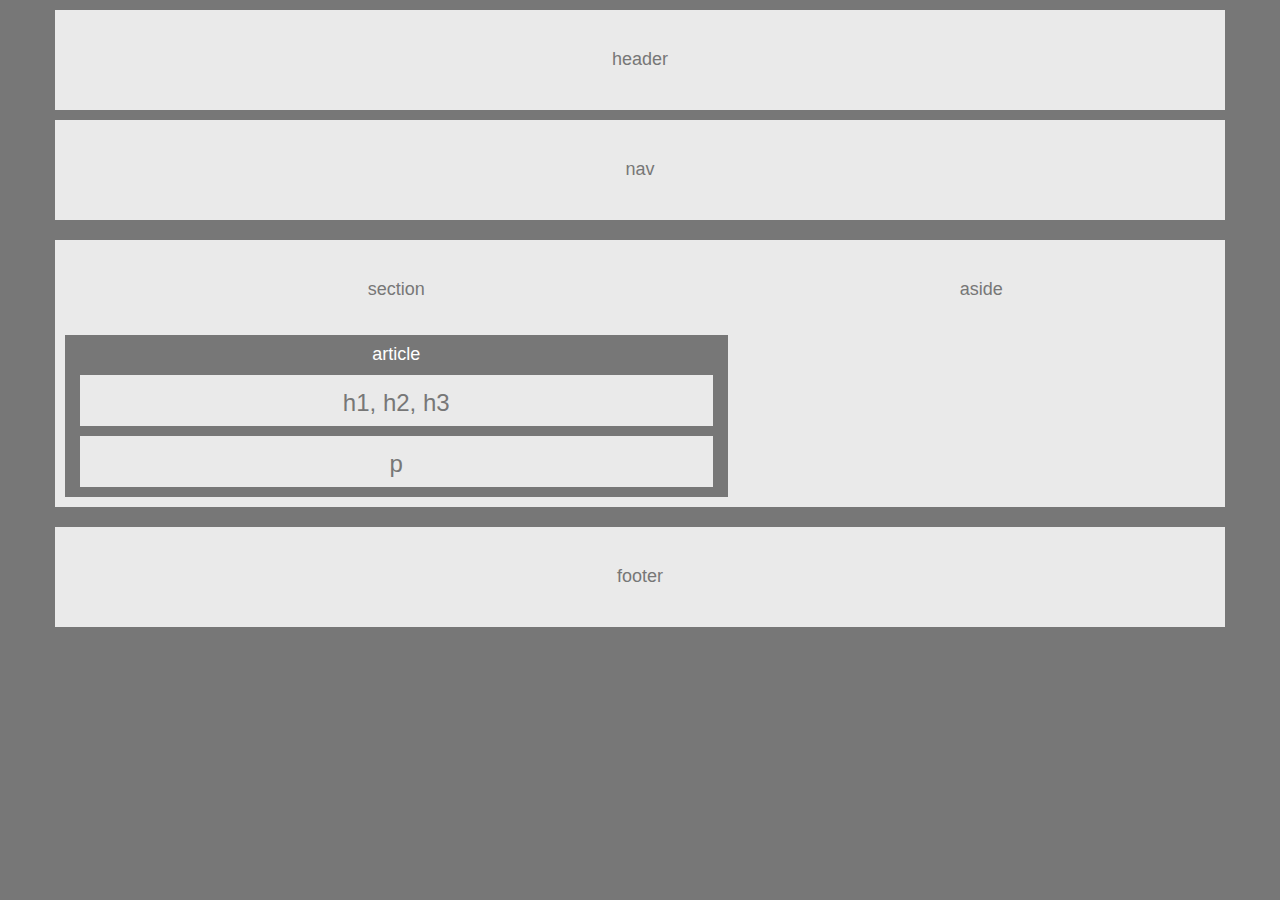
<file: assignment1/HW-Wireframe/index.html>
<!DOCTYPE html>

<html>
	<!-- Header -->
	<head>
		<meta charset="UTF-8">
		<title>Melissa Holsapple</title>
		<meta name="viewport" content="width=device-width, initial-scale=1">
		<link href="css/bootstrap.css" rel="stylesheet" media="screen">
		<link rel="stylesheet" type="text/css" href="css/padding_margin.css">
		<link href="css/style.css" rel="stylesheet" media="screen">
	</head>

	<!-- Body -->
	<body>

		<div class="container">
			<div class="row">
				<div class="col-xs-12 gray height-100 margin-bottom-10 centeralign">
					<h1>header</h1>
				</div>
			</div>
			<div class="row">
				<div class="col-xs-12 gray height-100 margin-bottom-20 centeralign">
					<h1>nav</h1>
				</div>
			</div>

			<div class="row gray">
				<div class="col-xs-12 col-sm-7 padding-left-10 centeralign padding-right-10 padding-bottom-10">
					<h1>section</h1>
					<div class="row margin-0">
						<div class="col-xs-12 darkgray centeralign margin-top-35">
							<h2>article</h2>
							<div class="row margin-0">
								<div class="col-xs-12 gray centeralign margin-top-10">
									<h3>h1, h2, h3</h3>
								</div>
							</div>
							<div class="row margin-0">
								<div class="col-xs-12 gray centeralign margin-top-10 margin-bottom-10">
									<h3>p</h3>
								</div>
							</div>
						</div>
					</div>
				</div>
				<div class="col-xs-12 col-sm-5 centeralign">
					<h1>aside</h1>
				</div>
			</div>
			<div class="row">
				<div class="col-xs-12 gray height-100 margin-top-20 centeralign">
					<h1>footer</h1>
				</div>
			</div>
		</div>
	</body>

</html>
</file>
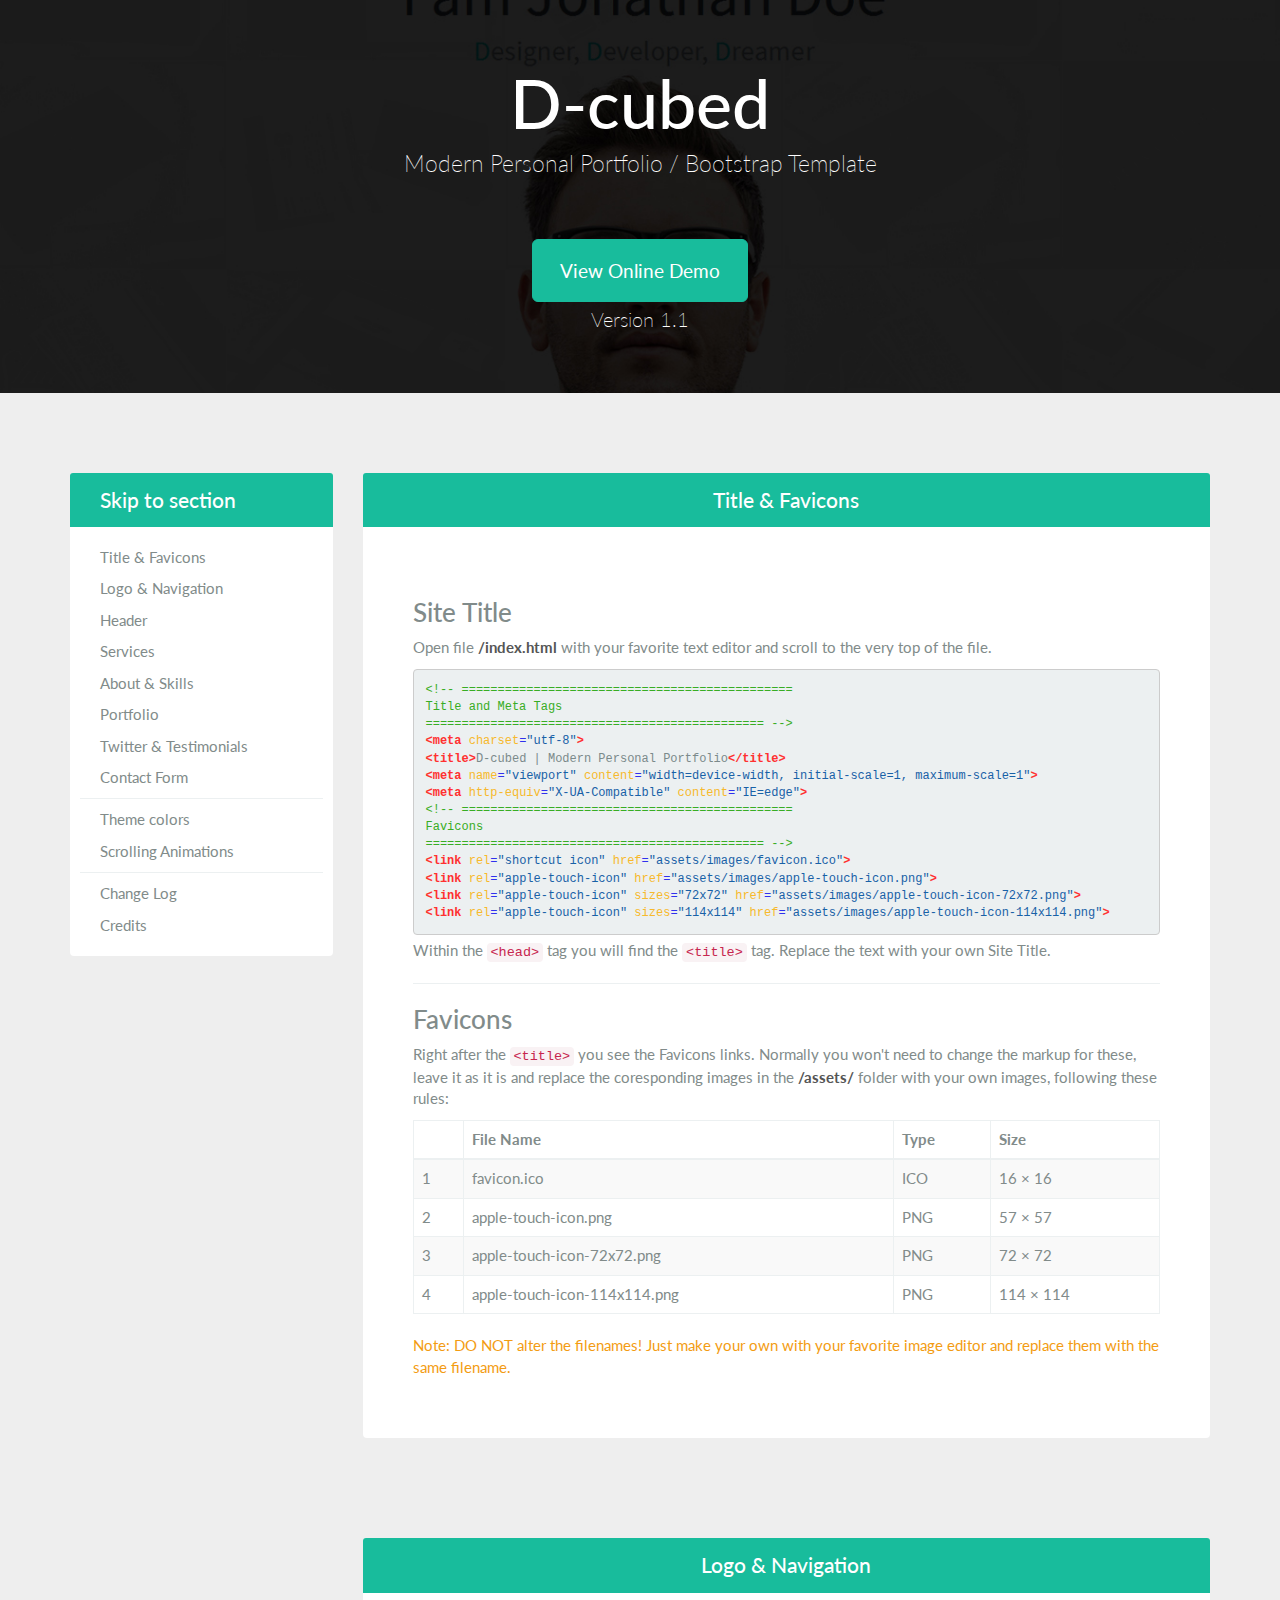
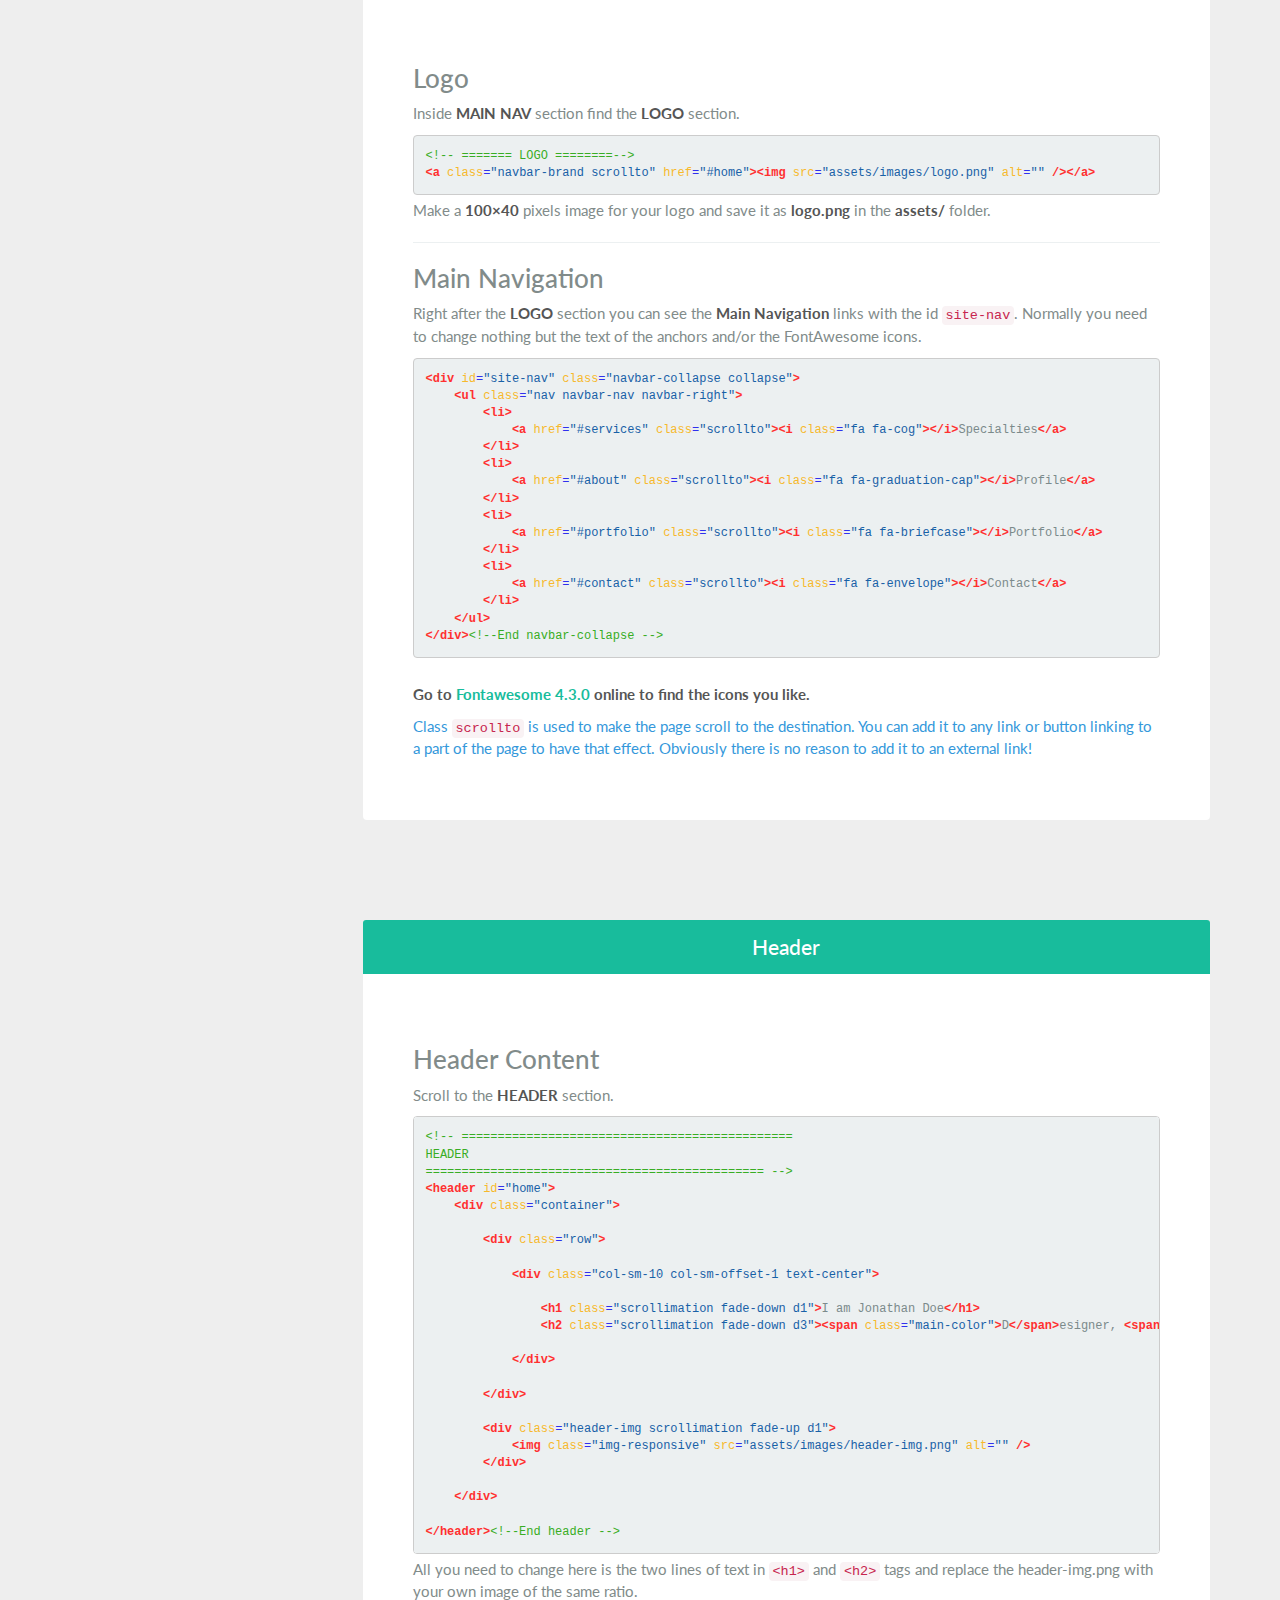
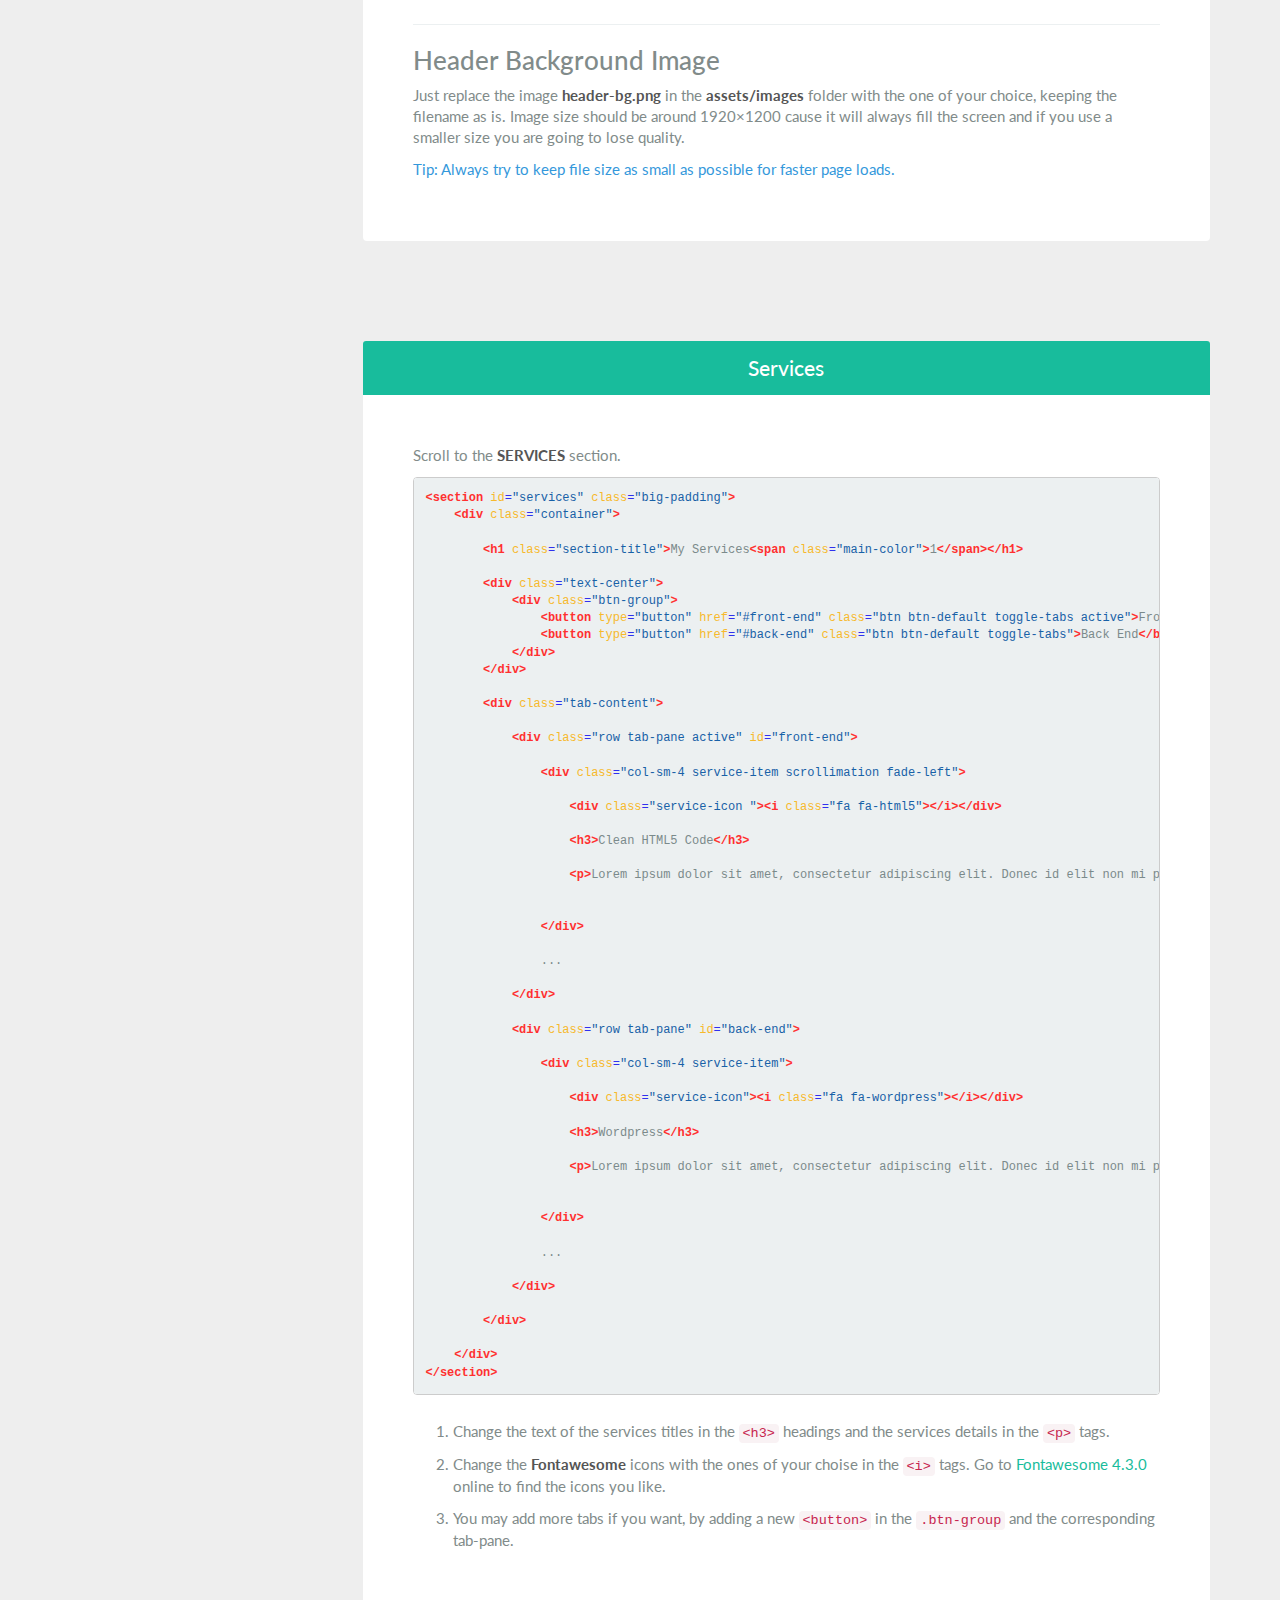
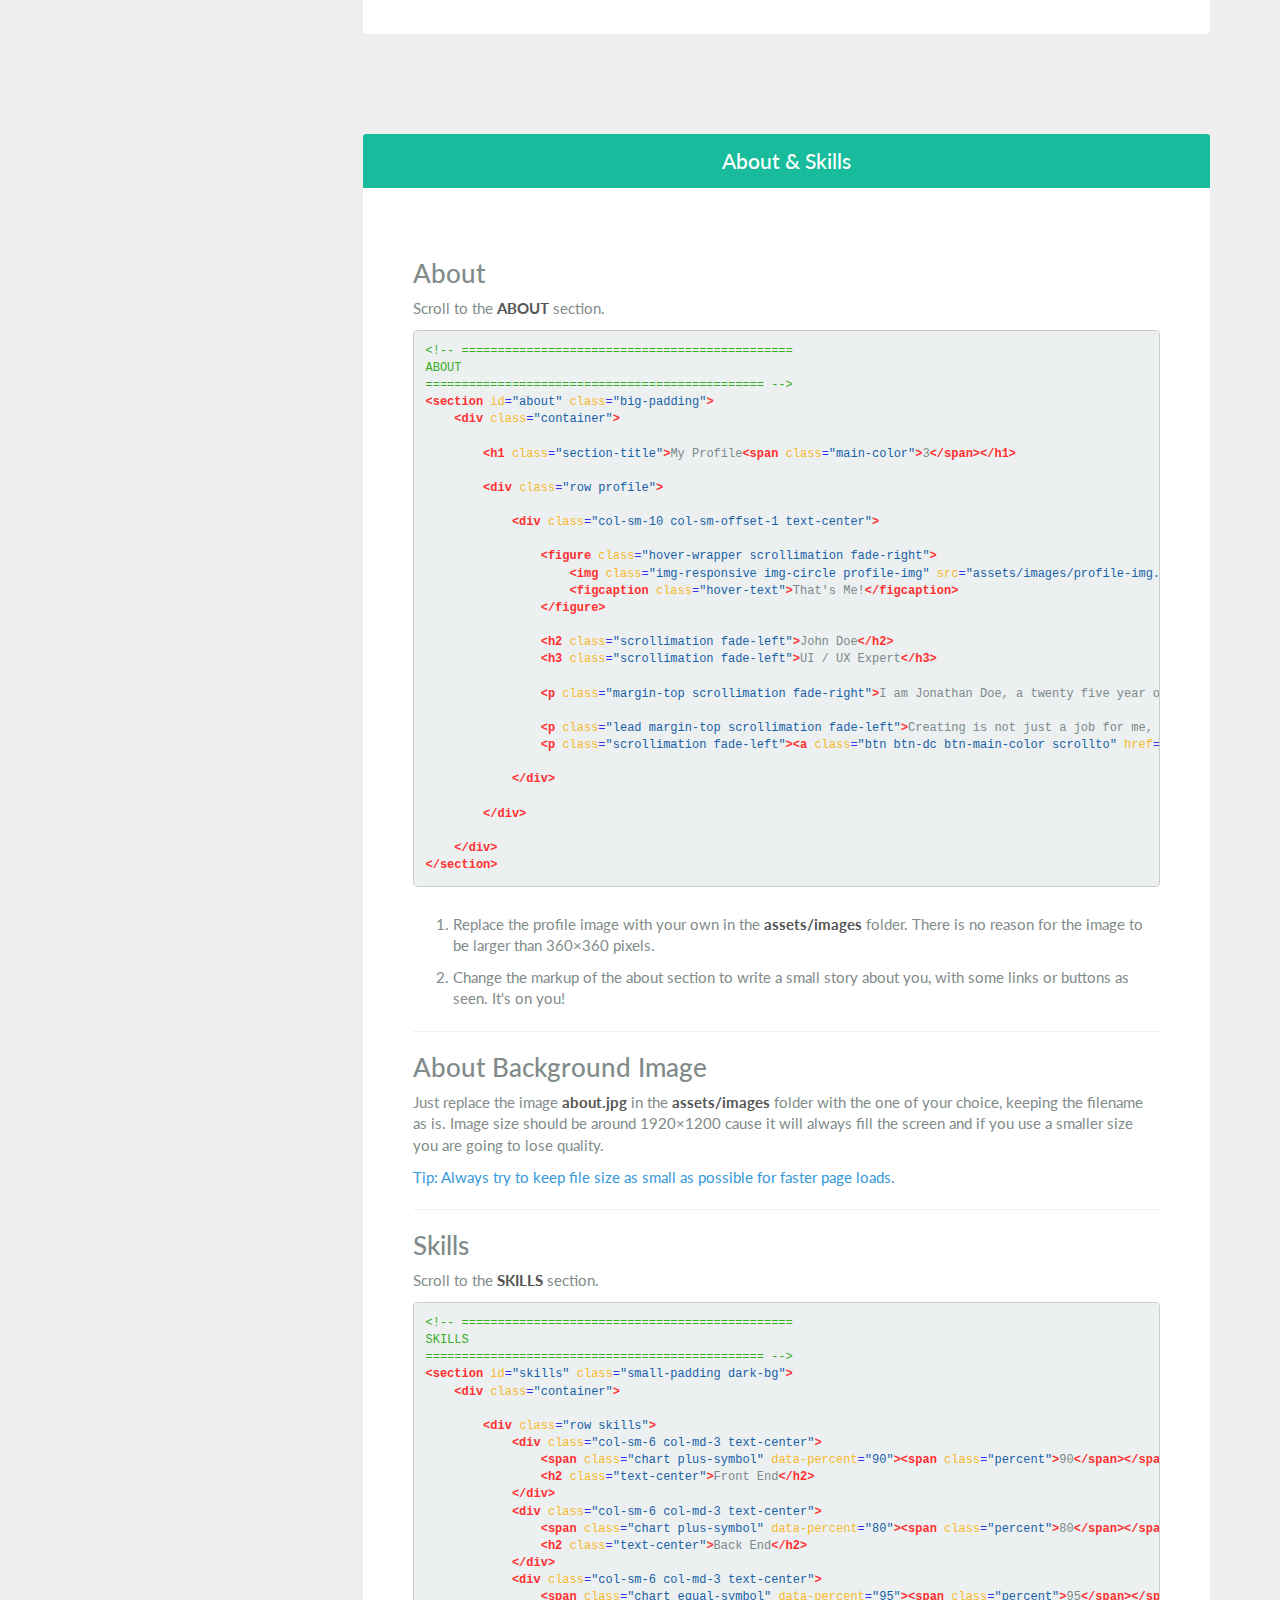
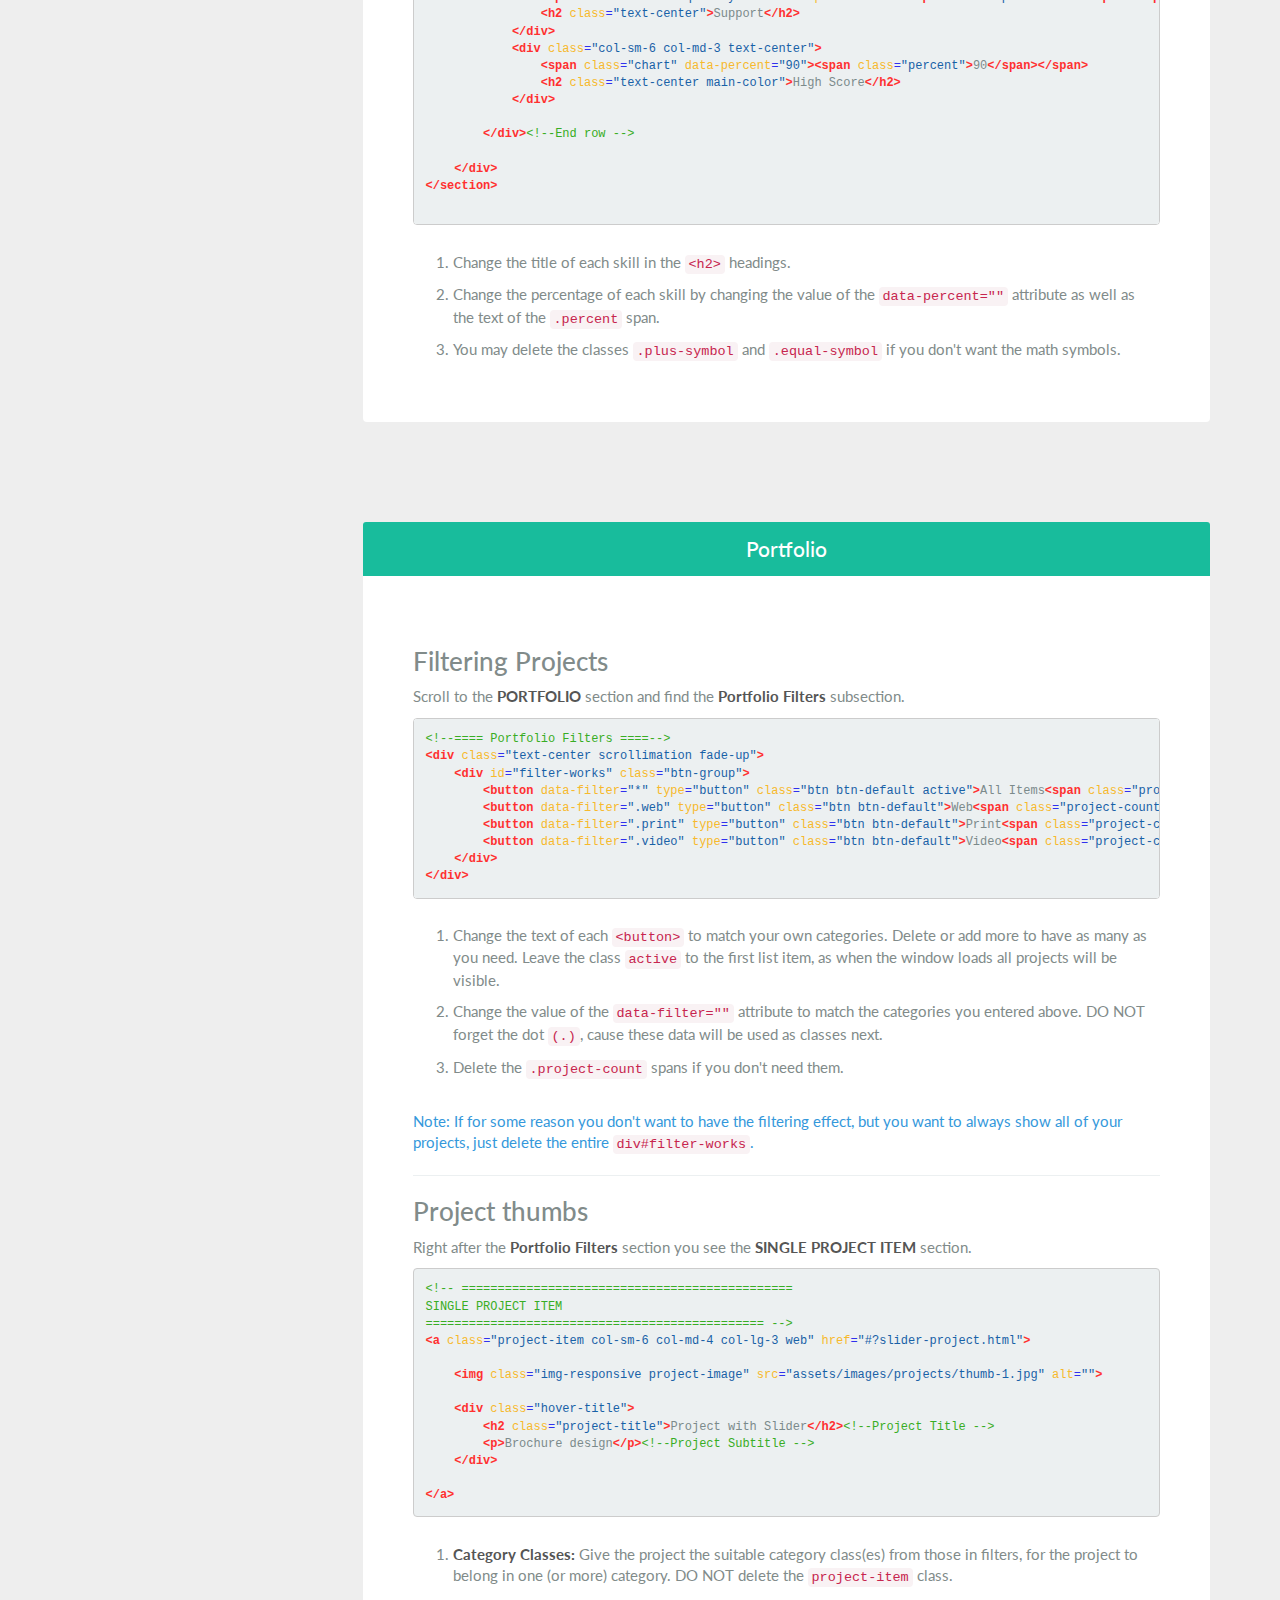
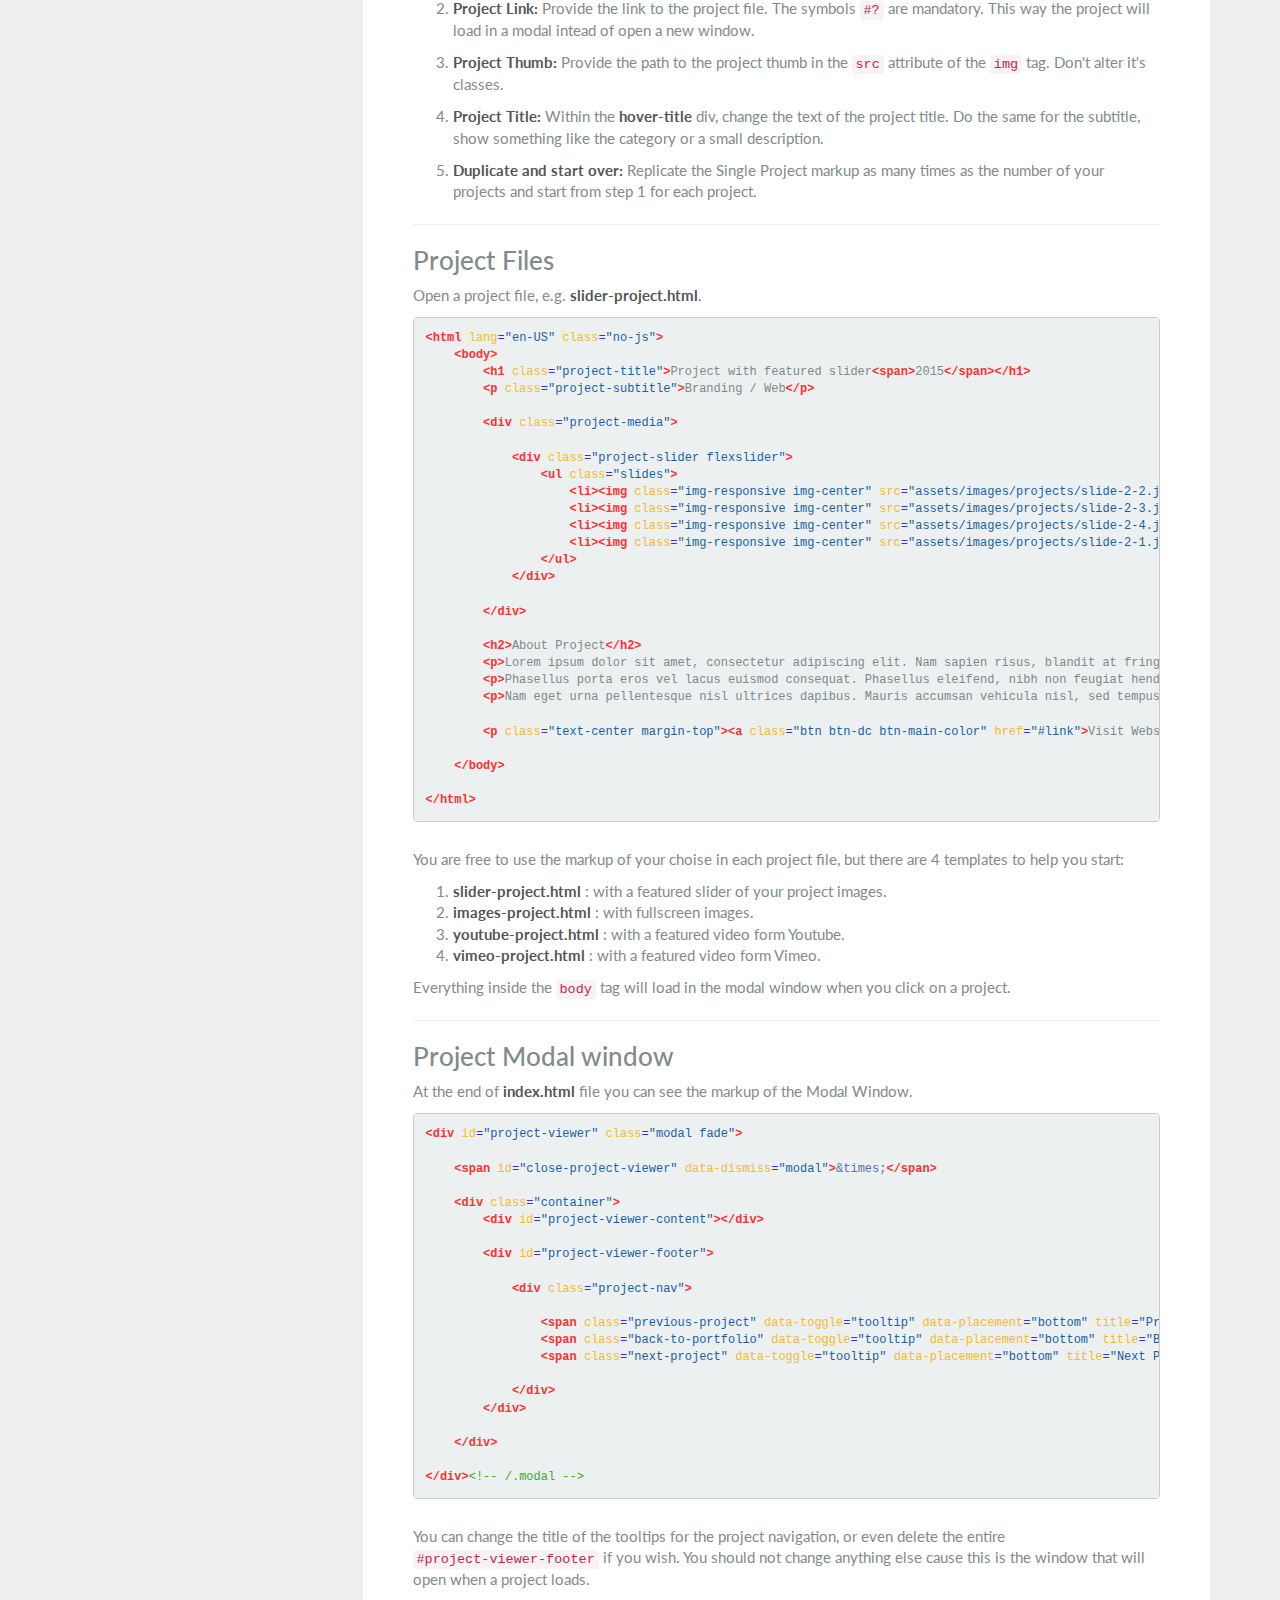
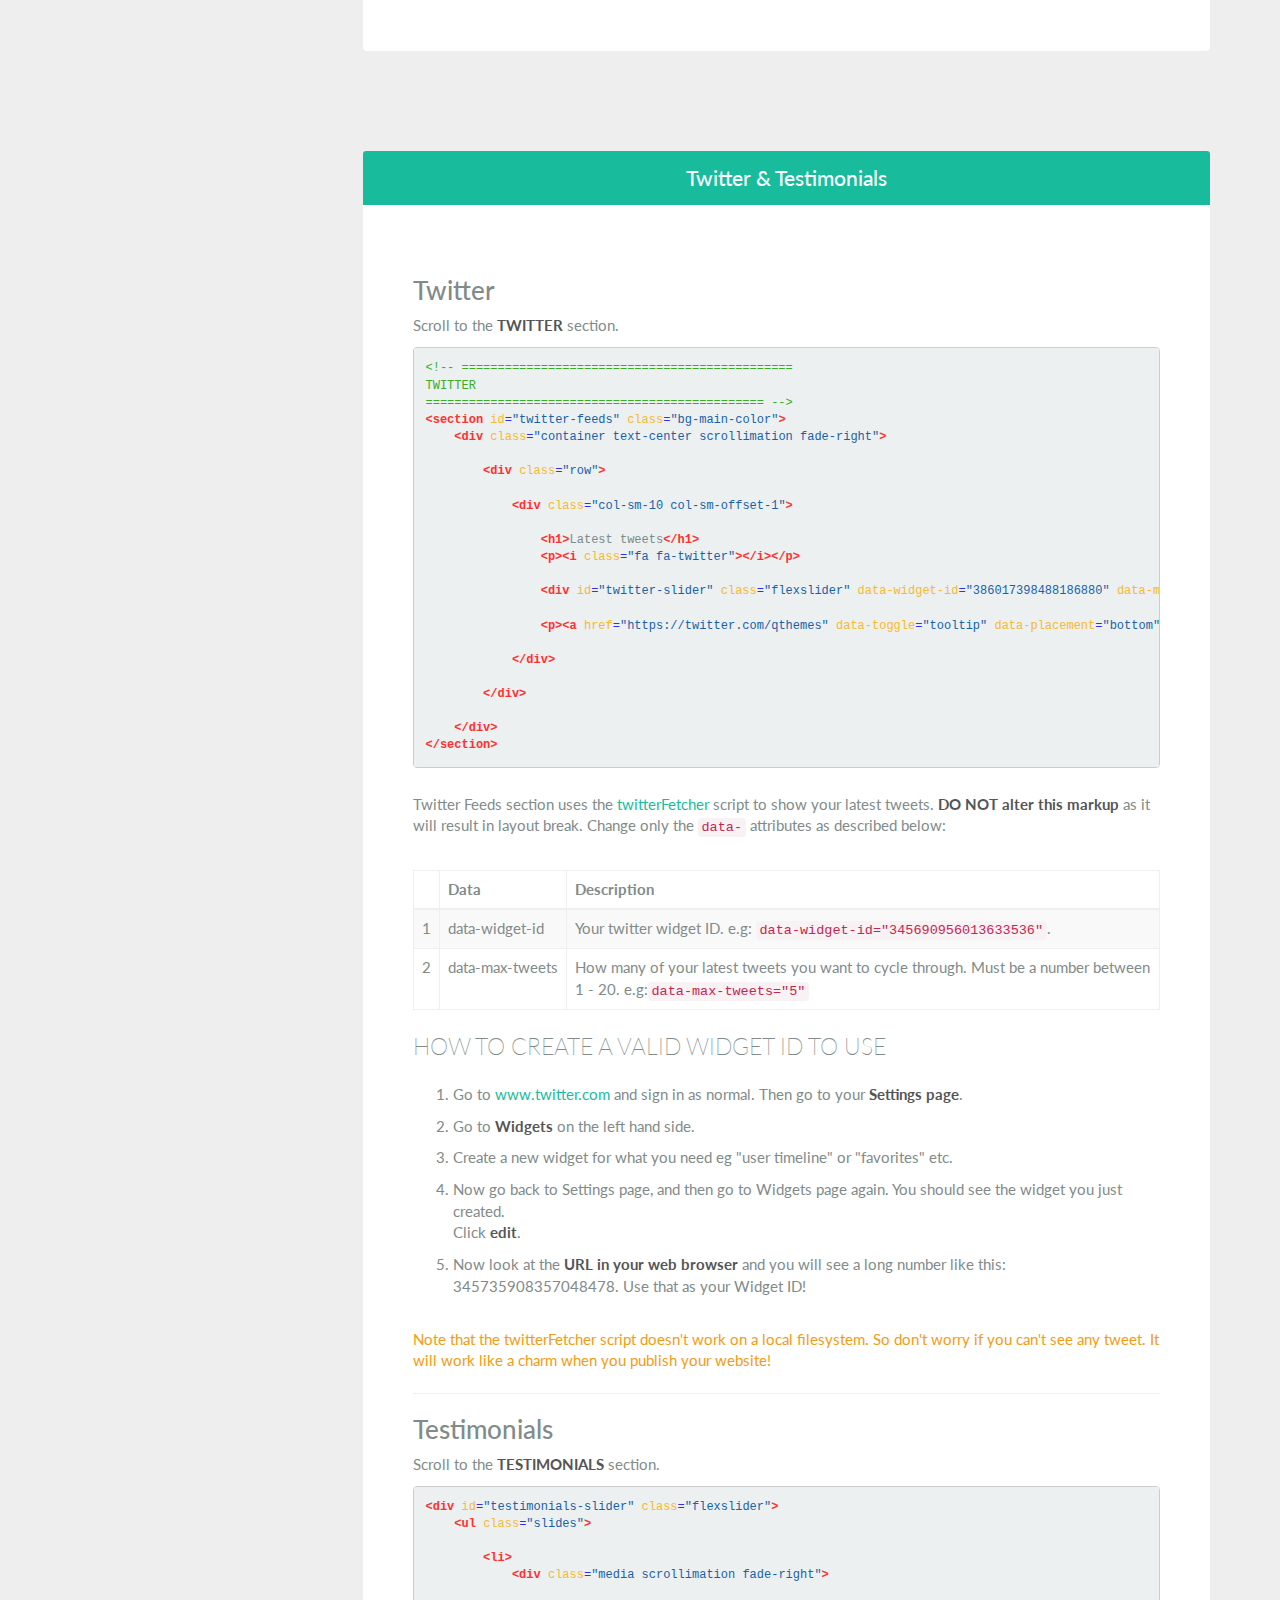
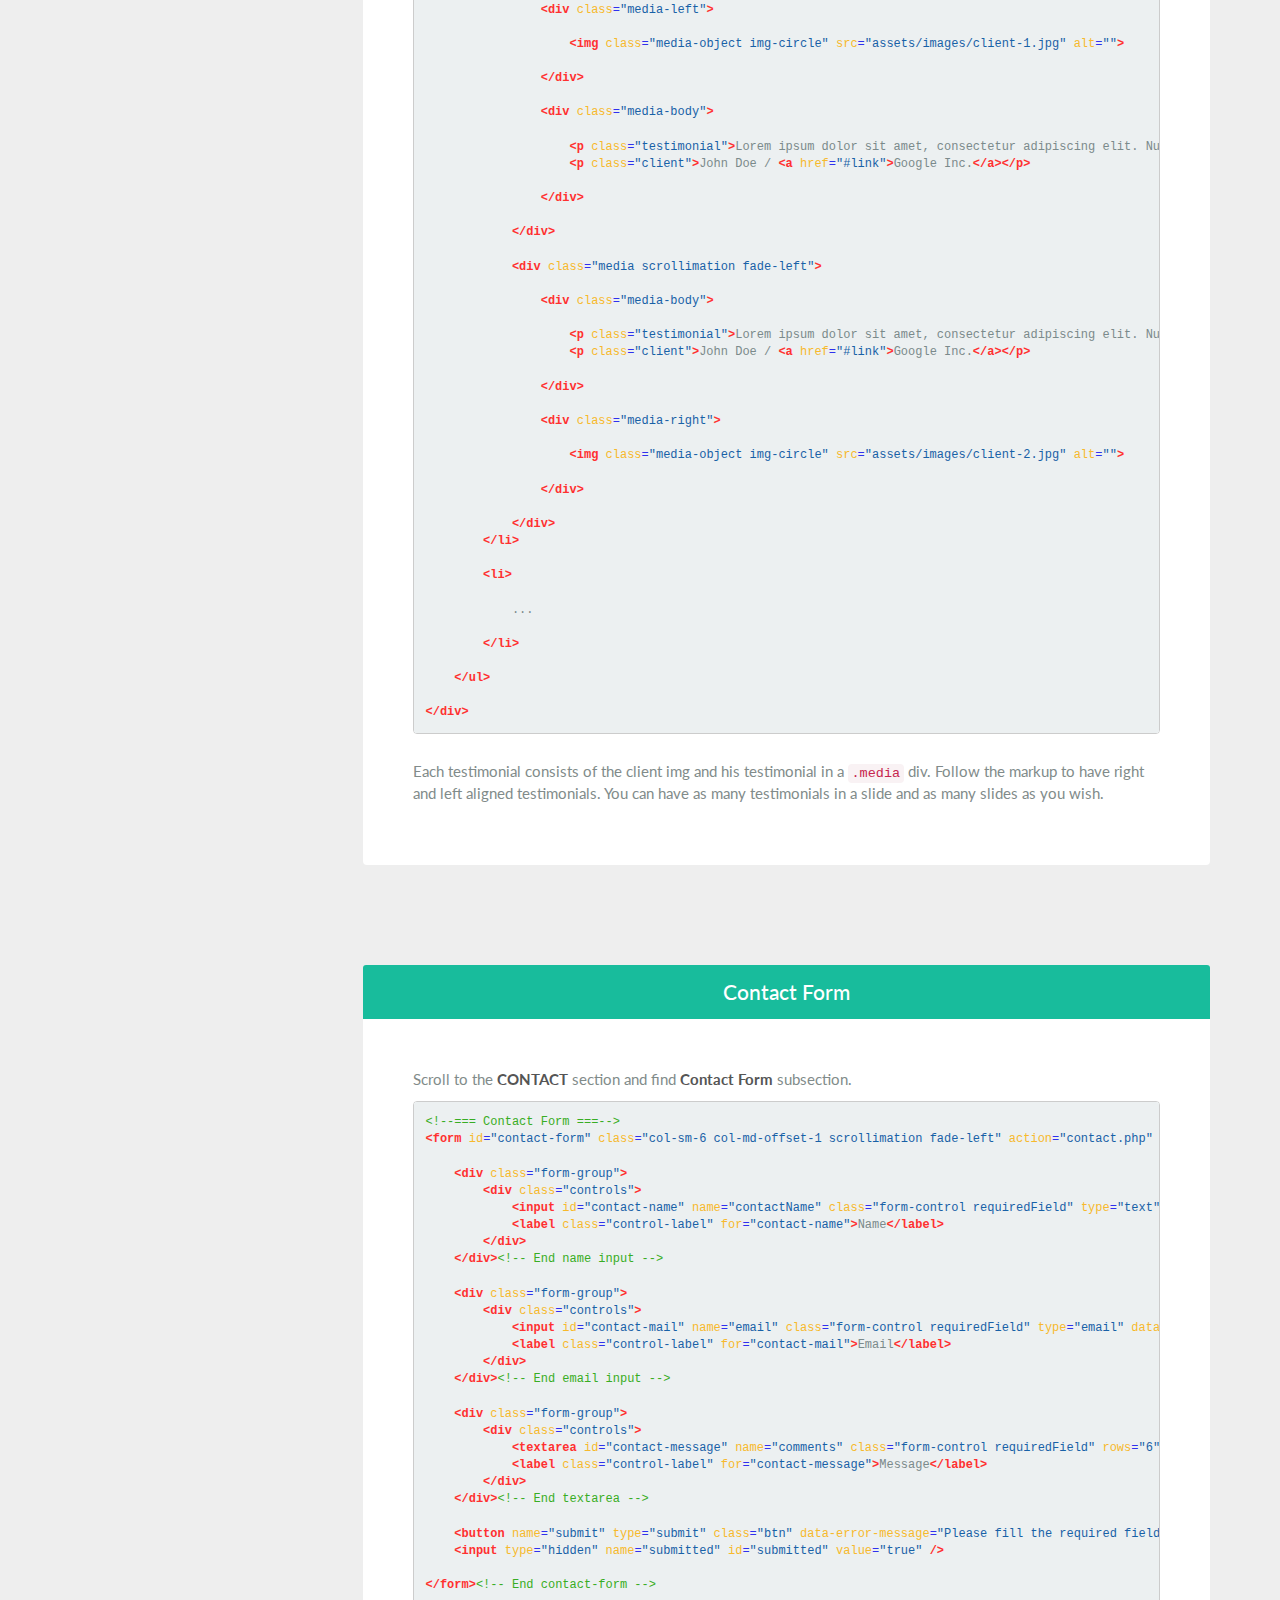
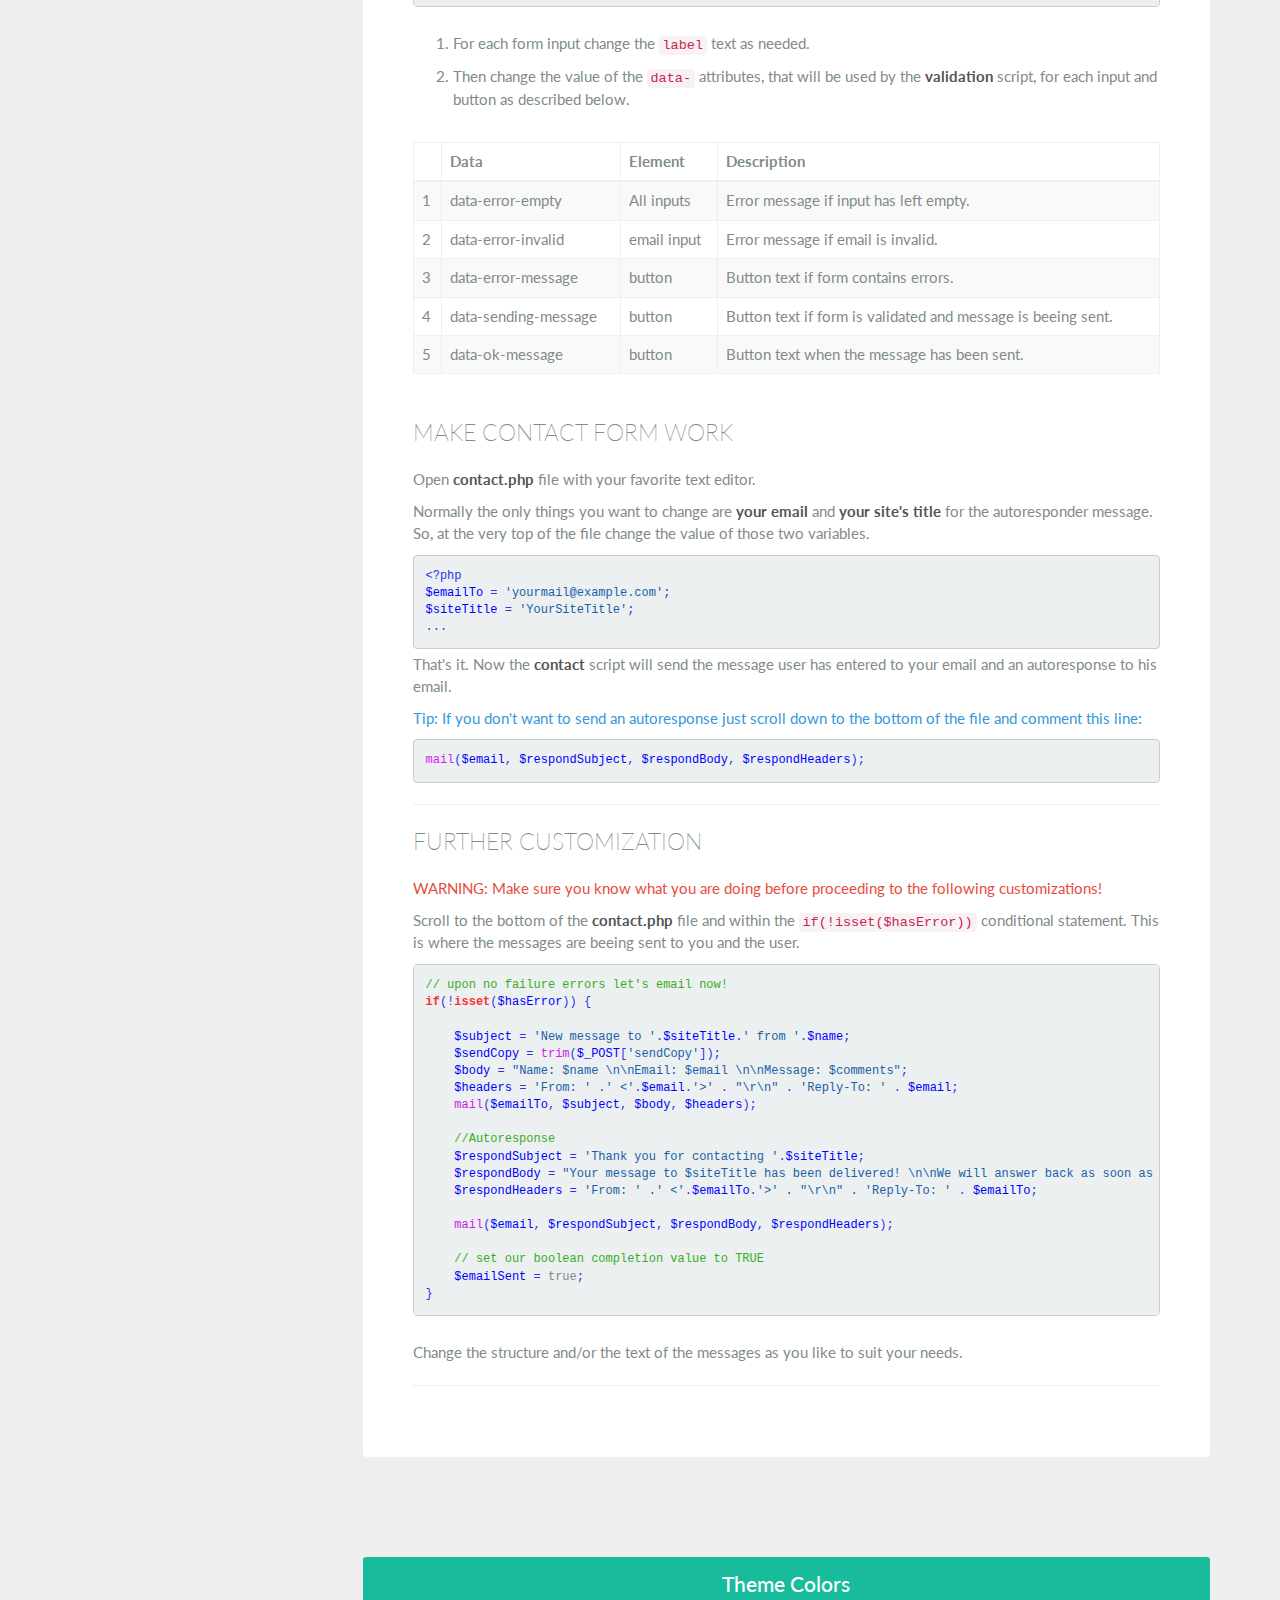
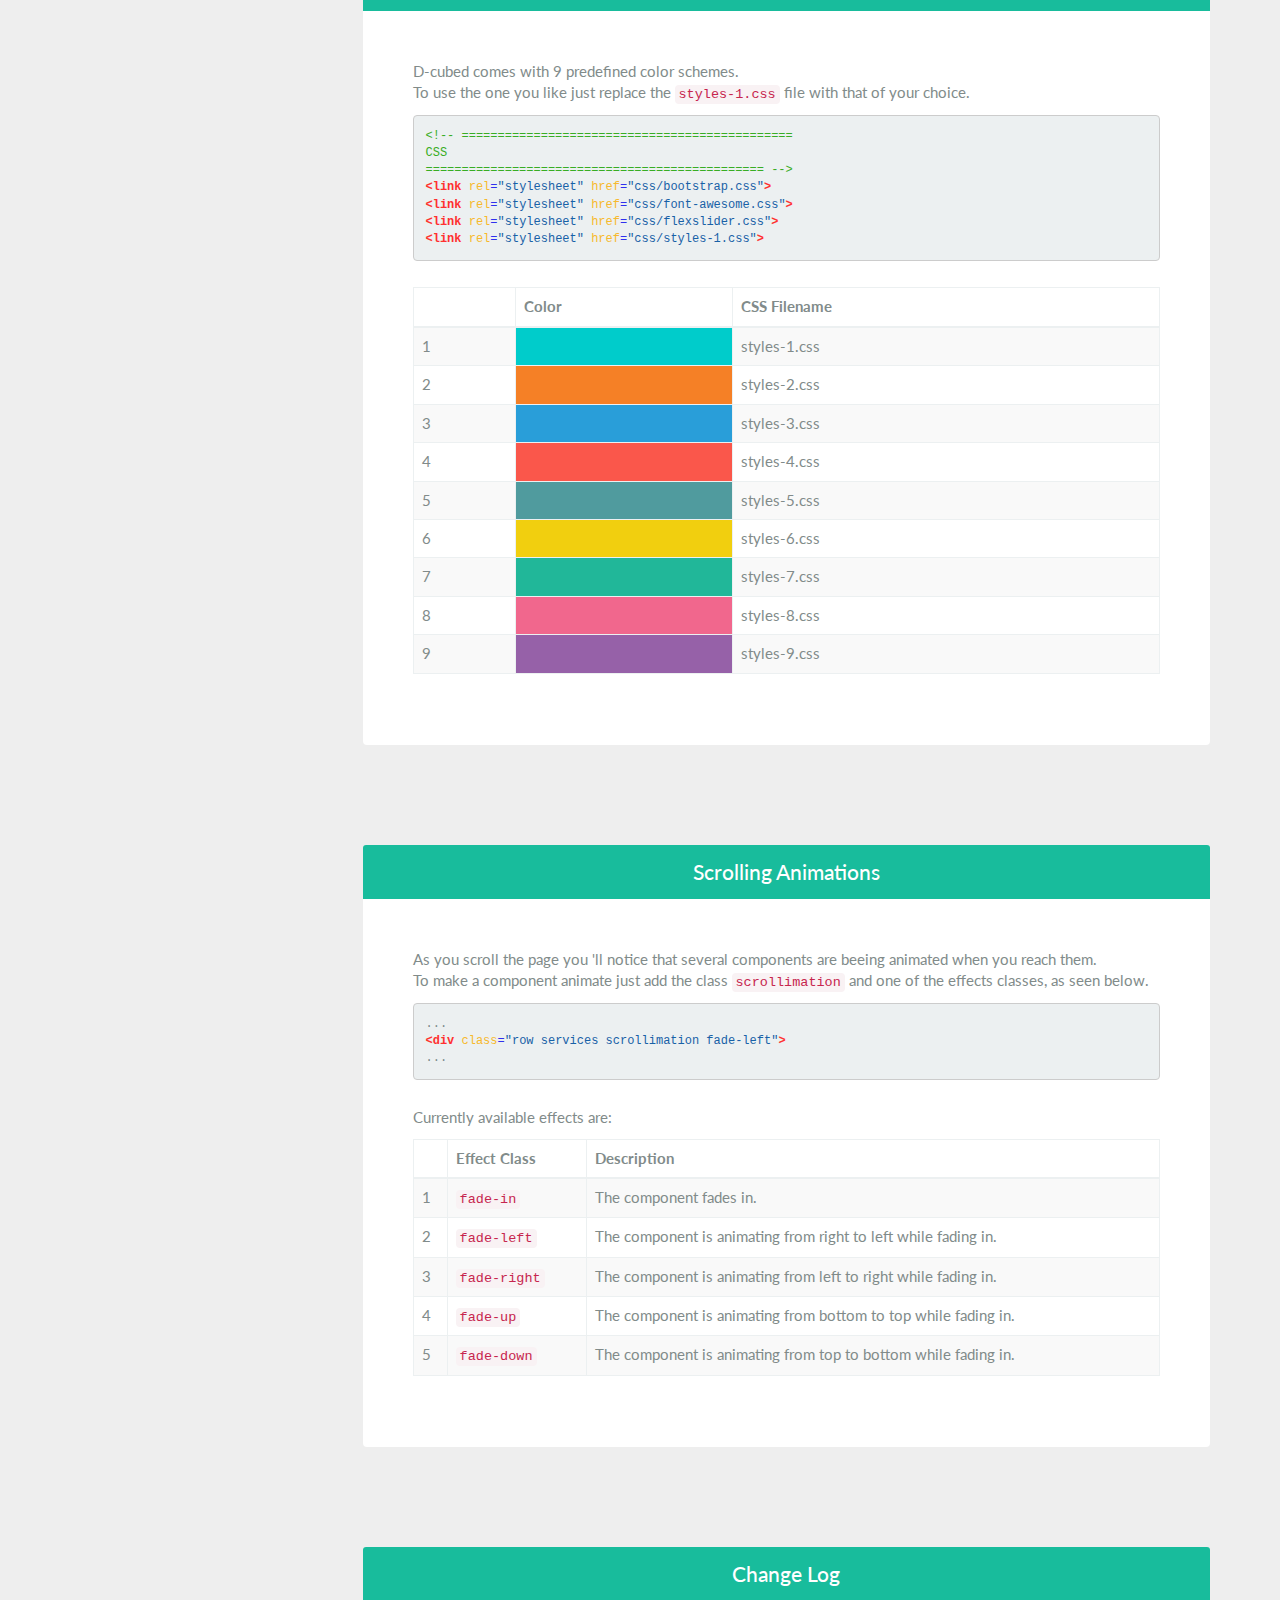
<file: assignment2/Bootstrap_Theme/Documentation/index.html>
<!DOCTYPE html>
<html lang="en-US">
	<head>
		<meta charset="utf-8">
		<title>D-cubed | Documentation</title>
		<meta name="viewport" content="width=device-width, initial-scale=1, maximum-scale=1">
		<meta http-equiv="X-UA-Compatible" content="IE=edge">
		
		<!-- Stylesheets -->
		<link href="css/main.css" rel="stylesheet" media="screen">
		<link href='http://fonts.googleapis.com/css?family=Lato:400,300,300italic,400italic,700,700italic,900' rel='stylesheet' type='text/css'>
		<link href="css/styles.css" rel="stylesheet" media="screen">
		<link href="css/syntax.css" rel="stylesheet" media="screen">
		<!--[if lt IE 9]>
			<script src="http://html5shim.googlecode.com/svn/trunk/html5.js"></script>
			<script src="js/respond.min.js"></script>
		<![endif]-->
		
	</head>
	
	<body data-spy="scroll" data-target="#sidenav" data-offset="200">
		<div id="top" class="jumbotron">
			<div class="container text-center">
				<h1>D-cubed</h1>
				<p>Modern Personal Portfolio / Bootstrap Template</p>
				<br/>
				<p><a class="btn btn-success btn-lg" href="http://demos.q-themes.net/dcubed/v1.1" target="_blank">View Online Demo</a><br/><small>Version 1.1</small></p>
			</div>
		</div>
		<div class="container">
		
			<div class="row">
				
				<div id="sidebar" class="col-md-3">
				
					<div class="panel panel-success">
						<div class="panel-heading">
							<h3 class="panel-title">Skip to section</h3>
						</div>
						<div id="sidenav" class="panel-body">
							<ul class="list-unstyled nav sidenav">
								<li><a href="#titleandfavs">Title &amp; Favicons</a></li>
								<li><a href="#logoandnav">Logo &amp; Navigation</a></li>
								<li><a href="#header">Header</a></li>
								<li><a href="#services">Services</a></li>
								<li><a href="#aboutandskills">About &amp; Skills</a></li>
								<li><a href="#portfolio">Portfolio</a></li>
								<li><a href="#twitter">Twitter &amp; Testimonials</a></li>
								<li><a href="#contact">Contact Form</a></li>
								<hr>
								<li><a href="#colors">Theme colors</a></li>
								<li><a href="#scrollimations">Scrolling Animations</a></li>
								<hr>
								<li><a href="#changelog">Change Log</a></li>
								<li><a href="#credits">Credits</a></li>
							</ul>
						</div>
					</div>
				
				</div>
				
				<div class="col-md-9">
					
					<div id="titleandfavs" class="panel panel-success">
						<div class="panel-heading">
							<h3 class="panel-title">Title &amp; Favicons</h3>
						</div>
						<div class="panel-body">
							<h3>Site Title</h3>
							<p>Open file <strong>/index.html</strong> with your favorite text editor and scroll to the very top of the file. </p>
							<div class="snippet-container"><div class="sh_bright snippet-wrap"><div class="snippet-menu sh_sourceCode"><a class="snippet-window sh_url" href="#">pop-up</a><a class="snippet-text sh_url" href="#">text</a></div><pre class="shi_pre sh_html snippet-formatted sh_sourceCode"><ul class="snippet-no-num"><li><span class="sh_comment">&lt;!-- ==============================================</span></li><li><span class="sh_comment">Title and Meta Tags</span></li><li><span class="sh_comment">=============================================== --&gt;</span></li><li><span class="sh_keyword">&lt;meta</span> <span class="sh_type">charset</span><span class="sh_symbol">=</span><span class="sh_string">"utf-8"</span><span class="sh_keyword">&gt;</span></li><li><span class="sh_keyword">&lt;title&gt;</span>D-cubed | Modern Personal Portfolio<span class="sh_keyword">&lt;/title&gt;</span></li><li><span class="sh_keyword">&lt;meta</span> <span class="sh_type">name</span><span class="sh_symbol">=</span><span class="sh_string">"viewport"</span> <span class="sh_type">content</span><span class="sh_symbol">=</span><span class="sh_string">"width=device-width, initial-scale=1, maximum-scale=1"</span><span class="sh_keyword">&gt;</span></li><li><span class="sh_keyword">&lt;meta</span> <span class="sh_type">http-equiv</span><span class="sh_symbol">=</span><span class="sh_string">"X-UA-Compatible"</span> <span class="sh_type">content</span><span class="sh_symbol">=</span><span class="sh_string">"IE=edge"</span><span class="sh_keyword">&gt;</span></li><li></li><li><span class="sh_comment">&lt;!-- ==============================================</span></li><li><span class="sh_comment">Favicons</span></li><li><span class="sh_comment">=============================================== --&gt;</span></li><li><span class="sh_keyword">&lt;link</span> <span class="sh_type">rel</span><span class="sh_symbol">=</span><span class="sh_string">"shortcut icon"</span> <span class="sh_type">href</span><span class="sh_symbol">=</span><span class="sh_string">"assets/images/favicon.ico"</span><span class="sh_keyword">&gt;</span></li><li><span class="sh_keyword">&lt;link</span> <span class="sh_type">rel</span><span class="sh_symbol">=</span><span class="sh_string">"apple-touch-icon"</span> <span class="sh_type">href</span><span class="sh_symbol">=</span><span class="sh_string">"assets/images/apple-touch-icon.png"</span><span class="sh_keyword">&gt;</span></li><li><span class="sh_keyword">&lt;link</span> <span class="sh_type">rel</span><span class="sh_symbol">=</span><span class="sh_string">"apple-touch-icon"</span> <span class="sh_type">sizes</span><span class="sh_symbol">=</span><span class="sh_string">"72x72"</span> <span class="sh_type">href</span><span class="sh_symbol">=</span><span class="sh_string">"assets/images/apple-touch-icon-72x72.png"</span><span class="sh_keyword">&gt;</span></li><li><span class="sh_keyword">&lt;link</span> <span class="sh_type">rel</span><span class="sh_symbol">=</span><span class="sh_string">"apple-touch-icon"</span> <span class="sh_type">sizes</span><span class="sh_symbol">=</span><span class="sh_string">"114x114"</span> <span class="sh_type">href</span><span class="sh_symbol">=</span><span class="sh_string">"assets/images/apple-touch-icon-114x114.png"</span><span class="sh_keyword">&gt;</span></li></ul></pre><pre class="snippet-textonly sh_sourceCode" style="display:none;" tabindex="0" contenteditable="">&lt;!-- ==============================================
Title and Meta Tags
=============================================== --&gt;
&lt;meta charset="utf-8"&gt;
&lt;title&gt;D-cubed | Modern Personal Portfolio&lt;/title&gt;
&lt;meta name="viewport" content="width=device-width, initial-scale=1, maximum-scale=1"&gt;
&lt;meta http-equiv="X-UA-Compatible" content="IE=edge"&gt;

&lt;!-- ==============================================
Favicons
=============================================== --&gt;
&lt;link rel="shortcut icon" href="assets/images/favicon.ico"&gt;
&lt;link rel="apple-touch-icon" href="assets/images/apple-touch-icon.png"&gt;
&lt;link rel="apple-touch-icon" sizes="72x72" href="assets/images/apple-touch-icon-72x72.png"&gt;
&lt;link rel="apple-touch-icon" sizes="114x114" href="assets/images/apple-touch-icon-114x114.png"&gt;
</pre></div></div>
							<p>Within the <code>&lt;head&gt;</code> tag you will find the <code>&lt;title&gt;</code> tag. Replace the text with your own Site Title.</p>
							<hr>
							<h3>Favicons</h3>
							<p>Right after the <code>&lt;title&gt;</code> you see the Favicons links. Normally you won't need to change the markup for these, leave it as it is and replace the coresponding images in the <strong>/assets/</strong> folder with your own images, following these rules:</p>
							<table class="table table-striped table-bordered">
								<thead>
								  <tr>
									<th></th>
									<th>File Name</th>
									<th>Type</th>
									<th>Size</th>
								  </tr>
								</thead>
								<tbody>
								  <tr>
									<td>1</td>
									<td>favicon.ico</td>
									<td>ICO</td>
									<td>16 &times; 16</td>
								  </tr>
								  <tr>
									<td>2</td>
									<td>apple-touch-icon.png</td>
									<td>PNG</td>
									<td>57 &times; 57</td>
								  </tr>
								  <tr>
									<td>3</td>
									<td>apple-touch-icon-72x72.png</td>
									<td>PNG</td>
									<td>72 &times; 72</td>
								  </tr>
								  <tr>
									<td>4</td>
									<td>apple-touch-icon-114x114.png</td>
									<td>PNG</td>
									<td>114 &times; 114</td>
								  </tr>
								</tbody>
							  </table>
							<p class="text-warning">Note: DO NOT alter the filenames! Just make your own with your favorite image editor and replace them with the same filename.</p>
							
						</div>
					</div>
					
					<div id="logoandnav" class="panel panel-success">
						<div class="panel-heading">
							<h3 class="panel-title">Logo &amp; Navigation</h3>
						</div>
						<div class="panel-body">
							<h3>Logo</h3>
							<p>Inside <strong>MAIN NAV</strong> section find the <strong>LOGO</strong> section.</p>
							<div class="snippet-container"><div class="sh_bright snippet-wrap"><div class="snippet-menu sh_sourceCode"><a class="snippet-window sh_url" href="#">pop-up</a><a class="snippet-text sh_url" href="#">text</a></div><pre class="shi_pre sh_html snippet-formatted sh_sourceCode"><ul class="snippet-no-num"><li><span class="sh_comment">&lt;!-- ======= LOGO ========--&gt;</span></li><li><span class="sh_keyword">&lt;a</span> <span class="sh_type">class</span><span class="sh_symbol">=</span><span class="sh_string">"navbar-brand scrollto"</span> <span class="sh_type">href</span><span class="sh_symbol">=</span><span class="sh_string">"#home"</span><span class="sh_keyword">&gt;&lt;img</span> <span class="sh_type">src</span><span class="sh_symbol">=</span><span class="sh_string">"assets/images/logo.png"</span> <span class="sh_type">alt</span><span class="sh_symbol">=</span><span class="sh_string">""</span> <span class="sh_keyword">/&gt;&lt;/a&gt;</span></li></ul></pre><pre class="snippet-textonly sh_sourceCode" style="display:none;" tabindex="0" contenteditable="">&lt;!-- ======= LOGO ========--&gt;
&lt;a class="navbar-brand scrollto" href="#home"&gt;&lt;img src="assets/images/logo-1.png" alt="" /&gt;&lt;/a&gt;

</pre></div></div>
							
							<p>Make a <strong>100&times;40</strong> pixels image for your logo and save it as <strong>logo.png</strong> in the <strong>assets/</strong> folder.</p>
								
							<hr>
							<h3>Main Navigation</h3>
							<p>Right after the <strong>LOGO</strong> section you can see the <strong>Main Navigation</strong> links with the id <code>site-nav</code>. Normally you need to change nothing but the text of the anchors and/or the FontAwesome icons.</p>
							<div class="snippet-container"><div class="sh_bright snippet-wrap"><div class="snippet-menu sh_sourceCode"><a class="snippet-window sh_url" href="#">pop-up</a><a class="snippet-text sh_url" href="#">text</a></div><pre class="shi_pre sh_html snippet-formatted sh_sourceCode"><ul class="snippet-no-num"><li><span class="sh_keyword">&lt;div</span> <span class="sh_type">id</span><span class="sh_symbol">=</span><span class="sh_string">"site-nav"</span> <span class="sh_type">class</span><span class="sh_symbol">=</span><span class="sh_string">"navbar-collapse collapse"</span><span class="sh_keyword">&gt;</span></li><li>&nbsp;&nbsp;&nbsp;&nbsp;<span class="sh_keyword">&lt;ul</span> <span class="sh_type">class</span><span class="sh_symbol">=</span><span class="sh_string">"nav navbar-nav navbar-right"</span><span class="sh_keyword">&gt;</span></li><li>&nbsp;&nbsp;&nbsp;&nbsp;&nbsp;&nbsp;&nbsp;&nbsp;<span class="sh_keyword">&lt;li&gt;</span></li><li>&nbsp;&nbsp;&nbsp;&nbsp;&nbsp;&nbsp;&nbsp;&nbsp;&nbsp;&nbsp;&nbsp;&nbsp;<span class="sh_keyword">&lt;a</span> <span class="sh_type">href</span><span class="sh_symbol">=</span><span class="sh_string">"#services"</span> <span class="sh_type">class</span><span class="sh_symbol">=</span><span class="sh_string">"scrollto"</span><span class="sh_keyword">&gt;&lt;i</span> <span class="sh_type">class</span><span class="sh_symbol">=</span><span class="sh_string">"fa fa-cog"</span><span class="sh_keyword">&gt;&lt;/i&gt;</span>Specialties<span class="sh_keyword">&lt;/a&gt;</span></li><li>&nbsp;&nbsp;&nbsp;&nbsp;&nbsp;&nbsp;&nbsp;&nbsp;<span class="sh_keyword">&lt;/li&gt;</span></li><li>&nbsp;&nbsp;&nbsp;&nbsp;&nbsp;&nbsp;&nbsp;&nbsp;<span class="sh_keyword">&lt;li&gt;</span></li><li>&nbsp;&nbsp;&nbsp;&nbsp;&nbsp;&nbsp;&nbsp;&nbsp;&nbsp;&nbsp;&nbsp;&nbsp;<span class="sh_keyword">&lt;a</span> <span class="sh_type">href</span><span class="sh_symbol">=</span><span class="sh_string">"#about"</span> <span class="sh_type">class</span><span class="sh_symbol">=</span><span class="sh_string">"scrollto"</span><span class="sh_keyword">&gt;&lt;i</span> <span class="sh_type">class</span><span class="sh_symbol">=</span><span class="sh_string">"fa fa-graduation-cap"</span><span class="sh_keyword">&gt;&lt;/i&gt;</span>Profile<span class="sh_keyword">&lt;/a&gt;</span></li><li>&nbsp;&nbsp;&nbsp;&nbsp;&nbsp;&nbsp;&nbsp;&nbsp;<span class="sh_keyword">&lt;/li&gt;</span></li><li>&nbsp;&nbsp;&nbsp;&nbsp;&nbsp;&nbsp;&nbsp;&nbsp;<span class="sh_keyword">&lt;li&gt;</span></li><li>&nbsp;&nbsp;&nbsp;&nbsp;&nbsp;&nbsp;&nbsp;&nbsp;&nbsp;&nbsp;&nbsp;&nbsp;<span class="sh_keyword">&lt;a</span> <span class="sh_type">href</span><span class="sh_symbol">=</span><span class="sh_string">"#portfolio"</span> <span class="sh_type">class</span><span class="sh_symbol">=</span><span class="sh_string">"scrollto"</span><span class="sh_keyword">&gt;&lt;i</span> <span class="sh_type">class</span><span class="sh_symbol">=</span><span class="sh_string">"fa fa-briefcase"</span><span class="sh_keyword">&gt;&lt;/i&gt;</span>Portfolio<span class="sh_keyword">&lt;/a&gt;</span></li><li>&nbsp;&nbsp;&nbsp;&nbsp;&nbsp;&nbsp;&nbsp;&nbsp;<span class="sh_keyword">&lt;/li&gt;</span></li><li>&nbsp;&nbsp;&nbsp;&nbsp;&nbsp;&nbsp;&nbsp;&nbsp;<span class="sh_keyword">&lt;li&gt;</span></li><li>&nbsp;&nbsp;&nbsp;&nbsp;&nbsp;&nbsp;&nbsp;&nbsp;&nbsp;&nbsp;&nbsp;&nbsp;<span class="sh_keyword">&lt;a</span> <span class="sh_type">href</span><span class="sh_symbol">=</span><span class="sh_string">"#contact"</span> <span class="sh_type">class</span><span class="sh_symbol">=</span><span class="sh_string">"scrollto"</span><span class="sh_keyword">&gt;&lt;i</span> <span class="sh_type">class</span><span class="sh_symbol">=</span><span class="sh_string">"fa fa-envelope"</span><span class="sh_keyword">&gt;&lt;/i&gt;</span>Contact<span class="sh_keyword">&lt;/a&gt;</span></li><li>&nbsp;&nbsp;&nbsp;&nbsp;&nbsp;&nbsp;&nbsp;&nbsp;<span class="sh_keyword">&lt;/li&gt;</span></li><li>&nbsp;&nbsp;&nbsp;&nbsp;<span class="sh_keyword">&lt;/ul&gt;</span></li><li><span class="sh_keyword">&lt;/div&gt;</span><span class="sh_comment">&lt;!--End navbar-collapse --&gt;</span></li></ul></pre><pre class="snippet-textonly sh_sourceCode" style="display:none;" tabindex="0" contenteditable="">&lt;div id="site-nav" class="navbar-collapse collapse"&gt;
	&lt;ul class="nav navbar-nav navbar-right"&gt;
		&lt;li&gt;
			&lt;a href="#services" class="scrollto"&gt;&lt;i class="fa fa-cog"&gt;&lt;/i&gt;Specialties&lt;/a&gt;
		&lt;/li&gt;
		&lt;li&gt;
			&lt;a href="#about" class="scrollto"&gt;&lt;i class="fa fa-graduation-cap"&gt;&lt;/i&gt;Profile&lt;/a&gt;
		&lt;/li&gt;
		&lt;li&gt;
			&lt;a href="#portfolio" class="scrollto"&gt;&lt;i class="fa fa-briefcase"&gt;&lt;/i&gt;Portfolio&lt;/a&gt;
		&lt;/li&gt;
		&lt;li&gt;
			&lt;a href="#contact" class="scrollto"&gt;&lt;i class="fa fa-envelope"&gt;&lt;/i&gt;Contact&lt;/a&gt;
		&lt;/li&gt;
	&lt;/ul&gt;
&lt;/div&gt;&lt;!--End navbar-collapse --&gt;
</pre></div></div>
							<br/>
							
							<p><strong>Go to <a href="http://fortawesome.github.io/Font-Awesome/icons/" target="_blank">Fontawesome 4.3.0</a> online to find the icons you like.</strong></p>
							
							<p class="text-info">Class <code>scrollto</code> is used to make the page scroll to the destination. You can add it to any link or button linking to a part of the page to have that effect. Obviously there is no reason to add it to an external link!</p>
							
						</div>
					</div>
					
					<div id="header" class="panel panel-success">
						<div class="panel-heading">
							<h3 class="panel-title">Header</h3>
						</div>
						<div class="panel-body">
							<h3>Header Content</h3>
							<p>Scroll to the <strong>HEADER</strong> section.</p>
							<div class="snippet-container"><div class="sh_bright snippet-wrap"><div class="snippet-menu sh_sourceCode"><a class="snippet-window sh_url" href="#">pop-up</a><a class="snippet-text sh_url" href="#">text</a></div><pre class="shi_pre sh_html snippet-formatted sh_sourceCode"><ul class="snippet-no-num"><li><span class="sh_comment">&lt;!-- ==============================================</span></li><li><span class="sh_comment">HEADER</span></li><li><span class="sh_comment">=============================================== --&gt;</span></li><li><span class="sh_keyword">&lt;header</span> <span class="sh_type">id</span><span class="sh_symbol">=</span><span class="sh_string">"home"</span><span class="sh_keyword">&gt;</span></li><li></li><li>&nbsp;&nbsp;&nbsp;&nbsp;<span class="sh_keyword">&lt;div</span> <span class="sh_type">class</span><span class="sh_symbol">=</span><span class="sh_string">"container"</span><span class="sh_keyword">&gt;</span></li><li>&nbsp;&nbsp;&nbsp;&nbsp;</li><li>&nbsp;&nbsp;&nbsp;&nbsp;&nbsp;&nbsp;&nbsp;&nbsp;<span class="sh_keyword">&lt;div</span> <span class="sh_type">class</span><span class="sh_symbol">=</span><span class="sh_string">"row"</span><span class="sh_keyword">&gt;</span></li><li>&nbsp;&nbsp;&nbsp;&nbsp;&nbsp;&nbsp;&nbsp;&nbsp;</li><li>&nbsp;&nbsp;&nbsp;&nbsp;&nbsp;&nbsp;&nbsp;&nbsp;&nbsp;&nbsp;&nbsp;&nbsp;<span class="sh_keyword">&lt;div</span> <span class="sh_type">class</span><span class="sh_symbol">=</span><span class="sh_string">"col-sm-10 col-sm-offset-1 text-center"</span><span class="sh_keyword">&gt;</span></li><li>&nbsp;&nbsp;&nbsp;&nbsp;&nbsp;&nbsp;&nbsp;&nbsp;&nbsp;&nbsp;&nbsp;&nbsp;</li><li>&nbsp;&nbsp;&nbsp;&nbsp;&nbsp;&nbsp;&nbsp;&nbsp;&nbsp;&nbsp;&nbsp;&nbsp;&nbsp;&nbsp;&nbsp;&nbsp;<span class="sh_keyword">&lt;h1</span> <span class="sh_type">class</span><span class="sh_symbol">=</span><span class="sh_string">"scrollimation fade-down d1"</span><span class="sh_keyword">&gt;</span>I am Jonathan Doe<span class="sh_keyword">&lt;/h1&gt;</span></li><li>&nbsp;&nbsp;&nbsp;&nbsp;&nbsp;&nbsp;&nbsp;&nbsp;&nbsp;&nbsp;&nbsp;&nbsp;&nbsp;&nbsp;&nbsp;&nbsp;<span class="sh_keyword">&lt;h2</span> <span class="sh_type">class</span><span class="sh_symbol">=</span><span class="sh_string">"scrollimation fade-down d3"</span><span class="sh_keyword">&gt;&lt;span</span> <span class="sh_type">class</span><span class="sh_symbol">=</span><span class="sh_string">"main-color"</span><span class="sh_keyword">&gt;</span>D<span class="sh_keyword">&lt;/span&gt;</span>esigner, <span class="sh_keyword">&lt;span</span> <span class="sh_type">class</span><span class="sh_symbol">=</span><span class="sh_string">"main-color"</span><span class="sh_keyword">&gt;</span>D<span class="sh_keyword">&lt;/span&gt;</span>eveloper, <span class="sh_keyword">&lt;span</span> <span class="sh_type">class</span><span class="sh_symbol">=</span><span class="sh_string">"main-color"</span><span class="sh_keyword">&gt;</span>D<span class="sh_keyword">&lt;/span&gt;</span>reamer<span class="sh_keyword">&lt;/h2&gt;</span></li><li>&nbsp;&nbsp;&nbsp;&nbsp;&nbsp;&nbsp;&nbsp;&nbsp;&nbsp;&nbsp;&nbsp;&nbsp;</li><li>&nbsp;&nbsp;&nbsp;&nbsp;&nbsp;&nbsp;&nbsp;&nbsp;&nbsp;&nbsp;&nbsp;&nbsp;<span class="sh_keyword">&lt;/div&gt;</span></li><li>&nbsp;&nbsp;&nbsp;&nbsp;&nbsp;&nbsp;&nbsp;&nbsp;</li><li>&nbsp;&nbsp;&nbsp;&nbsp;&nbsp;&nbsp;&nbsp;&nbsp;<span class="sh_keyword">&lt;/div&gt;</span></li><li>&nbsp;&nbsp;&nbsp;&nbsp;</li><li>&nbsp;&nbsp;&nbsp;&nbsp;&nbsp;&nbsp;&nbsp;&nbsp;<span class="sh_keyword">&lt;div</span> <span class="sh_type">class</span><span class="sh_symbol">=</span><span class="sh_string">"header-img scrollimation fade-up d1"</span><span class="sh_keyword">&gt;</span></li><li>&nbsp;&nbsp;&nbsp;&nbsp;&nbsp;&nbsp;&nbsp;&nbsp;&nbsp;&nbsp;&nbsp;&nbsp;<span class="sh_keyword">&lt;img</span> <span class="sh_type">class</span><span class="sh_symbol">=</span><span class="sh_string">"img-responsive"</span> <span class="sh_type">src</span><span class="sh_symbol">=</span><span class="sh_string">"assets/images/header-img.png"</span> <span class="sh_type">alt</span><span class="sh_symbol">=</span><span class="sh_string">""</span> <span class="sh_keyword">/&gt;</span></li><li>&nbsp;&nbsp;&nbsp;&nbsp;&nbsp;&nbsp;&nbsp;&nbsp;<span class="sh_keyword">&lt;/div&gt;</span></li><li>&nbsp;&nbsp;&nbsp;&nbsp;</li><li>&nbsp;&nbsp;&nbsp;&nbsp;<span class="sh_keyword">&lt;/div&gt;</span></li><li>&nbsp;&nbsp;&nbsp;&nbsp;</li><li><span class="sh_keyword">&lt;/header&gt;</span><span class="sh_comment">&lt;!--End header --&gt;</span></li></ul></pre><pre class="snippet-textonly sh_sourceCode" style="display:none;" tabindex="0" contenteditable="">&lt;!-- ==============================================
HEADER
=============================================== --&gt;
&lt;header id="home"&gt;

	&lt;div class="container"&gt;
	
		&lt;div class="row"&gt;
		
			&lt;div class="col-sm-10 col-sm-offset-1 text-center"&gt;
			
				&lt;h1 class="scrollimation fade-down d1"&gt;I am Jonathan Doe&lt;/h1&gt;
				&lt;h2 class="scrollimation fade-down d3"&gt;&lt;span class="main-color"&gt;D&lt;/span&gt;esigner, &lt;span class="main-color"&gt;D&lt;/span&gt;eveloper, &lt;span class="main-color"&gt;D&lt;/span&gt;reamer&lt;/h2&gt;
			
			&lt;/div&gt;
		
		&lt;/div&gt;
	
		&lt;div class="header-img scrollimation fade-up d1"&gt;
			&lt;img class="img-responsive" src="assets/images/header-img.png" alt="" /&gt;
		&lt;/div&gt;
	
	&lt;/div&gt;
	
&lt;/header&gt;&lt;!--End header --&gt;
</pre></div></div>
							<p>All you need to change here is the two lines of text in <code>&lt;h1&gt;</code> and <code>&lt;h2&gt;</code> tags and replace the header-img.png with your own image of the same ratio.</p>
							
							<hr>
							<h3>Header Background Image</h3>
							<p>Just replace the image  <strong>header-bg.png</strong> in the <strong>assets/images</strong> folder with the one of your choice, keeping the filename as is. Image size should be around 1920&times;1200 cause it will always fill the screen and if you use a smaller size you are going to lose quality.</p>
							<p class="text-info">Tip: Always try to keep file size as small as possible for faster page loads.</p>
						</div>
					</div>
					
					<div id="services" class="panel panel-success">
						<div class="panel-heading">
							<h3 class="panel-title">Services</h3>
						</div>
						<div class="panel-body">
							<p>Scroll to the <strong>SERVICES</strong> section.</p>
							<div class="snippet-container"><div class="sh_bright snippet-wrap"><div class="snippet-menu sh_sourceCode"><a class="snippet-window sh_url" href="#">pop-up</a><a class="snippet-text sh_url" href="#">text</a></div><pre class="shi_pre sh_html snippet-formatted sh_sourceCode"><ul class="snippet-no-num"><li><span class="sh_keyword">&lt;section</span> <span class="sh_type">id</span><span class="sh_symbol">=</span><span class="sh_string">"services"</span> <span class="sh_type">class</span><span class="sh_symbol">=</span><span class="sh_string">"big-padding"</span><span class="sh_keyword">&gt;</span></li><li></li><li>&nbsp;&nbsp;&nbsp;&nbsp;<span class="sh_keyword">&lt;div</span> <span class="sh_type">class</span><span class="sh_symbol">=</span><span class="sh_string">"container"</span><span class="sh_keyword">&gt;</span></li><li>&nbsp;&nbsp;&nbsp;&nbsp;&nbsp;&nbsp;&nbsp;&nbsp;</li><li>&nbsp;&nbsp;&nbsp;&nbsp;&nbsp;&nbsp;&nbsp;&nbsp;<span class="sh_keyword">&lt;h1</span> <span class="sh_type">class</span><span class="sh_symbol">=</span><span class="sh_string">"section-title"</span><span class="sh_keyword">&gt;</span>My Services<span class="sh_keyword">&lt;span</span> <span class="sh_type">class</span><span class="sh_symbol">=</span><span class="sh_string">"main-color"</span><span class="sh_keyword">&gt;</span>1<span class="sh_keyword">&lt;/span&gt;&lt;/h1&gt;</span></li><li>&nbsp;&nbsp;&nbsp;&nbsp;&nbsp;&nbsp;&nbsp;&nbsp;</li><li>&nbsp;&nbsp;&nbsp;&nbsp;&nbsp;&nbsp;&nbsp;&nbsp;<span class="sh_keyword">&lt;div</span> <span class="sh_type">class</span><span class="sh_symbol">=</span><span class="sh_string">"text-center"</span><span class="sh_keyword">&gt;</span></li><li>&nbsp;&nbsp;&nbsp;&nbsp;&nbsp;&nbsp;&nbsp;&nbsp;&nbsp;&nbsp;&nbsp;&nbsp;<span class="sh_keyword">&lt;div</span> <span class="sh_type">class</span><span class="sh_symbol">=</span><span class="sh_string">"btn-group"</span><span class="sh_keyword">&gt;</span></li><li>&nbsp;&nbsp;&nbsp;&nbsp;&nbsp;&nbsp;&nbsp;&nbsp;&nbsp;&nbsp;&nbsp;&nbsp;&nbsp;&nbsp;&nbsp;&nbsp;<span class="sh_keyword">&lt;button</span> <span class="sh_type">type</span><span class="sh_symbol">=</span><span class="sh_string">"button"</span> <span class="sh_type">href</span><span class="sh_symbol">=</span><span class="sh_string">"#front-end"</span> <span class="sh_type">class</span><span class="sh_symbol">=</span><span class="sh_string">"btn btn-default toggle-tabs active"</span><span class="sh_keyword">&gt;</span>Front End<span class="sh_keyword">&lt;/button&gt;</span></li><li>&nbsp;&nbsp;&nbsp;&nbsp;&nbsp;&nbsp;&nbsp;&nbsp;&nbsp;&nbsp;&nbsp;&nbsp;&nbsp;&nbsp;&nbsp;&nbsp;<span class="sh_keyword">&lt;button</span> <span class="sh_type">type</span><span class="sh_symbol">=</span><span class="sh_string">"button"</span> <span class="sh_type">href</span><span class="sh_symbol">=</span><span class="sh_string">"#back-end"</span> <span class="sh_type">class</span><span class="sh_symbol">=</span><span class="sh_string">"btn btn-default toggle-tabs"</span><span class="sh_keyword">&gt;</span>Back End<span class="sh_keyword">&lt;/button&gt;</span></li><li>&nbsp;&nbsp;&nbsp;&nbsp;&nbsp;&nbsp;&nbsp;&nbsp;&nbsp;&nbsp;&nbsp;&nbsp;<span class="sh_keyword">&lt;/div&gt;</span></li><li>&nbsp;&nbsp;&nbsp;&nbsp;&nbsp;&nbsp;&nbsp;&nbsp;<span class="sh_keyword">&lt;/div&gt;</span></li><li>&nbsp;&nbsp;&nbsp;&nbsp;&nbsp;&nbsp;&nbsp;&nbsp;</li><li>&nbsp;&nbsp;&nbsp;&nbsp;&nbsp;&nbsp;&nbsp;&nbsp;<span class="sh_keyword">&lt;div</span> <span class="sh_type">class</span><span class="sh_symbol">=</span><span class="sh_string">"tab-content"</span><span class="sh_keyword">&gt;</span></li><li>&nbsp;&nbsp;&nbsp;&nbsp;&nbsp;&nbsp;&nbsp;&nbsp;</li><li>&nbsp;&nbsp;&nbsp;&nbsp;&nbsp;&nbsp;&nbsp;&nbsp;&nbsp;&nbsp;&nbsp;&nbsp;<span class="sh_keyword">&lt;div</span> <span class="sh_type">class</span><span class="sh_symbol">=</span><span class="sh_string">"row tab-pane active"</span> <span class="sh_type">id</span><span class="sh_symbol">=</span><span class="sh_string">"front-end"</span><span class="sh_keyword">&gt;</span></li><li>&nbsp;&nbsp;&nbsp;&nbsp;&nbsp;&nbsp;&nbsp;&nbsp;&nbsp;&nbsp;&nbsp;&nbsp;</li><li>&nbsp;&nbsp;&nbsp;&nbsp;&nbsp;&nbsp;&nbsp;&nbsp;&nbsp;&nbsp;&nbsp;&nbsp;&nbsp;&nbsp;&nbsp;&nbsp;<span class="sh_keyword">&lt;div</span> <span class="sh_type">class</span><span class="sh_symbol">=</span><span class="sh_string">"col-sm-4 service-item scrollimation fade-left"</span><span class="sh_keyword">&gt;</span></li><li>&nbsp;&nbsp;&nbsp;&nbsp;&nbsp;&nbsp;&nbsp;&nbsp;&nbsp;&nbsp;&nbsp;&nbsp;&nbsp;&nbsp;&nbsp;&nbsp;</li><li>&nbsp;&nbsp;&nbsp;&nbsp;&nbsp;&nbsp;&nbsp;&nbsp;&nbsp;&nbsp;&nbsp;&nbsp;&nbsp;&nbsp;&nbsp;&nbsp;&nbsp;&nbsp;&nbsp;&nbsp;<span class="sh_keyword">&lt;div</span> <span class="sh_type">class</span><span class="sh_symbol">=</span><span class="sh_string">"service-icon "</span><span class="sh_keyword">&gt;&lt;i</span> <span class="sh_type">class</span><span class="sh_symbol">=</span><span class="sh_string">"fa fa-html5"</span><span class="sh_keyword">&gt;&lt;/i&gt;&lt;/div&gt;</span></li><li>&nbsp;&nbsp;&nbsp;&nbsp;&nbsp;&nbsp;&nbsp;&nbsp;&nbsp;&nbsp;&nbsp;&nbsp;&nbsp;&nbsp;&nbsp;&nbsp;&nbsp;&nbsp;&nbsp;&nbsp;</li><li>&nbsp;&nbsp;&nbsp;&nbsp;&nbsp;&nbsp;&nbsp;&nbsp;&nbsp;&nbsp;&nbsp;&nbsp;&nbsp;&nbsp;&nbsp;&nbsp;&nbsp;&nbsp;&nbsp;&nbsp;<span class="sh_keyword">&lt;h3&gt;</span>Clean HTML5 Code<span class="sh_keyword">&lt;/h3&gt;</span></li><li>&nbsp;&nbsp;&nbsp;&nbsp;&nbsp;&nbsp;&nbsp;&nbsp;&nbsp;&nbsp;&nbsp;&nbsp;&nbsp;&nbsp;&nbsp;&nbsp;&nbsp;&nbsp;&nbsp;&nbsp;</li><li>&nbsp;&nbsp;&nbsp;&nbsp;&nbsp;&nbsp;&nbsp;&nbsp;&nbsp;&nbsp;&nbsp;&nbsp;&nbsp;&nbsp;&nbsp;&nbsp;&nbsp;&nbsp;&nbsp;&nbsp;<span class="sh_keyword">&lt;p&gt;</span>Lorem ipsum dolor sit amet, consectetur adipiscing elit. Donec id elit non mi porta gravida at eget metus. Fusce dapibus, tellus ac cursus commodo.<span class="sh_keyword">&lt;/p&gt;</span></li><li>&nbsp;&nbsp;&nbsp;&nbsp;&nbsp;&nbsp;&nbsp;&nbsp;&nbsp;&nbsp;&nbsp;&nbsp;&nbsp;&nbsp;&nbsp;&nbsp;&nbsp;&nbsp;&nbsp;&nbsp;</li><li>&nbsp;&nbsp;&nbsp;&nbsp;&nbsp;&nbsp;&nbsp;&nbsp;&nbsp;&nbsp;&nbsp;&nbsp;&nbsp;&nbsp;&nbsp;&nbsp;&nbsp;&nbsp;&nbsp;&nbsp;</li><li>&nbsp;&nbsp;&nbsp;&nbsp;&nbsp;&nbsp;&nbsp;&nbsp;&nbsp;&nbsp;&nbsp;&nbsp;&nbsp;&nbsp;&nbsp;&nbsp;<span class="sh_keyword">&lt;/div&gt;</span></li><li>&nbsp;&nbsp;&nbsp;&nbsp;&nbsp;&nbsp;&nbsp;&nbsp;&nbsp;&nbsp;&nbsp;&nbsp;</li><li>&nbsp;&nbsp;&nbsp;&nbsp;&nbsp;&nbsp;&nbsp;&nbsp;&nbsp;&nbsp;&nbsp;&nbsp;&nbsp;&nbsp;&nbsp;&nbsp;...</li><li>&nbsp;&nbsp;&nbsp;&nbsp;&nbsp;&nbsp;&nbsp;&nbsp;&nbsp;&nbsp;&nbsp;&nbsp;</li><li>&nbsp;&nbsp;&nbsp;&nbsp;&nbsp;&nbsp;&nbsp;&nbsp;&nbsp;&nbsp;&nbsp;&nbsp;<span class="sh_keyword">&lt;/div&gt;</span></li><li>&nbsp;&nbsp;&nbsp;&nbsp;&nbsp;&nbsp;&nbsp;&nbsp;&nbsp;&nbsp;&nbsp;&nbsp;</li><li>&nbsp;&nbsp;&nbsp;&nbsp;&nbsp;&nbsp;&nbsp;&nbsp;&nbsp;&nbsp;&nbsp;&nbsp;<span class="sh_keyword">&lt;div</span> <span class="sh_type">class</span><span class="sh_symbol">=</span><span class="sh_string">"row tab-pane"</span> <span class="sh_type">id</span><span class="sh_symbol">=</span><span class="sh_string">"back-end"</span><span class="sh_keyword">&gt;</span></li><li>&nbsp;&nbsp;&nbsp;&nbsp;&nbsp;&nbsp;&nbsp;&nbsp;&nbsp;&nbsp;&nbsp;&nbsp;</li><li>&nbsp;&nbsp;&nbsp;&nbsp;&nbsp;&nbsp;&nbsp;&nbsp;&nbsp;&nbsp;&nbsp;&nbsp;&nbsp;&nbsp;&nbsp;&nbsp;<span class="sh_keyword">&lt;div</span> <span class="sh_type">class</span><span class="sh_symbol">=</span><span class="sh_string">"col-sm-4 service-item"</span><span class="sh_keyword">&gt;</span></li><li>&nbsp;&nbsp;&nbsp;&nbsp;&nbsp;&nbsp;&nbsp;&nbsp;&nbsp;&nbsp;&nbsp;&nbsp;&nbsp;&nbsp;&nbsp;&nbsp;</li><li>&nbsp;&nbsp;&nbsp;&nbsp;&nbsp;&nbsp;&nbsp;&nbsp;&nbsp;&nbsp;&nbsp;&nbsp;&nbsp;&nbsp;&nbsp;&nbsp;&nbsp;&nbsp;&nbsp;&nbsp;<span class="sh_keyword">&lt;div</span> <span class="sh_type">class</span><span class="sh_symbol">=</span><span class="sh_string">"service-icon"</span><span class="sh_keyword">&gt;&lt;i</span> <span class="sh_type">class</span><span class="sh_symbol">=</span><span class="sh_string">"fa fa-wordpress"</span><span class="sh_keyword">&gt;&lt;/i&gt;&lt;/div&gt;</span></li><li>&nbsp;&nbsp;&nbsp;&nbsp;&nbsp;&nbsp;&nbsp;&nbsp;&nbsp;&nbsp;&nbsp;&nbsp;&nbsp;&nbsp;&nbsp;&nbsp;&nbsp;&nbsp;&nbsp;&nbsp;</li><li>&nbsp;&nbsp;&nbsp;&nbsp;&nbsp;&nbsp;&nbsp;&nbsp;&nbsp;&nbsp;&nbsp;&nbsp;&nbsp;&nbsp;&nbsp;&nbsp;&nbsp;&nbsp;&nbsp;&nbsp;<span class="sh_keyword">&lt;h3&gt;</span>Wordpress<span class="sh_keyword">&lt;/h3&gt;</span></li><li>&nbsp;&nbsp;&nbsp;&nbsp;&nbsp;&nbsp;&nbsp;&nbsp;&nbsp;&nbsp;&nbsp;&nbsp;&nbsp;&nbsp;&nbsp;&nbsp;&nbsp;&nbsp;&nbsp;&nbsp;</li><li>&nbsp;&nbsp;&nbsp;&nbsp;&nbsp;&nbsp;&nbsp;&nbsp;&nbsp;&nbsp;&nbsp;&nbsp;&nbsp;&nbsp;&nbsp;&nbsp;&nbsp;&nbsp;&nbsp;&nbsp;<span class="sh_keyword">&lt;p&gt;</span>Lorem ipsum dolor sit amet, consectetur adipiscing elit. Donec id elit non mi porta gravida at eget metus. Fusce dapibus, tellus ac cursus commodo.<span class="sh_keyword">&lt;/p&gt;</span></li><li>&nbsp;&nbsp;&nbsp;&nbsp;&nbsp;&nbsp;&nbsp;&nbsp;&nbsp;&nbsp;&nbsp;&nbsp;&nbsp;&nbsp;&nbsp;&nbsp;&nbsp;&nbsp;&nbsp;&nbsp;</li><li>&nbsp;&nbsp;&nbsp;&nbsp;&nbsp;&nbsp;&nbsp;&nbsp;&nbsp;&nbsp;&nbsp;&nbsp;&nbsp;&nbsp;&nbsp;&nbsp;&nbsp;&nbsp;&nbsp;&nbsp;</li><li>&nbsp;&nbsp;&nbsp;&nbsp;&nbsp;&nbsp;&nbsp;&nbsp;&nbsp;&nbsp;&nbsp;&nbsp;&nbsp;&nbsp;&nbsp;&nbsp;<span class="sh_keyword">&lt;/div&gt;</span></li><li>&nbsp;&nbsp;&nbsp;&nbsp;&nbsp;&nbsp;&nbsp;&nbsp;&nbsp;&nbsp;&nbsp;&nbsp;</li><li>&nbsp;&nbsp;&nbsp;&nbsp;&nbsp;&nbsp;&nbsp;&nbsp;&nbsp;&nbsp;&nbsp;&nbsp;&nbsp;&nbsp;&nbsp;&nbsp;...</li><li>&nbsp;&nbsp;&nbsp;&nbsp;&nbsp;&nbsp;&nbsp;&nbsp;&nbsp;&nbsp;&nbsp;&nbsp;&nbsp;&nbsp;&nbsp;&nbsp;</li><li>&nbsp;&nbsp;&nbsp;&nbsp;&nbsp;&nbsp;&nbsp;&nbsp;&nbsp;&nbsp;&nbsp;&nbsp;<span class="sh_keyword">&lt;/div&gt;</span></li><li>&nbsp;&nbsp;&nbsp;&nbsp;&nbsp;&nbsp;&nbsp;&nbsp;&nbsp;&nbsp;&nbsp;&nbsp;</li><li>&nbsp;&nbsp;&nbsp;&nbsp;&nbsp;&nbsp;&nbsp;&nbsp;<span class="sh_keyword">&lt;/div&gt;</span></li><li>&nbsp;&nbsp;&nbsp;&nbsp;&nbsp;&nbsp;&nbsp;&nbsp;</li><li>&nbsp;&nbsp;&nbsp;&nbsp;<span class="sh_keyword">&lt;/div&gt;</span></li><li></li><li><span class="sh_keyword">&lt;/section&gt;</span></li></ul></pre><pre class="snippet-textonly sh_sourceCode" style="display:none;" tabindex="0" contenteditable="">&lt;section id="services" class="big-padding"&gt;

	&lt;div class="container"&gt;
		
		&lt;h1 class="section-title"&gt;My Services&lt;span class="main-color"&gt;1&lt;/span&gt;&lt;/h1&gt;
		
		&lt;div class="text-center"&gt;
			&lt;div class="btn-group"&gt;
				&lt;button type="button" href="#front-end" class="btn btn-default toggle-tabs active"&gt;Front End&lt;/button&gt;
				&lt;button type="button" href="#back-end" class="btn btn-default toggle-tabs"&gt;Back End&lt;/button&gt;
			&lt;/div&gt;
		&lt;/div&gt;
		
		&lt;div class="tab-content"&gt;
		
			&lt;div class="row tab-pane active" id="front-end"&gt;
			
				&lt;div class="col-sm-4 service-item scrollimation fade-left"&gt;
				
					&lt;div class="service-icon "&gt;&lt;i class="fa fa-html5"&gt;&lt;/i&gt;&lt;/div&gt;
					
					&lt;h3&gt;Clean HTML5 Code&lt;/h3&gt;
					
					&lt;p&gt;Lorem ipsum dolor sit amet, consectetur adipiscing elit. Donec id elit non mi porta gravida at eget metus. Fusce dapibus, tellus ac cursus commodo.&lt;/p&gt;
					
					
				&lt;/div&gt;
			
				...
			
			&lt;/div&gt;
			
			&lt;div class="row tab-pane" id="back-end"&gt;
			
				&lt;div class="col-sm-4 service-item"&gt;
				
					&lt;div class="service-icon"&gt;&lt;i class="fa fa-wordpress"&gt;&lt;/i&gt;&lt;/div&gt;
					
					&lt;h3&gt;Wordpress&lt;/h3&gt;
					
					&lt;p&gt;Lorem ipsum dolor sit amet, consectetur adipiscing elit. Donec id elit non mi porta gravida at eget metus. Fusce dapibus, tellus ac cursus commodo.&lt;/p&gt;
					
					
				&lt;/div&gt;
			
				...
				
			&lt;/div&gt;
			
		&lt;/div&gt;
		
	&lt;/div&gt;

&lt;/section&gt;
</pre></div></div>
							<br/>
							<ol>
								<li>
									<p>Change the text of the services titles in the <code>&lt;h3&gt;</code> headings and the services details in the <code>&lt;p&gt;</code> tags.</p>
								</li>
								<li>
									<p>Change the <strong>Fontawesome</strong> icons with the ones of your choise in the <code>&lt;i&gt;</code> tags. Go to <a href="http://fortawesome.github.io/Font-Awesome/icons/" target="_blank">Fontawesome 4.3.0</a> online to find the icons you like.</p>
								</li>
								<li>
									<p>You may add more tabs if you want, by adding a new <code>&lt;button&gt;</code> in the <code>.btn-group</code> and the corresponding tab-pane.</p>
								</li>
							</ol>
							<br/>
							
						</div>
					</div>
					
					<div id="aboutandskills" class="panel panel-success">
						<div class="panel-heading">
							<h3 class="panel-title">About &amp; Skills</h3>
						</div>
						<div class="panel-body">
							<h3>About</h3>
							<p>Scroll to the <strong>ABOUT</strong> section.</p>
							<div class="snippet-container"><div class="sh_bright snippet-wrap"><div class="snippet-menu sh_sourceCode"><a class="snippet-window sh_url" href="#">pop-up</a><a class="snippet-text sh_url" href="#">text</a></div><pre class="shi_pre sh_html snippet-formatted sh_sourceCode"><ul class="snippet-no-num"><li><span class="sh_comment">&lt;!-- ==============================================</span></li><li><span class="sh_comment">ABOUT</span></li><li><span class="sh_comment">=============================================== --&gt;</span></li><li><span class="sh_keyword">&lt;section</span> <span class="sh_type">id</span><span class="sh_symbol">=</span><span class="sh_string">"about"</span> <span class="sh_type">class</span><span class="sh_symbol">=</span><span class="sh_string">"big-padding"</span><span class="sh_keyword">&gt;</span></li><li></li><li>&nbsp;&nbsp;&nbsp;&nbsp;<span class="sh_keyword">&lt;div</span> <span class="sh_type">class</span><span class="sh_symbol">=</span><span class="sh_string">"container"</span><span class="sh_keyword">&gt;</span></li><li>&nbsp;&nbsp;&nbsp;&nbsp;&nbsp;&nbsp;&nbsp;&nbsp;</li><li>&nbsp;&nbsp;&nbsp;&nbsp;&nbsp;&nbsp;&nbsp;&nbsp;<span class="sh_keyword">&lt;h1</span> <span class="sh_type">class</span><span class="sh_symbol">=</span><span class="sh_string">"section-title"</span><span class="sh_keyword">&gt;</span>My Profile<span class="sh_keyword">&lt;span</span> <span class="sh_type">class</span><span class="sh_symbol">=</span><span class="sh_string">"main-color"</span><span class="sh_keyword">&gt;</span>3<span class="sh_keyword">&lt;/span&gt;&lt;/h1&gt;</span></li><li>&nbsp;&nbsp;&nbsp;&nbsp;</li><li>&nbsp;&nbsp;&nbsp;&nbsp;&nbsp;&nbsp;&nbsp;&nbsp;<span class="sh_keyword">&lt;div</span> <span class="sh_type">class</span><span class="sh_symbol">=</span><span class="sh_string">"row profile"</span><span class="sh_keyword">&gt;</span></li><li>&nbsp;&nbsp;&nbsp;&nbsp;&nbsp;&nbsp;&nbsp;&nbsp;</li><li>&nbsp;&nbsp;&nbsp;&nbsp;&nbsp;&nbsp;&nbsp;&nbsp;&nbsp;&nbsp;&nbsp;&nbsp;<span class="sh_keyword">&lt;div</span> <span class="sh_type">class</span><span class="sh_symbol">=</span><span class="sh_string">"col-sm-10 col-sm-offset-1 text-center"</span><span class="sh_keyword">&gt;</span></li><li>&nbsp;&nbsp;&nbsp;&nbsp;&nbsp;&nbsp;&nbsp;&nbsp;&nbsp;&nbsp;&nbsp;&nbsp;</li><li>&nbsp;&nbsp;&nbsp;&nbsp;&nbsp;&nbsp;&nbsp;&nbsp;&nbsp;&nbsp;&nbsp;&nbsp;&nbsp;&nbsp;&nbsp;&nbsp;<span class="sh_keyword">&lt;figure</span> <span class="sh_type">class</span><span class="sh_symbol">=</span><span class="sh_string">"hover-wrapper scrollimation fade-right"</span><span class="sh_keyword">&gt;</span></li><li>&nbsp;&nbsp;&nbsp;&nbsp;&nbsp;&nbsp;&nbsp;&nbsp;&nbsp;&nbsp;&nbsp;&nbsp;&nbsp;&nbsp;&nbsp;&nbsp;&nbsp;&nbsp;&nbsp;&nbsp;<span class="sh_keyword">&lt;img</span> <span class="sh_type">class</span><span class="sh_symbol">=</span><span class="sh_string">"img-responsive img-circle profile-img"</span> <span class="sh_type">src</span><span class="sh_symbol">=</span><span class="sh_string">"assets/images/profile-img.jpg"</span> <span class="sh_type">alt</span><span class="sh_symbol">=</span><span class="sh_string">""</span><span class="sh_keyword">&gt;</span></li><li>&nbsp;&nbsp;&nbsp;&nbsp;&nbsp;&nbsp;&nbsp;&nbsp;&nbsp;&nbsp;&nbsp;&nbsp;&nbsp;&nbsp;&nbsp;&nbsp;&nbsp;&nbsp;&nbsp;&nbsp;<span class="sh_keyword">&lt;figcaption</span> <span class="sh_type">class</span><span class="sh_symbol">=</span><span class="sh_string">"hover-text"</span><span class="sh_keyword">&gt;</span>That's Me!<span class="sh_keyword">&lt;/figcaption&gt;</span></li><li>&nbsp;&nbsp;&nbsp;&nbsp;&nbsp;&nbsp;&nbsp;&nbsp;&nbsp;&nbsp;&nbsp;&nbsp;&nbsp;&nbsp;&nbsp;&nbsp;<span class="sh_keyword">&lt;/figure&gt;</span></li><li>&nbsp;&nbsp;&nbsp;&nbsp;&nbsp;&nbsp;&nbsp;&nbsp;&nbsp;&nbsp;&nbsp;&nbsp;&nbsp;&nbsp;&nbsp;&nbsp;</li><li>&nbsp;&nbsp;&nbsp;&nbsp;&nbsp;&nbsp;&nbsp;&nbsp;&nbsp;&nbsp;&nbsp;&nbsp;&nbsp;&nbsp;&nbsp;&nbsp;<span class="sh_keyword">&lt;h2</span> <span class="sh_type">class</span><span class="sh_symbol">=</span><span class="sh_string">"scrollimation fade-left"</span><span class="sh_keyword">&gt;</span>John Doe<span class="sh_keyword">&lt;/h2&gt;</span></li><li>&nbsp;&nbsp;&nbsp;&nbsp;&nbsp;&nbsp;&nbsp;&nbsp;&nbsp;&nbsp;&nbsp;&nbsp;&nbsp;&nbsp;&nbsp;&nbsp;<span class="sh_keyword">&lt;h3</span> <span class="sh_type">class</span><span class="sh_symbol">=</span><span class="sh_string">"scrollimation fade-left"</span><span class="sh_keyword">&gt;</span>UI / UX Expert<span class="sh_keyword">&lt;/h3&gt;</span></li><li>&nbsp;&nbsp;&nbsp;&nbsp;&nbsp;&nbsp;&nbsp;&nbsp;&nbsp;&nbsp;&nbsp;&nbsp;</li><li>&nbsp;&nbsp;&nbsp;&nbsp;&nbsp;&nbsp;&nbsp;&nbsp;&nbsp;&nbsp;&nbsp;&nbsp;&nbsp;&nbsp;&nbsp;&nbsp;<span class="sh_keyword">&lt;p</span> <span class="sh_type">class</span><span class="sh_symbol">=</span><span class="sh_string">"margin-top scrollimation fade-right"</span><span class="sh_keyword">&gt;</span>I am Jonathan Doe, a twenty five year old designer from NY. I have graduated with a Bachelor degree of Graphic &amp; Web Design, from the University of Pasadena. I have a passion for creating challenging, intuitive and beautiful products. My design process is very hands-on and visual.<span class="sh_keyword">&lt;/p&gt;</span></li><li>&nbsp;&nbsp;&nbsp;&nbsp;&nbsp;&nbsp;&nbsp;&nbsp;&nbsp;&nbsp;&nbsp;&nbsp;&nbsp;&nbsp;&nbsp;&nbsp;</li><li>&nbsp;&nbsp;&nbsp;&nbsp;&nbsp;&nbsp;&nbsp;&nbsp;&nbsp;&nbsp;&nbsp;&nbsp;&nbsp;&nbsp;&nbsp;&nbsp;<span class="sh_keyword">&lt;p</span> <span class="sh_type">class</span><span class="sh_symbol">=</span><span class="sh_string">"lead margin-top scrollimation fade-left"</span><span class="sh_keyword">&gt;</span>Creating is not just a job for me, it's a passion. <span class="sh_keyword">&lt;/p&gt;</span></li><li>&nbsp;&nbsp;&nbsp;&nbsp;&nbsp;&nbsp;&nbsp;&nbsp;&nbsp;&nbsp;&nbsp;&nbsp;&nbsp;&nbsp;&nbsp;&nbsp;<span class="sh_keyword">&lt;p</span> <span class="sh_type">class</span><span class="sh_symbol">=</span><span class="sh_string">"scrollimation fade-left"</span><span class="sh_keyword">&gt;&lt;a</span> <span class="sh_type">class</span><span class="sh_symbol">=</span><span class="sh_string">"btn btn-dc btn-main-color scrollto"</span> <span class="sh_type">href</span><span class="sh_symbol">=</span><span class="sh_string">"#portfolio"</span><span class="sh_keyword">&gt;</span>My Portfolio<span class="sh_keyword">&lt;/a&gt;&lt;/p&gt;</span></li><li>&nbsp;&nbsp;&nbsp;&nbsp;&nbsp;&nbsp;&nbsp;&nbsp;&nbsp;&nbsp;&nbsp;&nbsp;&nbsp;&nbsp;&nbsp;&nbsp;</li><li>&nbsp;&nbsp;&nbsp;&nbsp;&nbsp;&nbsp;&nbsp;&nbsp;&nbsp;&nbsp;&nbsp;&nbsp;<span class="sh_keyword">&lt;/div&gt;</span></li><li>&nbsp;&nbsp;&nbsp;&nbsp;&nbsp;&nbsp;&nbsp;&nbsp;&nbsp;&nbsp;&nbsp;&nbsp;</li><li>&nbsp;&nbsp;&nbsp;&nbsp;&nbsp;&nbsp;&nbsp;&nbsp;<span class="sh_keyword">&lt;/div&gt;</span></li><li>&nbsp;&nbsp;&nbsp;&nbsp;&nbsp;&nbsp;&nbsp;&nbsp;</li><li>&nbsp;&nbsp;&nbsp;&nbsp;<span class="sh_keyword">&lt;/div&gt;</span></li><li></li><li><span class="sh_keyword">&lt;/section&gt;</span></li></ul></pre><pre class="snippet-textonly sh_sourceCode" style="display:none;" tabindex="0" contenteditable="">&lt;!-- ==============================================
ABOUT
=============================================== --&gt;
&lt;section id="about" class="big-padding"&gt;

	&lt;div class="container"&gt;
		
		&lt;h1 class="section-title"&gt;My Profile&lt;span class="main-color"&gt;3&lt;/span&gt;&lt;/h1&gt;
	
		&lt;div class="row profile"&gt;
		
			&lt;div class="col-sm-10 col-sm-offset-1 text-center"&gt;
			
				&lt;figure class="hover-wrapper scrollimation fade-right"&gt;
					&lt;img class="img-responsive img-circle profile-img" src="assets/images/profile-img.jpg" alt=""&gt;
					&lt;figcaption class="hover-text"&gt;That's Me!&lt;/figcaption&gt;
				&lt;/figure&gt;
				
				&lt;h2 class="scrollimation fade-left"&gt;John Doe&lt;/h2&gt;
				&lt;h3 class="scrollimation fade-left"&gt;UI / UX Expert&lt;/h3&gt;
			
				&lt;p class="margin-top scrollimation fade-right"&gt;I am Jonathan Doe, a twenty five year old designer from NY. I have graduated with a Bachelor degree of Graphic &amp; Web Design, from the University of Pasadena. I have a passion for creating challenging, intuitive and beautiful products. My design process is very hands-on and visual.&lt;/p&gt;
				
				&lt;p class="lead margin-top scrollimation fade-left"&gt;Creating is not just a job for me, it's a passion. &lt;/p&gt;
				&lt;p class="scrollimation fade-left"&gt;&lt;a class="btn btn-dc btn-main-color scrollto" href="#portfolio"&gt;My Portfolio&lt;/a&gt;&lt;/p&gt;
				
			&lt;/div&gt;
			
		&lt;/div&gt;
		
	&lt;/div&gt;

&lt;/section&gt;
</pre></div></div>
							<br/>
							<ol>
								<li>
									<p>Replace the profile image with your own in the <strong>assets/images</strong> folder. There is no reason for the image to be larger than 360&times;360 pixels.</p>
								</li>
								<li>
									<p>Change the markup of the about section to write a small story about you, with some links or buttons as seen. It's on you!</p>
								</li>
							</ol>
							<hr>
							<h3>About Background Image</h3>
							<p>Just replace the image  <strong>about.jpg</strong> in the <strong>assets/images</strong> folder with the one of your choice, keeping the filename as is. Image size should be around 1920&times;1200 cause it will always fill the screen and if you use a smaller size you are going to lose quality.</p>
							<p class="text-info">Tip: Always try to keep file size as small as possible for faster page loads.</p>
							<hr>
							<h3>Skills</h3>
							<p>Scroll to the <strong>SKILLS</strong> section.</p>
							<div class="snippet-container"><div class="sh_bright snippet-wrap"><div class="snippet-menu sh_sourceCode"><a class="snippet-window sh_url" href="#">pop-up</a><a class="snippet-text sh_url" href="#">text</a></div><pre class="shi_pre sh_html snippet-formatted sh_sourceCode"><ul class="snippet-no-num"><li></li><li><span class="sh_comment">&lt;!-- ==============================================</span></li><li><span class="sh_comment">SKILLS</span></li><li><span class="sh_comment">=============================================== --&gt;</span></li><li><span class="sh_keyword">&lt;section</span> <span class="sh_type">id</span><span class="sh_symbol">=</span><span class="sh_string">"skills"</span> <span class="sh_type">class</span><span class="sh_symbol">=</span><span class="sh_string">"small-padding dark-bg"</span><span class="sh_keyword">&gt;</span></li><li></li><li>&nbsp;&nbsp;&nbsp;&nbsp;<span class="sh_keyword">&lt;div</span> <span class="sh_type">class</span><span class="sh_symbol">=</span><span class="sh_string">"container"</span><span class="sh_keyword">&gt;</span></li><li>&nbsp;&nbsp;&nbsp;&nbsp;</li><li>&nbsp;&nbsp;&nbsp;&nbsp;&nbsp;&nbsp;&nbsp;&nbsp;<span class="sh_keyword">&lt;div</span> <span class="sh_type">class</span><span class="sh_symbol">=</span><span class="sh_string">"row skills"</span><span class="sh_keyword">&gt;</span></li><li></li><li>&nbsp;&nbsp;&nbsp;&nbsp;&nbsp;&nbsp;&nbsp;&nbsp;&nbsp;&nbsp;&nbsp;&nbsp;<span class="sh_keyword">&lt;div</span> <span class="sh_type">class</span><span class="sh_symbol">=</span><span class="sh_string">"col-sm-6 col-md-3 text-center"</span><span class="sh_keyword">&gt;</span></li><li>&nbsp;&nbsp;&nbsp;&nbsp;&nbsp;&nbsp;&nbsp;&nbsp;&nbsp;&nbsp;&nbsp;&nbsp;&nbsp;&nbsp;&nbsp;&nbsp;<span class="sh_keyword">&lt;span</span> <span class="sh_type">class</span><span class="sh_symbol">=</span><span class="sh_string">"chart plus-symbol"</span> <span class="sh_type">data-percent</span><span class="sh_symbol">=</span><span class="sh_string">"90"</span><span class="sh_keyword">&gt;&lt;span</span> <span class="sh_type">class</span><span class="sh_symbol">=</span><span class="sh_string">"percent"</span><span class="sh_keyword">&gt;</span>90<span class="sh_keyword">&lt;/span&gt;&lt;/span&gt;</span></li><li>&nbsp;&nbsp;&nbsp;&nbsp;&nbsp;&nbsp;&nbsp;&nbsp;&nbsp;&nbsp;&nbsp;&nbsp;&nbsp;&nbsp;&nbsp;&nbsp;<span class="sh_keyword">&lt;h2</span> <span class="sh_type">class</span><span class="sh_symbol">=</span><span class="sh_string">"text-center"</span><span class="sh_keyword">&gt;</span>Front End<span class="sh_keyword">&lt;/h2&gt;</span></li><li>&nbsp;&nbsp;&nbsp;&nbsp;&nbsp;&nbsp;&nbsp;&nbsp;&nbsp;&nbsp;&nbsp;&nbsp;<span class="sh_keyword">&lt;/div&gt;</span></li><li>&nbsp;&nbsp;&nbsp;&nbsp;&nbsp;&nbsp;&nbsp;&nbsp;&nbsp;&nbsp;&nbsp;&nbsp;<span class="sh_keyword">&lt;div</span> <span class="sh_type">class</span><span class="sh_symbol">=</span><span class="sh_string">"col-sm-6 col-md-3 text-center"</span><span class="sh_keyword">&gt;</span></li><li>&nbsp;&nbsp;&nbsp;&nbsp;&nbsp;&nbsp;&nbsp;&nbsp;&nbsp;&nbsp;&nbsp;&nbsp;&nbsp;&nbsp;&nbsp;&nbsp;<span class="sh_keyword">&lt;span</span> <span class="sh_type">class</span><span class="sh_symbol">=</span><span class="sh_string">"chart plus-symbol"</span> <span class="sh_type">data-percent</span><span class="sh_symbol">=</span><span class="sh_string">"80"</span><span class="sh_keyword">&gt;&lt;span</span> <span class="sh_type">class</span><span class="sh_symbol">=</span><span class="sh_string">"percent"</span><span class="sh_keyword">&gt;</span>80<span class="sh_keyword">&lt;/span&gt;&lt;/span&gt;</span></li><li>&nbsp;&nbsp;&nbsp;&nbsp;&nbsp;&nbsp;&nbsp;&nbsp;&nbsp;&nbsp;&nbsp;&nbsp;&nbsp;&nbsp;&nbsp;&nbsp;<span class="sh_keyword">&lt;h2</span> <span class="sh_type">class</span><span class="sh_symbol">=</span><span class="sh_string">"text-center"</span><span class="sh_keyword">&gt;</span>Back End<span class="sh_keyword">&lt;/h2&gt;</span></li><li>&nbsp;&nbsp;&nbsp;&nbsp;&nbsp;&nbsp;&nbsp;&nbsp;&nbsp;&nbsp;&nbsp;&nbsp;<span class="sh_keyword">&lt;/div&gt;</span></li><li>&nbsp;&nbsp;&nbsp;&nbsp;&nbsp;&nbsp;&nbsp;&nbsp;&nbsp;&nbsp;&nbsp;&nbsp;<span class="sh_keyword">&lt;div</span> <span class="sh_type">class</span><span class="sh_symbol">=</span><span class="sh_string">"col-sm-6 col-md-3 text-center"</span><span class="sh_keyword">&gt;</span></li><li>&nbsp;&nbsp;&nbsp;&nbsp;&nbsp;&nbsp;&nbsp;&nbsp;&nbsp;&nbsp;&nbsp;&nbsp;&nbsp;&nbsp;&nbsp;&nbsp;<span class="sh_keyword">&lt;span</span> <span class="sh_type">class</span><span class="sh_symbol">=</span><span class="sh_string">"chart equal-symbol"</span> <span class="sh_type">data-percent</span><span class="sh_symbol">=</span><span class="sh_string">"95"</span><span class="sh_keyword">&gt;&lt;span</span> <span class="sh_type">class</span><span class="sh_symbol">=</span><span class="sh_string">"percent"</span><span class="sh_keyword">&gt;</span>95<span class="sh_keyword">&lt;/span&gt;&lt;/span&gt;</span></li><li>&nbsp;&nbsp;&nbsp;&nbsp;&nbsp;&nbsp;&nbsp;&nbsp;&nbsp;&nbsp;&nbsp;&nbsp;&nbsp;&nbsp;&nbsp;&nbsp;<span class="sh_keyword">&lt;h2</span> <span class="sh_type">class</span><span class="sh_symbol">=</span><span class="sh_string">"text-center"</span><span class="sh_keyword">&gt;</span>Support<span class="sh_keyword">&lt;/h2&gt;</span></li><li>&nbsp;&nbsp;&nbsp;&nbsp;&nbsp;&nbsp;&nbsp;&nbsp;&nbsp;&nbsp;&nbsp;&nbsp;<span class="sh_keyword">&lt;/div&gt;</span></li><li>&nbsp;&nbsp;&nbsp;&nbsp;&nbsp;&nbsp;&nbsp;&nbsp;&nbsp;&nbsp;&nbsp;&nbsp;<span class="sh_keyword">&lt;div</span> <span class="sh_type">class</span><span class="sh_symbol">=</span><span class="sh_string">"col-sm-6 col-md-3 text-center"</span><span class="sh_keyword">&gt;</span></li><li>&nbsp;&nbsp;&nbsp;&nbsp;&nbsp;&nbsp;&nbsp;&nbsp;&nbsp;&nbsp;&nbsp;&nbsp;&nbsp;&nbsp;&nbsp;&nbsp;<span class="sh_keyword">&lt;span</span> <span class="sh_type">class</span><span class="sh_symbol">=</span><span class="sh_string">"chart"</span> <span class="sh_type">data-percent</span><span class="sh_symbol">=</span><span class="sh_string">"90"</span><span class="sh_keyword">&gt;&lt;span</span> <span class="sh_type">class</span><span class="sh_symbol">=</span><span class="sh_string">"percent"</span><span class="sh_keyword">&gt;</span>90<span class="sh_keyword">&lt;/span&gt;&lt;/span&gt;</span></li><li>&nbsp;&nbsp;&nbsp;&nbsp;&nbsp;&nbsp;&nbsp;&nbsp;&nbsp;&nbsp;&nbsp;&nbsp;&nbsp;&nbsp;&nbsp;&nbsp;<span class="sh_keyword">&lt;h2</span> <span class="sh_type">class</span><span class="sh_symbol">=</span><span class="sh_string">"text-center main-color"</span><span class="sh_keyword">&gt;</span>High Score<span class="sh_keyword">&lt;/h2&gt;</span></li><li>&nbsp;&nbsp;&nbsp;&nbsp;&nbsp;&nbsp;&nbsp;&nbsp;&nbsp;&nbsp;&nbsp;&nbsp;<span class="sh_keyword">&lt;/div&gt;</span></li><li>&nbsp;&nbsp;&nbsp;&nbsp;&nbsp;&nbsp;&nbsp;&nbsp;&nbsp;&nbsp;&nbsp;&nbsp;</li><li>&nbsp;&nbsp;&nbsp;&nbsp;&nbsp;&nbsp;&nbsp;&nbsp;<span class="sh_keyword">&lt;/div&gt;</span><span class="sh_comment">&lt;!--End row --&gt;</span></li><li>&nbsp;&nbsp;&nbsp;&nbsp;&nbsp;&nbsp;&nbsp;&nbsp;</li><li>&nbsp;&nbsp;&nbsp;&nbsp;<span class="sh_keyword">&lt;/div&gt;</span></li><li></li><li><span class="sh_keyword">&lt;/section&gt;</span></li><li>&nbsp;&nbsp;&nbsp;&nbsp;</li></ul></pre><pre class="snippet-textonly sh_sourceCode" style="display:none;" tabindex="0" contenteditable="">&lt;!-- ==============================================
SKILLS
=============================================== --&gt;
&lt;section id="skills" class="small-padding dark-bg"&gt;

	&lt;div class="container"&gt;
	
		&lt;div class="row skills"&gt;

			&lt;div class="col-sm-6 col-md-3 text-center"&gt;
				&lt;span class="chart plus-symbol" data-percent="90"&gt;&lt;span class="percent"&gt;90&lt;/span&gt;&lt;/span&gt;
				&lt;h2 class="text-center"&gt;Front End&lt;/h2&gt;
			&lt;/div&gt;
			&lt;div class="col-sm-6 col-md-3 text-center"&gt;
				&lt;span class="chart plus-symbol" data-percent="80"&gt;&lt;span class="percent"&gt;80&lt;/span&gt;&lt;/span&gt;
				&lt;h2 class="text-center"&gt;Back End&lt;/h2&gt;
			&lt;/div&gt;
			&lt;div class="col-sm-6 col-md-3 text-center"&gt;
				&lt;span class="chart equal-symbol" data-percent="95"&gt;&lt;span class="percent"&gt;95&lt;/span&gt;&lt;/span&gt;
				&lt;h2 class="text-center"&gt;Support&lt;/h2&gt;
			&lt;/div&gt;
			&lt;div class="col-sm-6 col-md-3 text-center"&gt;
				&lt;span class="chart" data-percent="90"&gt;&lt;span class="percent"&gt;90&lt;/span&gt;&lt;/span&gt;
				&lt;h2 class="text-center main-color"&gt;High Score&lt;/h2&gt;
			&lt;/div&gt;
			
		&lt;/div&gt;&lt;!--End row --&gt;
		
	&lt;/div&gt;

&lt;/section&gt;
	
</pre></div></div>
							<br/>
							<ol>
								<li>
									<p>Change the title of each skill in the <code>&lt;h2&gt;</code> headings.</p>
								</li>
								<li>
									<p>Change the percentage of each skill by changing the value of the <code>data-percent=""</code> attribute as well as the text of the <code>.percent</code> span.</p>
								</li>
								<li>
									<p>You may delete the classes <code>.plus-symbol</code> and <code>.equal-symbol</code> if you don't want the math symbols.</p>
								</li>
							</ol>
						</div>
					</div>
					
					<div id="portfolio" class="panel panel-success">
						<div class="panel-heading">
							<h3 class="panel-title">Portfolio</h3>
						</div>
						<div class="panel-body">
							<h3>Filtering Projects</h3>
							<p>Scroll to the <strong>PORTFOLIO</strong> section and find the <strong>Portfolio Filters</strong> subsection.</p>
							<div class="snippet-container"><div class="sh_bright snippet-wrap"><div class="snippet-menu sh_sourceCode"><a class="snippet-window sh_url" href="#">pop-up</a><a class="snippet-text sh_url" href="#">text</a></div><pre class="shi_pre sh_html snippet-formatted sh_sourceCode"><ul class="snippet-no-num"><li><span class="sh_comment">&lt;!--==== Portfolio Filters ====--&gt;</span></li><li></li><li><span class="sh_keyword">&lt;div</span> <span class="sh_type">class</span><span class="sh_symbol">=</span><span class="sh_string">"text-center scrollimation fade-up"</span><span class="sh_keyword">&gt;</span></li><li>&nbsp;&nbsp;&nbsp;&nbsp;<span class="sh_keyword">&lt;div</span> <span class="sh_type">id</span><span class="sh_symbol">=</span><span class="sh_string">"filter-works"</span> <span class="sh_type">class</span><span class="sh_symbol">=</span><span class="sh_string">"btn-group"</span><span class="sh_keyword">&gt;</span></li><li>&nbsp;&nbsp;&nbsp;&nbsp;&nbsp;&nbsp;&nbsp;&nbsp;<span class="sh_keyword">&lt;button</span> <span class="sh_type">data-filter</span><span class="sh_symbol">=</span><span class="sh_string">"*"</span> <span class="sh_type">type</span><span class="sh_symbol">=</span><span class="sh_string">"button"</span> <span class="sh_type">class</span><span class="sh_symbol">=</span><span class="sh_string">"btn btn-default active"</span><span class="sh_keyword">&gt;</span>All Items<span class="sh_keyword">&lt;span</span> <span class="sh_type">class</span><span class="sh_symbol">=</span><span class="sh_string">"project-count"</span><span class="sh_keyword">&gt;&lt;/span&gt;&lt;/button&gt;</span></li><li>&nbsp;&nbsp;&nbsp;&nbsp;&nbsp;&nbsp;&nbsp;&nbsp;<span class="sh_keyword">&lt;button</span> <span class="sh_type">data-filter</span><span class="sh_symbol">=</span><span class="sh_string">".web"</span> <span class="sh_type">type</span><span class="sh_symbol">=</span><span class="sh_string">"button"</span> <span class="sh_type">class</span><span class="sh_symbol">=</span><span class="sh_string">"btn btn-default"</span><span class="sh_keyword">&gt;</span>Web<span class="sh_keyword">&lt;span</span> <span class="sh_type">class</span><span class="sh_symbol">=</span><span class="sh_string">"project-count"</span><span class="sh_keyword">&gt;&lt;/span&gt;&lt;/button&gt;</span></li><li>&nbsp;&nbsp;&nbsp;&nbsp;&nbsp;&nbsp;&nbsp;&nbsp;<span class="sh_keyword">&lt;button</span> <span class="sh_type">data-filter</span><span class="sh_symbol">=</span><span class="sh_string">".print"</span> <span class="sh_type">type</span><span class="sh_symbol">=</span><span class="sh_string">"button"</span> <span class="sh_type">class</span><span class="sh_symbol">=</span><span class="sh_string">"btn btn-default"</span><span class="sh_keyword">&gt;</span>Print<span class="sh_keyword">&lt;span</span> <span class="sh_type">class</span><span class="sh_symbol">=</span><span class="sh_string">"project-count"</span><span class="sh_keyword">&gt;&lt;/span&gt;&lt;/button&gt;</span></li><li>&nbsp;&nbsp;&nbsp;&nbsp;&nbsp;&nbsp;&nbsp;&nbsp;<span class="sh_keyword">&lt;button</span> <span class="sh_type">data-filter</span><span class="sh_symbol">=</span><span class="sh_string">".video"</span> <span class="sh_type">type</span><span class="sh_symbol">=</span><span class="sh_string">"button"</span> <span class="sh_type">class</span><span class="sh_symbol">=</span><span class="sh_string">"btn btn-default"</span><span class="sh_keyword">&gt;</span>Video<span class="sh_keyword">&lt;span</span> <span class="sh_type">class</span><span class="sh_symbol">=</span><span class="sh_string">"project-count"</span><span class="sh_keyword">&gt;&lt;/span&gt;&lt;/button&gt;</span></li><li>&nbsp;&nbsp;&nbsp;&nbsp;<span class="sh_keyword">&lt;/div&gt;</span></li><li><span class="sh_keyword">&lt;/div&gt;</span></li></ul></pre><pre class="snippet-textonly sh_sourceCode" style="display:none;" tabindex="0" contenteditable="">&lt;!--==== Portfolio Filters ====--&gt;

&lt;div class="text-center scrollimation fade-up"&gt;
	&lt;div id="filter-works" class="btn-group"&gt;
		&lt;button data-filter="*" type="button" class="btn btn-default active"&gt;All Items&lt;span class="project-count"&gt;&lt;/span&gt;&lt;/button&gt;
		&lt;button data-filter=".web" type="button" class="btn btn-default"&gt;Web&lt;span class="project-count"&gt;&lt;/span&gt;&lt;/button&gt;
		&lt;button data-filter=".print" type="button" class="btn btn-default"&gt;Print&lt;span class="project-count"&gt;&lt;/span&gt;&lt;/button&gt;
		&lt;button data-filter=".video" type="button" class="btn btn-default"&gt;Video&lt;span class="project-count"&gt;&lt;/span&gt;&lt;/button&gt;
	&lt;/div&gt;
&lt;/div&gt;
</pre></div></div>
							<br/>
							<ol>
								<li>
									<p>Change the text of each <code>&lt;button&gt;</code> to match your own categories. Delete or add more to have as many as you need. Leave the class <code>active</code> to the first list item, as when the window loads all projects will be visible. </p>
								</li>
								<li>
									<p>Change the value of the <code>data-filter=""</code> attribute to match the categories you entered above. DO NOT forget the dot <code>(.)</code>, cause these data will be used as classes next.</p>
								</li>
								<li>
									<p>Delete the <code>.project-count</code> spans if you don't need them.</p>
								</li>
							</ol>
							<br/>
							<p class="text-info">Note: If for some reason you don't want to have the filtering effect, but you want to always show all of your projects, just delete the entire <code>div#filter-works</code>.</p>
							<hr>
							<h3>Project thumbs</h3>
							<p>Right after the <strong>Portfolio Filters</strong> section you see the <strong>SINGLE PROJECT ITEM</strong> section.</p>
							<div class="snippet-container"><div class="sh_bright snippet-wrap"><div class="snippet-menu sh_sourceCode"><a class="snippet-window sh_url" href="#">pop-up</a><a class="snippet-text sh_url" href="#">text</a></div><pre class="shi_pre sh_html snippet-formatted sh_sourceCode"><ul class="snippet-no-num"><li><span class="sh_comment">&lt;!-- ==============================================</span></li><li><span class="sh_comment">SINGLE PROJECT ITEM</span></li><li><span class="sh_comment">=============================================== --&gt;</span></li><li></li><li><span class="sh_keyword">&lt;a</span> <span class="sh_type">class</span><span class="sh_symbol">=</span><span class="sh_string">"project-item col-sm-6 col-md-4 col-lg-3 web"</span> <span class="sh_type">href</span><span class="sh_symbol">=</span><span class="sh_string">"#?slider-project.html"</span><span class="sh_keyword">&gt;</span></li><li>&nbsp;&nbsp;&nbsp;&nbsp;</li><li>&nbsp;&nbsp;&nbsp;&nbsp;<span class="sh_keyword">&lt;img</span> <span class="sh_type">class</span><span class="sh_symbol">=</span><span class="sh_string">"img-responsive project-image"</span> <span class="sh_type">src</span><span class="sh_symbol">=</span><span class="sh_string">"assets/images/projects/thumb-1.jpg"</span>  <span class="sh_type">alt</span><span class="sh_symbol">=</span><span class="sh_string">""</span><span class="sh_keyword">&gt;</span></li><li>&nbsp;&nbsp;&nbsp;&nbsp;</li><li>&nbsp;&nbsp;&nbsp;&nbsp;<span class="sh_keyword">&lt;div</span> <span class="sh_type">class</span><span class="sh_symbol">=</span><span class="sh_string">"hover-title"</span><span class="sh_keyword">&gt;</span></li><li>&nbsp;&nbsp;&nbsp;&nbsp;&nbsp;&nbsp;&nbsp;&nbsp;<span class="sh_keyword">&lt;h2</span> <span class="sh_type">class</span><span class="sh_symbol">=</span><span class="sh_string">"project-title"</span><span class="sh_keyword">&gt;</span>Project with Slider<span class="sh_keyword">&lt;/h2&gt;</span><span class="sh_comment">&lt;!--Project Title --&gt;</span></li><li>&nbsp;&nbsp;&nbsp;&nbsp;&nbsp;&nbsp;&nbsp;&nbsp;<span class="sh_keyword">&lt;p&gt;</span>Brochure design<span class="sh_keyword">&lt;/p&gt;</span><span class="sh_comment">&lt;!--Project Subtitle --&gt;</span></li><li>&nbsp;&nbsp;&nbsp;&nbsp;<span class="sh_keyword">&lt;/div&gt;</span></li><li>&nbsp;&nbsp;&nbsp;&nbsp;</li><li><span class="sh_keyword">&lt;/a&gt;</span></li></ul></pre><pre class="snippet-textonly sh_sourceCode" style="display:none;" tabindex="0" contenteditable="">&lt;!-- ==============================================
SINGLE PROJECT ITEM
=============================================== --&gt;

&lt;a class="project-item col-sm-6 col-md-4 col-lg-3 web" href="#?slider-project.html"&gt;
	
	&lt;img class="img-responsive project-image" src="assets/images/projects/thumb-1.jpg"  alt=""&gt;
	
	&lt;div class="hover-title"&gt;
		&lt;h2 class="project-title"&gt;Project with Slider&lt;/h2&gt;&lt;!--Project Title --&gt;
		&lt;p&gt;Brochure design&lt;/p&gt;&lt;!--Project Subtitle --&gt;
	&lt;/div&gt;
	
&lt;/a&gt;
</pre></div></div>
							<br/>
							<ol>
								<li>
									<p><strong>Category Classes:</strong> Give the project the suitable category class(es) from those in filters, for the project to belong in one (or more) category. DO NOT delete the <code>project-item</code> class.</p>
								</li>
								<li>
									<p><strong>Project Link:</strong> Provide the link to the project file. The symbols <code>#?</code> are mandatory. This way the project will load in a modal intead of open a new window.</p>
								</li>
								<li>
									<p><strong>Project Thumb:</strong> Provide the path to the project thumb in the <code>src</code> attribute of the <code>img</code> tag. Don't alter it's classes.</p>
								</li>
								<li>
									<p><strong>Project Title:</strong> Within the <strong>hover-title</strong> div, change the text of the project title. Do the same for the subtitle, show something like the category or a small description.</p>
								</li>
								<li>
									<p><strong>Duplicate and start over:</strong> Replicate the Single Project markup as many times as the number of your projects and start from step 1 for each project.</p>
								</li>
							</ol>
							<hr>
							<h3>Project Files</h3>
							<p>Open a project file, e.g. <strong>slider-project.html</strong>.</p>
							<div class="snippet-container"><div class="sh_bright snippet-wrap"><div class="snippet-menu sh_sourceCode"><a class="snippet-window sh_url" href="#">pop-up</a><a class="snippet-text sh_url" href="#">text</a></div><pre class="shi_pre sh_html snippet-formatted sh_sourceCode"><ul class="snippet-no-num"><li><span class="sh_keyword">&lt;html</span> <span class="sh_type">lang</span><span class="sh_symbol">=</span><span class="sh_string">"en-US"</span> <span class="sh_type">class</span><span class="sh_symbol">=</span><span class="sh_string">"no-js"</span><span class="sh_keyword">&gt;</span></li><li></li><li>&nbsp;&nbsp;&nbsp;&nbsp;<span class="sh_keyword">&lt;body&gt;</span></li><li></li><li>&nbsp;&nbsp;&nbsp;&nbsp;&nbsp;&nbsp;&nbsp;&nbsp;<span class="sh_keyword">&lt;h1</span> <span class="sh_type">class</span><span class="sh_symbol">=</span><span class="sh_string">"project-title"</span><span class="sh_keyword">&gt;</span>Project with featured slider<span class="sh_keyword">&lt;span&gt;</span>2015<span class="sh_keyword">&lt;/span&gt;&lt;/h1&gt;</span></li><li>&nbsp;&nbsp;&nbsp;&nbsp;&nbsp;&nbsp;&nbsp;&nbsp;<span class="sh_keyword">&lt;p</span> <span class="sh_type">class</span><span class="sh_symbol">=</span><span class="sh_string">"project-subtitle"</span><span class="sh_keyword">&gt;</span>Branding / Web<span class="sh_keyword">&lt;/p&gt;</span></li><li>&nbsp;&nbsp;&nbsp;&nbsp;&nbsp;&nbsp;&nbsp;&nbsp;</li><li>&nbsp;&nbsp;&nbsp;&nbsp;&nbsp;&nbsp;&nbsp;&nbsp;<span class="sh_keyword">&lt;div</span> <span class="sh_type">class</span><span class="sh_symbol">=</span><span class="sh_string">"project-media"</span><span class="sh_keyword">&gt;</span></li><li>&nbsp;&nbsp;&nbsp;&nbsp;&nbsp;&nbsp;&nbsp;&nbsp;</li><li>&nbsp;&nbsp;&nbsp;&nbsp;&nbsp;&nbsp;&nbsp;&nbsp;&nbsp;&nbsp;&nbsp;&nbsp;<span class="sh_keyword">&lt;div</span> <span class="sh_type">class</span><span class="sh_symbol">=</span><span class="sh_string">"project-slider flexslider"</span><span class="sh_keyword">&gt;</span></li><li>&nbsp;&nbsp;&nbsp;&nbsp;&nbsp;&nbsp;&nbsp;&nbsp;&nbsp;&nbsp;&nbsp;&nbsp;&nbsp;&nbsp;&nbsp;&nbsp;<span class="sh_keyword">&lt;ul</span> <span class="sh_type">class</span><span class="sh_symbol">=</span><span class="sh_string">"slides"</span><span class="sh_keyword">&gt;</span></li><li>&nbsp;&nbsp;&nbsp;&nbsp;&nbsp;&nbsp;&nbsp;&nbsp;&nbsp;&nbsp;&nbsp;&nbsp;&nbsp;&nbsp;&nbsp;&nbsp;&nbsp;&nbsp;&nbsp;&nbsp;<span class="sh_keyword">&lt;li&gt;&lt;img</span> <span class="sh_type">class</span><span class="sh_symbol">=</span><span class="sh_string">"img-responsive img-center"</span> <span class="sh_type">src</span><span class="sh_symbol">=</span><span class="sh_string">"assets/images/projects/slide-2-2.jpg"</span> <span class="sh_type">alt</span><span class="sh_symbol">=</span><span class="sh_string">""</span> <span class="sh_keyword">/&gt;&lt;/li&gt;</span></li><li>&nbsp;&nbsp;&nbsp;&nbsp;&nbsp;&nbsp;&nbsp;&nbsp;&nbsp;&nbsp;&nbsp;&nbsp;&nbsp;&nbsp;&nbsp;&nbsp;&nbsp;&nbsp;&nbsp;&nbsp;<span class="sh_keyword">&lt;li&gt;&lt;img</span> <span class="sh_type">class</span><span class="sh_symbol">=</span><span class="sh_string">"img-responsive img-center"</span> <span class="sh_type">src</span><span class="sh_symbol">=</span><span class="sh_string">"assets/images/projects/slide-2-3.jpg"</span> <span class="sh_type">alt</span><span class="sh_symbol">=</span><span class="sh_string">""</span> <span class="sh_keyword">/&gt;&lt;/li&gt;</span></li><li>&nbsp;&nbsp;&nbsp;&nbsp;&nbsp;&nbsp;&nbsp;&nbsp;&nbsp;&nbsp;&nbsp;&nbsp;&nbsp;&nbsp;&nbsp;&nbsp;&nbsp;&nbsp;&nbsp;&nbsp;<span class="sh_keyword">&lt;li&gt;&lt;img</span> <span class="sh_type">class</span><span class="sh_symbol">=</span><span class="sh_string">"img-responsive img-center"</span> <span class="sh_type">src</span><span class="sh_symbol">=</span><span class="sh_string">"assets/images/projects/slide-2-4.jpg"</span> <span class="sh_type">alt</span><span class="sh_symbol">=</span><span class="sh_string">""</span> <span class="sh_keyword">/&gt;&lt;/li&gt;</span></li><li>&nbsp;&nbsp;&nbsp;&nbsp;&nbsp;&nbsp;&nbsp;&nbsp;&nbsp;&nbsp;&nbsp;&nbsp;&nbsp;&nbsp;&nbsp;&nbsp;&nbsp;&nbsp;&nbsp;&nbsp;<span class="sh_keyword">&lt;li&gt;&lt;img</span> <span class="sh_type">class</span><span class="sh_symbol">=</span><span class="sh_string">"img-responsive img-center"</span> <span class="sh_type">src</span><span class="sh_symbol">=</span><span class="sh_string">"assets/images/projects/slide-2-1.jpg"</span> <span class="sh_type">alt</span><span class="sh_symbol">=</span><span class="sh_string">""</span> <span class="sh_keyword">/&gt;&lt;/li&gt;</span></li><li>&nbsp;&nbsp;&nbsp;&nbsp;&nbsp;&nbsp;&nbsp;&nbsp;&nbsp;&nbsp;&nbsp;&nbsp;&nbsp;&nbsp;&nbsp;&nbsp;<span class="sh_keyword">&lt;/ul&gt;</span></li><li>&nbsp;&nbsp;&nbsp;&nbsp;&nbsp;&nbsp;&nbsp;&nbsp;&nbsp;&nbsp;&nbsp;&nbsp;<span class="sh_keyword">&lt;/div&gt;</span></li><li>&nbsp;&nbsp;&nbsp;&nbsp;&nbsp;&nbsp;&nbsp;&nbsp;&nbsp;&nbsp;&nbsp;&nbsp;</li><li>&nbsp;&nbsp;&nbsp;&nbsp;&nbsp;&nbsp;&nbsp;&nbsp;<span class="sh_keyword">&lt;/div&gt;</span></li><li>&nbsp;&nbsp;&nbsp;&nbsp;&nbsp;&nbsp;&nbsp;&nbsp;</li><li>&nbsp;&nbsp;&nbsp;&nbsp;&nbsp;&nbsp;&nbsp;&nbsp;<span class="sh_keyword">&lt;h2&gt;</span>About Project<span class="sh_keyword">&lt;/h2&gt;</span></li><li>&nbsp;&nbsp;&nbsp;&nbsp;&nbsp;&nbsp;&nbsp;&nbsp;<span class="sh_keyword">&lt;p&gt;</span>Lorem ipsum dolor sit amet, consectetur adipiscing elit. Nam sapien risus, blandit at fringilla ac, varius sed dolor. Donec augue lacus, vulputate sed consectetur facilisis, interdum pharetra ligula. Nulla suscipit erat nibh, ut porttitor nisl dapibus eu.<span class="sh_keyword">&lt;/p&gt;</span></li><li>&nbsp;&nbsp;&nbsp;&nbsp;&nbsp;&nbsp;&nbsp;&nbsp;<span class="sh_keyword">&lt;p&gt;</span>Phasellus porta eros vel lacus euismod consequat. Phasellus eleifend, nibh non feugiat hendrerit, lacus enim adipiscing eros, a pharetra erat neque eget est. Quisque vitae aliquet urna. Integer suscipit lectus eu enim porttitor fringilla. Ut blandit, urna in auctor euismod, arcu eros pharetra metus, a porta purus libero a nibh.<span class="sh_keyword">&lt;/p&gt;</span></li><li>&nbsp;&nbsp;&nbsp;&nbsp;&nbsp;&nbsp;&nbsp;&nbsp;<span class="sh_keyword">&lt;p&gt;</span>Nam eget urna pellentesque nisl ultrices dapibus. Mauris accumsan vehicula nisl, sed tempus mauris facilisis eu. Donec a iaculis nisi, quis malesuada justo. Pellentesque ut enim sit amet ipsum dignissim egestas. Morbi tincidunt rhoncus urna eget placerat.<span class="sh_keyword">&lt;/p&gt;</span></li><li>&nbsp;&nbsp;&nbsp;&nbsp;&nbsp;&nbsp;&nbsp;&nbsp;</li><li>&nbsp;&nbsp;&nbsp;&nbsp;&nbsp;&nbsp;&nbsp;&nbsp;<span class="sh_keyword">&lt;p</span> <span class="sh_type">class</span><span class="sh_symbol">=</span><span class="sh_string">"text-center margin-top"</span><span class="sh_keyword">&gt;&lt;a</span> <span class="sh_type">class</span><span class="sh_symbol">=</span><span class="sh_string">"btn btn-dc btn-main-color"</span> <span class="sh_type">href</span><span class="sh_symbol">=</span><span class="sh_string">"#link"</span><span class="sh_keyword">&gt;</span>Visit Website<span class="sh_keyword">&lt;/a&gt;&lt;/p&gt;</span></li><li>&nbsp;&nbsp;&nbsp;&nbsp;&nbsp;&nbsp;&nbsp;&nbsp;</li><li>&nbsp;&nbsp;&nbsp;&nbsp;<span class="sh_keyword">&lt;/body&gt;</span></li><li>&nbsp;&nbsp;&nbsp;&nbsp;</li><li><span class="sh_keyword">&lt;/html&gt;</span></li></ul></pre><pre class="snippet-textonly sh_sourceCode" style="display:none;" tabindex="0" contenteditable="">&lt;html lang="en-US" class="no-js"&gt;

	&lt;body&gt;

		&lt;h1 class="project-title"&gt;Project with featured slider&lt;span&gt;2015&lt;/span&gt;&lt;/h1&gt;
		&lt;p class="project-subtitle"&gt;Branding / Web&lt;/p&gt;
		
		&lt;div class="project-media"&gt;
		
			&lt;div class="project-slider flexslider"&gt;
				&lt;ul class="slides"&gt;
					&lt;li&gt;&lt;img class="img-responsive img-center" src="assets/images/projects/slide-2-2.jpg" alt="" /&gt;&lt;/li&gt;
					&lt;li&gt;&lt;img class="img-responsive img-center" src="assets/images/projects/slide-2-3.jpg" alt="" /&gt;&lt;/li&gt;
					&lt;li&gt;&lt;img class="img-responsive img-center" src="assets/images/projects/slide-2-4.jpg" alt="" /&gt;&lt;/li&gt;
					&lt;li&gt;&lt;img class="img-responsive img-center" src="assets/images/projects/slide-2-1.jpg" alt="" /&gt;&lt;/li&gt;
				&lt;/ul&gt;
			&lt;/div&gt;
			
		&lt;/div&gt;
		
		&lt;h2&gt;About Project&lt;/h2&gt;
		&lt;p&gt;Lorem ipsum dolor sit amet, consectetur adipiscing elit. Nam sapien risus, blandit at fringilla ac, varius sed dolor. Donec augue lacus, vulputate sed consectetur facilisis, interdum pharetra ligula. Nulla suscipit erat nibh, ut porttitor nisl dapibus eu.&lt;/p&gt;
		&lt;p&gt;Phasellus porta eros vel lacus euismod consequat. Phasellus eleifend, nibh non feugiat hendrerit, lacus enim adipiscing eros, a pharetra erat neque eget est. Quisque vitae aliquet urna. Integer suscipit lectus eu enim porttitor fringilla. Ut blandit, urna in auctor euismod, arcu eros pharetra metus, a porta purus libero a nibh.&lt;/p&gt;
		&lt;p&gt;Nam eget urna pellentesque nisl ultrices dapibus. Mauris accumsan vehicula nisl, sed tempus mauris facilisis eu. Donec a iaculis nisi, quis malesuada justo. Pellentesque ut enim sit amet ipsum dignissim egestas. Morbi tincidunt rhoncus urna eget placerat.&lt;/p&gt;
		
		&lt;p class="text-center margin-top"&gt;&lt;a class="btn btn-dc btn-main-color" href="#link"&gt;Visit Website&lt;/a&gt;&lt;/p&gt;
		
	&lt;/body&gt;
	
&lt;/html&gt;</pre></div></div>
							<br/>
							<p>You are free to use the markup of your choise in each project file, but there are 4 templates to help you start:</p>
							<ol>
								<li><strong>slider-project.html</strong> : with a featured slider of your project images.</li>
								<li><strong>images-project.html</strong> : with fullscreen images.</li>
								<li><strong>youtube-project.html</strong> : with a featured video form Youtube.</li>
								<li><strong>vimeo-project.html</strong> : with a featured video form Vimeo.</li>
							</ol>
							<p>Everything inside the <code>body</code> tag will load in the modal window when you click on a project.</p>
							
							<hr>
							<h3>Project Modal window</h3>
							<p>At the end of <strong>index.html</strong> file you can see the markup of the Modal Window.</p>
							<div class="snippet-container"><div class="sh_bright snippet-wrap"><div class="snippet-menu sh_sourceCode"><a class="snippet-window sh_url" href="#">pop-up</a><a class="snippet-text sh_url" href="#">text</a></div><pre class="shi_pre sh_html snippet-formatted sh_sourceCode"><ul class="snippet-no-num"><li><span class="sh_keyword">&lt;div</span> <span class="sh_type">id</span><span class="sh_symbol">=</span><span class="sh_string">"project-viewer"</span> <span class="sh_type">class</span><span class="sh_symbol">=</span><span class="sh_string">"modal fade"</span><span class="sh_keyword">&gt;</span></li><li>&nbsp;&nbsp;&nbsp;&nbsp;</li><li>&nbsp;&nbsp;&nbsp;&nbsp;<span class="sh_keyword">&lt;span</span> <span class="sh_type">id</span><span class="sh_symbol">=</span><span class="sh_string">"close-project-viewer"</span> <span class="sh_type">data-dismiss</span><span class="sh_symbol">=</span><span class="sh_string">"modal"</span><span class="sh_keyword">&gt;</span><span class="sh_preproc">&amp;times;</span><span class="sh_keyword">&lt;/span&gt;</span></li><li>&nbsp;&nbsp;&nbsp;&nbsp;</li><li>&nbsp;&nbsp;&nbsp;&nbsp;<span class="sh_keyword">&lt;div</span> <span class="sh_type">class</span><span class="sh_symbol">=</span><span class="sh_string">"container"</span><span class="sh_keyword">&gt;</span></li><li></li><li>&nbsp;&nbsp;&nbsp;&nbsp;&nbsp;&nbsp;&nbsp;&nbsp;<span class="sh_keyword">&lt;div</span> <span class="sh_type">id</span><span class="sh_symbol">=</span><span class="sh_string">"project-viewer-content"</span><span class="sh_keyword">&gt;&lt;/div&gt;</span></li><li>&nbsp;&nbsp;&nbsp;&nbsp;&nbsp;&nbsp;&nbsp;&nbsp;</li><li>&nbsp;&nbsp;&nbsp;&nbsp;&nbsp;&nbsp;&nbsp;&nbsp;<span class="sh_keyword">&lt;div</span> <span class="sh_type">id</span><span class="sh_symbol">=</span><span class="sh_string">"project-viewer-footer"</span><span class="sh_keyword">&gt;</span></li><li>&nbsp;&nbsp;&nbsp;&nbsp;</li><li>&nbsp;&nbsp;&nbsp;&nbsp;&nbsp;&nbsp;&nbsp;&nbsp;&nbsp;&nbsp;&nbsp;&nbsp;<span class="sh_keyword">&lt;div</span> <span class="sh_type">class</span><span class="sh_symbol">=</span><span class="sh_string">"project-nav"</span><span class="sh_keyword">&gt;</span></li><li>&nbsp;&nbsp;&nbsp;&nbsp;&nbsp;&nbsp;&nbsp;&nbsp;&nbsp;&nbsp;&nbsp;&nbsp;</li><li>&nbsp;&nbsp;&nbsp;&nbsp;&nbsp;&nbsp;&nbsp;&nbsp;&nbsp;&nbsp;&nbsp;&nbsp;&nbsp;&nbsp;&nbsp;&nbsp;<span class="sh_keyword">&lt;span</span> <span class="sh_type">class</span><span class="sh_symbol">=</span><span class="sh_string">"previous-project"</span> <span class="sh_type">data-toggle</span><span class="sh_symbol">=</span><span class="sh_string">"tooltip"</span> <span class="sh_type">data-placement</span><span class="sh_symbol">=</span><span class="sh_string">"bottom"</span> <span class="sh_type">title</span><span class="sh_symbol">=</span><span class="sh_string">"Previous Project"</span><span class="sh_keyword">&gt;&lt;i</span> <span class="sh_type">class</span><span class="sh_symbol">=</span><span class="sh_string">"fa fa-long-arrow-left"</span><span class="sh_keyword">&gt;&lt;/i&gt;&lt;/span&gt;</span></li><li>&nbsp;&nbsp;&nbsp;&nbsp;&nbsp;&nbsp;&nbsp;&nbsp;&nbsp;&nbsp;&nbsp;&nbsp;&nbsp;&nbsp;&nbsp;&nbsp;<span class="sh_keyword">&lt;span</span> <span class="sh_type">class</span><span class="sh_symbol">=</span><span class="sh_string">"back-to-portfolio"</span> <span class="sh_type">data-toggle</span><span class="sh_symbol">=</span><span class="sh_string">"tooltip"</span> <span class="sh_type">data-placement</span><span class="sh_symbol">=</span><span class="sh_string">"bottom"</span> <span class="sh_type">title</span><span class="sh_symbol">=</span><span class="sh_string">"Back to Portfolio"</span> <span class="sh_type">data-dismiss</span><span class="sh_symbol">=</span><span class="sh_string">"modal"</span><span class="sh_keyword">&gt;&lt;i</span> <span class="sh_type">class</span><span class="sh_symbol">=</span><span class="sh_string">"fa fa-th-large"</span><span class="sh_keyword">&gt;&lt;/i&gt;&lt;/span&gt;</span></li><li>&nbsp;&nbsp;&nbsp;&nbsp;&nbsp;&nbsp;&nbsp;&nbsp;&nbsp;&nbsp;&nbsp;&nbsp;&nbsp;&nbsp;&nbsp;&nbsp;<span class="sh_keyword">&lt;span</span> <span class="sh_type">class</span><span class="sh_symbol">=</span><span class="sh_string">"next-project"</span> <span class="sh_type">data-toggle</span><span class="sh_symbol">=</span><span class="sh_string">"tooltip"</span> <span class="sh_type">data-placement</span><span class="sh_symbol">=</span><span class="sh_string">"bottom"</span> <span class="sh_type">title</span><span class="sh_symbol">=</span><span class="sh_string">"Next Project"</span><span class="sh_keyword">&gt;&lt;i</span> <span class="sh_type">class</span><span class="sh_symbol">=</span><span class="sh_string">"fa fa-long-arrow-right"</span><span class="sh_keyword">&gt;&lt;/i&gt;&lt;/span&gt;</span></li><li>&nbsp;&nbsp;&nbsp;&nbsp;&nbsp;&nbsp;&nbsp;&nbsp;&nbsp;&nbsp;&nbsp;&nbsp;</li><li>&nbsp;&nbsp;&nbsp;&nbsp;&nbsp;&nbsp;&nbsp;&nbsp;&nbsp;&nbsp;&nbsp;&nbsp;<span class="sh_keyword">&lt;/div&gt;</span></li><li>&nbsp;&nbsp;&nbsp;&nbsp;&nbsp;&nbsp;&nbsp;&nbsp;<span class="sh_keyword">&lt;/div&gt;</span></li><li>&nbsp;&nbsp;&nbsp;&nbsp;&nbsp;&nbsp;&nbsp;&nbsp;</li><li>&nbsp;&nbsp;&nbsp;&nbsp;<span class="sh_keyword">&lt;/div&gt;</span></li><li>&nbsp;&nbsp;&nbsp;&nbsp;</li><li><span class="sh_keyword">&lt;/div&gt;</span><span class="sh_comment">&lt;!-- /.modal --&gt;</span></li></ul></pre><pre class="snippet-textonly sh_sourceCode" style="display:none;" tabindex="0" contenteditable="">&lt;div id="project-viewer" class="modal fade"&gt;
	
	&lt;span id="close-project-viewer" data-dismiss="modal"&gt;&amp;times;&lt;/span&gt;
	
	&lt;div class="container"&gt;

		&lt;div id="project-viewer-content"&gt;&lt;/div&gt;
		
		&lt;div id="project-viewer-footer"&gt;
	
			&lt;div class="project-nav"&gt;
			
				&lt;span class="previous-project" data-toggle="tooltip" data-placement="bottom" title="Previous Project"&gt;&lt;i class="fa fa-long-arrow-left"&gt;&lt;/i&gt;&lt;/span&gt;
				&lt;span class="back-to-portfolio" data-toggle="tooltip" data-placement="bottom" title="Back to Portfolio" data-dismiss="modal"&gt;&lt;i class="fa fa-th-large"&gt;&lt;/i&gt;&lt;/span&gt;
				&lt;span class="next-project" data-toggle="tooltip" data-placement="bottom" title="Next Project"&gt;&lt;i class="fa fa-long-arrow-right"&gt;&lt;/i&gt;&lt;/span&gt;
			
			&lt;/div&gt;
		&lt;/div&gt;
		
	&lt;/div&gt;
	
&lt;/div&gt;&lt;!-- /.modal --&gt;
</pre></div></div>
						<br/>
						<p>You can change the title of the tooltips for the project navigation, or even delete the entire <code>#project-viewer-footer</code> if you wish. You should not change anything else cause this is the window that will open when a project loads.</p>

						</div>
					</div>
					
					<div id="twitter" class="panel panel-success">
						<div class="panel-heading">
							<h3 class="panel-title">Twitter &amp; Testimonials</h3>
						</div>
						<div class="panel-body">
							<h3>Twitter</h3>
							<p>Scroll to the <strong>TWITTER</strong> section.</p>
							<div class="snippet-container"><div class="sh_bright snippet-wrap"><div class="snippet-menu sh_sourceCode"><a class="snippet-window sh_url" href="#">pop-up</a><a class="snippet-text sh_url" href="#">text</a></div><pre class="shi_pre sh_html snippet-formatted sh_sourceCode"><ul class="snippet-no-num"><li></li><li><span class="sh_comment">&lt;!-- ==============================================</span></li><li><span class="sh_comment">TWITTER</span></li><li><span class="sh_comment">=============================================== --&gt;</span></li><li><span class="sh_keyword">&lt;section</span> <span class="sh_type">id</span><span class="sh_symbol">=</span><span class="sh_string">"twitter-feeds"</span> <span class="sh_type">class</span><span class="sh_symbol">=</span><span class="sh_string">"bg-main-color"</span><span class="sh_keyword">&gt;</span></li><li></li><li>&nbsp;&nbsp;&nbsp;&nbsp;<span class="sh_keyword">&lt;div</span> <span class="sh_type">class</span><span class="sh_symbol">=</span><span class="sh_string">"container text-center scrollimation fade-right"</span><span class="sh_keyword">&gt;</span></li><li>&nbsp;&nbsp;&nbsp;&nbsp;</li><li>&nbsp;&nbsp;&nbsp;&nbsp;&nbsp;&nbsp;&nbsp;&nbsp;<span class="sh_keyword">&lt;div</span> <span class="sh_type">class</span><span class="sh_symbol">=</span><span class="sh_string">"row"</span><span class="sh_keyword">&gt;</span></li><li>&nbsp;&nbsp;&nbsp;&nbsp;&nbsp;&nbsp;&nbsp;&nbsp;</li><li>&nbsp;&nbsp;&nbsp;&nbsp;&nbsp;&nbsp;&nbsp;&nbsp;&nbsp;&nbsp;&nbsp;&nbsp;<span class="sh_keyword">&lt;div</span> <span class="sh_type">class</span><span class="sh_symbol">=</span><span class="sh_string">"col-sm-10 col-sm-offset-1"</span><span class="sh_keyword">&gt;</span></li><li>&nbsp;&nbsp;&nbsp;&nbsp;&nbsp;&nbsp;&nbsp;&nbsp;&nbsp;&nbsp;&nbsp;&nbsp;</li><li>&nbsp;&nbsp;&nbsp;&nbsp;&nbsp;&nbsp;&nbsp;&nbsp;&nbsp;&nbsp;&nbsp;&nbsp;&nbsp;&nbsp;&nbsp;&nbsp;<span class="sh_keyword">&lt;h1&gt;</span>Latest tweets<span class="sh_keyword">&lt;/h1&gt;</span></li><li>&nbsp;&nbsp;&nbsp;&nbsp;&nbsp;&nbsp;&nbsp;&nbsp;&nbsp;&nbsp;&nbsp;&nbsp;&nbsp;&nbsp;&nbsp;&nbsp;<span class="sh_keyword">&lt;p&gt;&lt;i</span> <span class="sh_type">class</span><span class="sh_symbol">=</span><span class="sh_string">"fa fa-twitter"</span><span class="sh_keyword">&gt;&lt;/i&gt;&lt;/p&gt;</span></li><li>&nbsp;&nbsp;&nbsp;&nbsp;&nbsp;&nbsp;&nbsp;&nbsp;&nbsp;&nbsp;&nbsp;&nbsp;&nbsp;&nbsp;&nbsp;&nbsp;</li><li>&nbsp;&nbsp;&nbsp;&nbsp;&nbsp;&nbsp;&nbsp;&nbsp;&nbsp;&nbsp;&nbsp;&nbsp;&nbsp;&nbsp;&nbsp;&nbsp;<span class="sh_keyword">&lt;div</span> <span class="sh_type">id</span><span class="sh_symbol">=</span><span class="sh_string">"twitter-slider"</span> <span class="sh_type">class</span><span class="sh_symbol">=</span><span class="sh_string">"flexslider"</span> <span class="sh_type">data-widget-id</span><span class="sh_symbol">=</span><span class="sh_string">"386017398488186880"</span> <span class="sh_type">data-max-tweets</span><span class="sh_symbol">=</span><span class="sh_string">"5"</span><span class="sh_keyword">&gt;&lt;/div&gt;</span></li><li>&nbsp;&nbsp;&nbsp;&nbsp;&nbsp;&nbsp;&nbsp;&nbsp;</li><li>&nbsp;&nbsp;&nbsp;&nbsp;&nbsp;&nbsp;&nbsp;&nbsp;&nbsp;&nbsp;&nbsp;&nbsp;&nbsp;&nbsp;&nbsp;&nbsp;<span class="sh_keyword">&lt;p&gt;&lt;a</span> <span class="sh_type">href</span><span class="sh_symbol">=</span><span class="sh_string">"https://twitter.com/qthemes"</span> <span class="sh_type">data-toggle</span><span class="sh_symbol">=</span><span class="sh_string">"tooltip"</span> <span class="sh_type">data-placement</span><span class="sh_symbol">=</span><span class="sh_string">"bottom"</span> <span class="sh_type">title</span><span class="sh_symbol">=</span><span class="sh_string">"Follow Me on Twitter"</span> <span class="sh_type">target</span><span class="sh_symbol">=</span><span class="sh_string">"_blank"</span><span class="sh_keyword">&gt;</span>@johndoe<span class="sh_keyword">&lt;/a&gt;&lt;/p&gt;</span></li><li>&nbsp;&nbsp;&nbsp;&nbsp;&nbsp;&nbsp;&nbsp;&nbsp;&nbsp;&nbsp;&nbsp;&nbsp;</li><li>&nbsp;&nbsp;&nbsp;&nbsp;&nbsp;&nbsp;&nbsp;&nbsp;&nbsp;&nbsp;&nbsp;&nbsp;<span class="sh_keyword">&lt;/div&gt;</span></li><li>&nbsp;&nbsp;&nbsp;&nbsp;&nbsp;&nbsp;&nbsp;&nbsp;&nbsp;&nbsp;&nbsp;&nbsp;</li><li>&nbsp;&nbsp;&nbsp;&nbsp;&nbsp;&nbsp;&nbsp;&nbsp;<span class="sh_keyword">&lt;/div&gt;</span></li><li>&nbsp;&nbsp;&nbsp;&nbsp;&nbsp;&nbsp;&nbsp;&nbsp;</li><li>&nbsp;&nbsp;&nbsp;&nbsp;<span class="sh_keyword">&lt;/div&gt;</span></li><li></li><li><span class="sh_keyword">&lt;/section&gt;</span></li></ul></pre><pre class="snippet-textonly sh_sourceCode" style="display:none;" tabindex="0" contenteditable="">&lt;!-- ==============================================
TWITTER
=============================================== --&gt;
&lt;section id="twitter-feeds" class="bg-main-color"&gt;

	&lt;div class="container text-center scrollimation fade-right"&gt;
	
		&lt;div class="row"&gt;
		
			&lt;div class="col-sm-10 col-sm-offset-1"&gt;
			
				&lt;h1&gt;Latest tweets&lt;/h1&gt;
				&lt;p&gt;&lt;i class="fa fa-twitter"&gt;&lt;/i&gt;&lt;/p&gt;
				
				&lt;div id="twitter-slider" class="flexslider" data-widget-id="386017398488186880" data-max-tweets="5"&gt;&lt;/div&gt;
		
				&lt;p&gt;&lt;a href="https://twitter.com/qthemes" data-toggle="tooltip" data-placement="bottom" title="Follow Me on Twitter" target="_blank"&gt;@johndoe&lt;/a&gt;&lt;/p&gt;
			
			&lt;/div&gt;
			
		&lt;/div&gt;
		
	&lt;/div&gt;

&lt;/section&gt;
</pre></div></div>
							<br/>
							<p>Twitter Feeds section uses the <a href="http://www.jasonmayes.com/projects/twitterApi/" target="_blank">twitterFetcher</a> script to show your latest tweets. <strong>DO NOT alter this markup</strong> as it will result in layout break. Change only the <code>data-</code> attributes as described below:</p>
							<br/>
							<table class="table table-striped table-bordered">
								<thead>
								  <tr>
									<th></th>
									<th>Data</th>
									<th>Description</th>
								  </tr>
								</thead>
								<tbody>
								  <tr>
									<td>1</td>
									<td nowrap>data-widget-id</td>
									<td>Your twitter widget ID. e.g: <code>data-widget-id="345690956013633536"</code>.</td>
								  </tr>
								  <tr>
									<td>2</td>
									<td nowrap>data-max-tweets</td>
									<td>How many of your latest tweets you want to cycle through. Must be a number between 1 - 20. e.g:<code>data-max-tweets="5"</code></td>
								  </tr>
								</tbody>
							  </table>
							<p class="lead">HOW TO CREATE A VALID WIDGET ID TO USE</p>
							<ol>
								<li>
									<p>Go to <a href="http://www.twitter.com">www.twitter.com</a> and sign in as normal. Then go to your <strong>Settings page</strong>.</p>
								</li>
								<li>
									<p>Go to <strong>Widgets</strong> on the left hand side.</p>
								</li>
								<li>
									<p>Create a new widget for what you need eg "user timeline" or "favorites" etc.</p>
								</li>
								<li>
									<p>Now go back to Settings page, and then go to Widgets page again. You should see the widget you just created.<br/> Click <strong>edit</strong>.</p>
								</li>
								<li>
									<p>Now look at the <strong>URL in your web browser</strong> and you will see a long number like this: 345735908357048478. Use that as your Widget ID!</p>
								</li>
							</ol>
							<br/>
							<p class="text-warning">Note that the twitterFetcher script doesn't work on a local filesystem. So don't worry if you can't see any tweet. It will work like a charm when you publish your website!</p>
						
							<hr>
							<h3>Testimonials</h3>
							<p>Scroll to the <strong>TESTIMONIALS</strong> section.</p>
							<div class="snippet-container"><div class="sh_bright snippet-wrap"><div class="snippet-menu sh_sourceCode"><a class="snippet-window sh_url" href="#">pop-up</a><a class="snippet-text sh_url" href="#">text</a></div><pre class="shi_pre sh_html snippet-formatted sh_sourceCode"><ul class="snippet-no-num"><li><span class="sh_keyword">&lt;div</span> <span class="sh_type">id</span><span class="sh_symbol">=</span><span class="sh_string">"testimonials-slider"</span> <span class="sh_type">class</span><span class="sh_symbol">=</span><span class="sh_string">"flexslider"</span><span class="sh_keyword">&gt;</span></li><li></li><li>&nbsp;&nbsp;&nbsp;&nbsp;<span class="sh_keyword">&lt;ul</span> <span class="sh_type">class</span><span class="sh_symbol">=</span><span class="sh_string">"slides"</span><span class="sh_keyword">&gt;</span></li><li>&nbsp;&nbsp;&nbsp;&nbsp;</li><li>&nbsp;&nbsp;&nbsp;&nbsp;&nbsp;&nbsp;&nbsp;&nbsp;<span class="sh_keyword">&lt;li&gt;</span></li><li>&nbsp;&nbsp;&nbsp;&nbsp;&nbsp;&nbsp;&nbsp;&nbsp;&nbsp;&nbsp;&nbsp;&nbsp;<span class="sh_keyword">&lt;div</span> <span class="sh_type">class</span><span class="sh_symbol">=</span><span class="sh_string">"media scrollimation fade-right"</span><span class="sh_keyword">&gt;</span></li><li>&nbsp;&nbsp;&nbsp;&nbsp;&nbsp;&nbsp;&nbsp;&nbsp;&nbsp;&nbsp;&nbsp;&nbsp;</li><li>&nbsp;&nbsp;&nbsp;&nbsp;&nbsp;&nbsp;&nbsp;&nbsp;&nbsp;&nbsp;&nbsp;&nbsp;&nbsp;&nbsp;&nbsp;&nbsp;<span class="sh_keyword">&lt;div</span> <span class="sh_type">class</span><span class="sh_symbol">=</span><span class="sh_string">"media-left"</span><span class="sh_keyword">&gt;</span></li><li>&nbsp;&nbsp;&nbsp;&nbsp;&nbsp;&nbsp;&nbsp;&nbsp;&nbsp;&nbsp;&nbsp;&nbsp;&nbsp;&nbsp;&nbsp;&nbsp;</li><li>&nbsp;&nbsp;&nbsp;&nbsp;&nbsp;&nbsp;&nbsp;&nbsp;&nbsp;&nbsp;&nbsp;&nbsp;&nbsp;&nbsp;&nbsp;&nbsp;&nbsp;&nbsp;&nbsp;&nbsp;<span class="sh_keyword">&lt;img</span> <span class="sh_type">class</span><span class="sh_symbol">=</span><span class="sh_string">"media-object img-circle"</span> <span class="sh_type">src</span><span class="sh_symbol">=</span><span class="sh_string">"assets/images/client-1.jpg"</span> <span class="sh_type">alt</span><span class="sh_symbol">=</span><span class="sh_string">""</span><span class="sh_keyword">&gt;</span></li><li>&nbsp;&nbsp;&nbsp;&nbsp;&nbsp;&nbsp;&nbsp;&nbsp;&nbsp;&nbsp;&nbsp;&nbsp;&nbsp;&nbsp;&nbsp;&nbsp;</li><li>&nbsp;&nbsp;&nbsp;&nbsp;&nbsp;&nbsp;&nbsp;&nbsp;&nbsp;&nbsp;&nbsp;&nbsp;&nbsp;&nbsp;&nbsp;&nbsp;<span class="sh_keyword">&lt;/div&gt;</span></li><li>&nbsp;&nbsp;&nbsp;&nbsp;&nbsp;&nbsp;&nbsp;&nbsp;&nbsp;&nbsp;&nbsp;&nbsp;&nbsp;&nbsp;&nbsp;&nbsp;</li><li>&nbsp;&nbsp;&nbsp;&nbsp;&nbsp;&nbsp;&nbsp;&nbsp;&nbsp;&nbsp;&nbsp;&nbsp;&nbsp;&nbsp;&nbsp;&nbsp;<span class="sh_keyword">&lt;div</span> <span class="sh_type">class</span><span class="sh_symbol">=</span><span class="sh_string">"media-body"</span><span class="sh_keyword">&gt;</span></li><li>&nbsp;&nbsp;&nbsp;&nbsp;&nbsp;&nbsp;&nbsp;&nbsp;&nbsp;&nbsp;&nbsp;&nbsp;&nbsp;&nbsp;&nbsp;&nbsp;</li><li>&nbsp;&nbsp;&nbsp;&nbsp;&nbsp;&nbsp;&nbsp;&nbsp;&nbsp;&nbsp;&nbsp;&nbsp;&nbsp;&nbsp;&nbsp;&nbsp;&nbsp;&nbsp;&nbsp;&nbsp;<span class="sh_keyword">&lt;p</span> <span class="sh_type">class</span><span class="sh_symbol">=</span><span class="sh_string">"testimonial"</span><span class="sh_keyword">&gt;</span>Lorem ipsum dolor sit amet, consectetur adipiscing elit. Nullam rhoncus nec magna eget ultricies. Class aptent taciti sociosqu ad litora torquent per conubia nostra Lorem ipsum dolor sit amet, consectetur adipiscing elit. Nullam rhoncus nec magna eget ultricies. Class aptent taciti sociosqu ad litora torquent per conubia nostra<span class="sh_keyword">&lt;/p&gt;</span></li><li>&nbsp;&nbsp;&nbsp;&nbsp;&nbsp;&nbsp;&nbsp;&nbsp;&nbsp;&nbsp;&nbsp;&nbsp;&nbsp;&nbsp;&nbsp;&nbsp;&nbsp;&nbsp;&nbsp;&nbsp;<span class="sh_keyword">&lt;p</span> <span class="sh_type">class</span><span class="sh_symbol">=</span><span class="sh_string">"client"</span><span class="sh_keyword">&gt;</span>John Doe / <span class="sh_keyword">&lt;a</span> <span class="sh_type">href</span><span class="sh_symbol">=</span><span class="sh_string">"#link"</span><span class="sh_keyword">&gt;</span>Google Inc.<span class="sh_keyword">&lt;/a&gt;&lt;/p&gt;</span></li><li>&nbsp;&nbsp;&nbsp;&nbsp;&nbsp;&nbsp;&nbsp;&nbsp;&nbsp;&nbsp;&nbsp;&nbsp;&nbsp;&nbsp;&nbsp;&nbsp;&nbsp;&nbsp;&nbsp;&nbsp;</li><li>&nbsp;&nbsp;&nbsp;&nbsp;&nbsp;&nbsp;&nbsp;&nbsp;&nbsp;&nbsp;&nbsp;&nbsp;&nbsp;&nbsp;&nbsp;&nbsp;<span class="sh_keyword">&lt;/div&gt;</span></li><li>&nbsp;&nbsp;&nbsp;&nbsp;&nbsp;&nbsp;&nbsp;&nbsp;&nbsp;&nbsp;&nbsp;&nbsp;&nbsp;&nbsp;&nbsp;&nbsp;</li><li>&nbsp;&nbsp;&nbsp;&nbsp;&nbsp;&nbsp;&nbsp;&nbsp;&nbsp;&nbsp;&nbsp;&nbsp;<span class="sh_keyword">&lt;/div&gt;</span></li><li>&nbsp;&nbsp;&nbsp;&nbsp;&nbsp;&nbsp;&nbsp;&nbsp;</li><li>&nbsp;&nbsp;&nbsp;&nbsp;&nbsp;&nbsp;&nbsp;&nbsp;&nbsp;&nbsp;&nbsp;&nbsp;<span class="sh_keyword">&lt;div</span> <span class="sh_type">class</span><span class="sh_symbol">=</span><span class="sh_string">"media scrollimation fade-left"</span><span class="sh_keyword">&gt;</span></li><li>&nbsp;&nbsp;&nbsp;&nbsp;&nbsp;&nbsp;&nbsp;&nbsp;&nbsp;&nbsp;&nbsp;&nbsp;</li><li>&nbsp;&nbsp;&nbsp;&nbsp;&nbsp;&nbsp;&nbsp;&nbsp;&nbsp;&nbsp;&nbsp;&nbsp;&nbsp;&nbsp;&nbsp;&nbsp;<span class="sh_keyword">&lt;div</span> <span class="sh_type">class</span><span class="sh_symbol">=</span><span class="sh_string">"media-body"</span><span class="sh_keyword">&gt;</span></li><li>&nbsp;&nbsp;&nbsp;&nbsp;&nbsp;&nbsp;&nbsp;&nbsp;&nbsp;&nbsp;&nbsp;&nbsp;&nbsp;&nbsp;&nbsp;&nbsp;</li><li>&nbsp;&nbsp;&nbsp;&nbsp;&nbsp;&nbsp;&nbsp;&nbsp;&nbsp;&nbsp;&nbsp;&nbsp;&nbsp;&nbsp;&nbsp;&nbsp;&nbsp;&nbsp;&nbsp;&nbsp;<span class="sh_keyword">&lt;p</span> <span class="sh_type">class</span><span class="sh_symbol">=</span><span class="sh_string">"testimonial"</span><span class="sh_keyword">&gt;</span>Lorem ipsum dolor sit amet, consectetur adipiscing elit. Nullam rhoncus nec magna eget ultricies. Class aptent taciti sociosqu ad litora torquent per conubia nostra<span class="sh_keyword">&lt;/p&gt;</span></li><li>&nbsp;&nbsp;&nbsp;&nbsp;&nbsp;&nbsp;&nbsp;&nbsp;&nbsp;&nbsp;&nbsp;&nbsp;&nbsp;&nbsp;&nbsp;&nbsp;&nbsp;&nbsp;&nbsp;&nbsp;<span class="sh_keyword">&lt;p</span> <span class="sh_type">class</span><span class="sh_symbol">=</span><span class="sh_string">"client"</span><span class="sh_keyword">&gt;</span>John Doe / <span class="sh_keyword">&lt;a</span> <span class="sh_type">href</span><span class="sh_symbol">=</span><span class="sh_string">"#link"</span><span class="sh_keyword">&gt;</span>Google Inc.<span class="sh_keyword">&lt;/a&gt;&lt;/p&gt;</span></li><li>&nbsp;&nbsp;&nbsp;&nbsp;&nbsp;&nbsp;&nbsp;&nbsp;&nbsp;&nbsp;&nbsp;&nbsp;&nbsp;&nbsp;&nbsp;&nbsp;&nbsp;&nbsp;&nbsp;&nbsp;</li><li>&nbsp;&nbsp;&nbsp;&nbsp;&nbsp;&nbsp;&nbsp;&nbsp;&nbsp;&nbsp;&nbsp;&nbsp;&nbsp;&nbsp;&nbsp;&nbsp;<span class="sh_keyword">&lt;/div&gt;</span></li><li>&nbsp;&nbsp;&nbsp;&nbsp;&nbsp;&nbsp;&nbsp;&nbsp;&nbsp;&nbsp;&nbsp;&nbsp;&nbsp;&nbsp;&nbsp;&nbsp;</li><li>&nbsp;&nbsp;&nbsp;&nbsp;&nbsp;&nbsp;&nbsp;&nbsp;&nbsp;&nbsp;&nbsp;&nbsp;&nbsp;&nbsp;&nbsp;&nbsp;<span class="sh_keyword">&lt;div</span> <span class="sh_type">class</span><span class="sh_symbol">=</span><span class="sh_string">"media-right"</span><span class="sh_keyword">&gt;</span></li><li>&nbsp;&nbsp;&nbsp;&nbsp;&nbsp;&nbsp;&nbsp;&nbsp;&nbsp;&nbsp;&nbsp;&nbsp;&nbsp;&nbsp;&nbsp;&nbsp;</li><li>&nbsp;&nbsp;&nbsp;&nbsp;&nbsp;&nbsp;&nbsp;&nbsp;&nbsp;&nbsp;&nbsp;&nbsp;&nbsp;&nbsp;&nbsp;&nbsp;&nbsp;&nbsp;&nbsp;&nbsp;<span class="sh_keyword">&lt;img</span> <span class="sh_type">class</span><span class="sh_symbol">=</span><span class="sh_string">"media-object img-circle"</span> <span class="sh_type">src</span><span class="sh_symbol">=</span><span class="sh_string">"assets/images/client-2.jpg"</span> <span class="sh_type">alt</span><span class="sh_symbol">=</span><span class="sh_string">""</span><span class="sh_keyword">&gt;</span></li><li>&nbsp;&nbsp;&nbsp;&nbsp;&nbsp;&nbsp;&nbsp;&nbsp;&nbsp;&nbsp;&nbsp;&nbsp;&nbsp;&nbsp;&nbsp;&nbsp;</li><li>&nbsp;&nbsp;&nbsp;&nbsp;&nbsp;&nbsp;&nbsp;&nbsp;&nbsp;&nbsp;&nbsp;&nbsp;&nbsp;&nbsp;&nbsp;&nbsp;<span class="sh_keyword">&lt;/div&gt;</span></li><li>&nbsp;&nbsp;&nbsp;&nbsp;&nbsp;&nbsp;&nbsp;&nbsp;&nbsp;&nbsp;&nbsp;&nbsp;&nbsp;&nbsp;&nbsp;&nbsp;</li><li>&nbsp;&nbsp;&nbsp;&nbsp;&nbsp;&nbsp;&nbsp;&nbsp;&nbsp;&nbsp;&nbsp;&nbsp;<span class="sh_keyword">&lt;/div&gt;</span></li><li>&nbsp;&nbsp;&nbsp;&nbsp;&nbsp;&nbsp;&nbsp;&nbsp;<span class="sh_keyword">&lt;/li&gt;</span></li><li>&nbsp;&nbsp;&nbsp;&nbsp;&nbsp;&nbsp;&nbsp;&nbsp;</li><li>&nbsp;&nbsp;&nbsp;&nbsp;&nbsp;&nbsp;&nbsp;&nbsp;<span class="sh_keyword">&lt;li&gt;</span></li><li>&nbsp;&nbsp;&nbsp;&nbsp;&nbsp;&nbsp;&nbsp;&nbsp;</li><li>&nbsp;&nbsp;&nbsp;&nbsp;&nbsp;&nbsp;&nbsp;&nbsp;&nbsp;&nbsp;&nbsp;&nbsp;...</li><li>&nbsp;&nbsp;&nbsp;&nbsp;&nbsp;&nbsp;&nbsp;&nbsp;</li><li>&nbsp;&nbsp;&nbsp;&nbsp;&nbsp;&nbsp;&nbsp;&nbsp;<span class="sh_keyword">&lt;/li&gt;</span></li><li>&nbsp;&nbsp;&nbsp;&nbsp;</li><li>&nbsp;&nbsp;&nbsp;&nbsp;<span class="sh_keyword">&lt;/ul&gt;</span></li><li>&nbsp;&nbsp;&nbsp;&nbsp;</li><li><span class="sh_keyword">&lt;/div&gt;</span></li></ul></pre><pre class="snippet-textonly sh_sourceCode" style="display:none;" tabindex="0" contenteditable="">&lt;div id="testimonials-slider" class="flexslider"&gt;

	&lt;ul class="slides"&gt;
	
		&lt;li&gt;
			&lt;div class="media scrollimation fade-right"&gt;
			
				&lt;div class="media-left"&gt;
				
					&lt;img class="media-object img-circle" src="assets/images/client-1.jpg" alt=""&gt;
				
				&lt;/div&gt;
				
				&lt;div class="media-body"&gt;
				
					&lt;p class="testimonial"&gt;Lorem ipsum dolor sit amet, consectetur adipiscing elit. Nullam rhoncus nec magna eget ultricies. Class aptent taciti sociosqu ad litora torquent per conubia nostra Lorem ipsum dolor sit amet, consectetur adipiscing elit. Nullam rhoncus nec magna eget ultricies. Class aptent taciti sociosqu ad litora torquent per conubia nostra&lt;/p&gt;
					&lt;p class="client"&gt;John Doe / &lt;a href="#link"&gt;Google Inc.&lt;/a&gt;&lt;/p&gt;
					
				&lt;/div&gt;
				
			&lt;/div&gt;
		
			&lt;div class="media scrollimation fade-left"&gt;
			
				&lt;div class="media-body"&gt;
				
					&lt;p class="testimonial"&gt;Lorem ipsum dolor sit amet, consectetur adipiscing elit. Nullam rhoncus nec magna eget ultricies. Class aptent taciti sociosqu ad litora torquent per conubia nostra&lt;/p&gt;
					&lt;p class="client"&gt;John Doe / &lt;a href="#link"&gt;Google Inc.&lt;/a&gt;&lt;/p&gt;
					
				&lt;/div&gt;
				
				&lt;div class="media-right"&gt;
				
					&lt;img class="media-object img-circle" src="assets/images/client-2.jpg" alt=""&gt;
				
				&lt;/div&gt;
				
			&lt;/div&gt;
		&lt;/li&gt;
		
		&lt;li&gt;
		
			...
		
		&lt;/li&gt;
	
	&lt;/ul&gt;
	
&lt;/div&gt;
</pre></div></div>
							<br/>
							<p>Each testimonial consists of the client img and his testimonial in a <code>.media</code> div. Follow the markup to have right and left aligned testimonials. You can have as many testimonials in a slide and as many slides as you wish.</p>

						</div>
					</div>
					
					<div id="contact" class="panel panel-success">
						<div class="panel-heading">
							<h3 class="panel-title">Contact Form</h3>
						</div>
						<div class="panel-body">
							<p>Scroll to the <strong>CONTACT</strong> section and find <strong>Contact Form</strong> subsection.</p>
							<div class="snippet-container"><div class="sh_bright snippet-wrap"><div class="snippet-menu sh_sourceCode"><a class="snippet-window sh_url" href="#">pop-up</a><a class="snippet-text sh_url" href="#">text</a></div><pre class="shi_pre sh_html snippet-formatted sh_sourceCode"><ul class="snippet-no-num"><li><span class="sh_comment">&lt;!--=== Contact Form ===--&gt;</span></li><li></li><li><span class="sh_keyword">&lt;form</span> <span class="sh_type">id</span><span class="sh_symbol">=</span><span class="sh_string">"contact-form"</span> <span class="sh_type">class</span><span class="sh_symbol">=</span><span class="sh_string">"col-sm-6 col-md-offset-1 scrollimation fade-left"</span> <span class="sh_type">action</span><span class="sh_symbol">=</span><span class="sh_string">"contact.php"</span> <span class="sh_type">method</span><span class="sh_symbol">=</span><span class="sh_string">"post"</span> <span class="sh_type">novalidate</span><span class="sh_keyword">&gt;</span></li><li>&nbsp;&nbsp;&nbsp;&nbsp;</li><li>&nbsp;&nbsp;&nbsp;&nbsp;<span class="sh_keyword">&lt;div</span> <span class="sh_type">class</span><span class="sh_symbol">=</span><span class="sh_string">"form-group"</span><span class="sh_keyword">&gt;</span></li><li>&nbsp;&nbsp;&nbsp;&nbsp;&nbsp;&nbsp;&nbsp;&nbsp;<span class="sh_keyword">&lt;div</span> <span class="sh_type">class</span><span class="sh_symbol">=</span><span class="sh_string">"controls"</span><span class="sh_keyword">&gt;</span></li><li>&nbsp;&nbsp;&nbsp;&nbsp;&nbsp;&nbsp;&nbsp;&nbsp;&nbsp;&nbsp;&nbsp;&nbsp;<span class="sh_keyword">&lt;input</span> <span class="sh_type">id</span><span class="sh_symbol">=</span><span class="sh_string">"contact-name"</span> <span class="sh_type">name</span><span class="sh_symbol">=</span><span class="sh_string">"contactName"</span> <span class="sh_type">class</span><span class="sh_symbol">=</span><span class="sh_string">"form-control requiredField"</span> <span class="sh_type">type</span><span class="sh_symbol">=</span><span class="sh_string">"text"</span> <span class="sh_type">data-error-empty</span><span class="sh_symbol">=</span><span class="sh_string">"is required"</span><span class="sh_keyword">&gt;</span></li><li>&nbsp;&nbsp;&nbsp;&nbsp;&nbsp;&nbsp;&nbsp;&nbsp;&nbsp;&nbsp;&nbsp;&nbsp;<span class="sh_keyword">&lt;label</span> <span class="sh_type">class</span><span class="sh_symbol">=</span><span class="sh_string">"control-label"</span> <span class="sh_type">for</span><span class="sh_symbol">=</span><span class="sh_string">"contact-name"</span><span class="sh_keyword">&gt;</span>Name<span class="sh_keyword">&lt;/label&gt;</span></li><li>&nbsp;&nbsp;&nbsp;&nbsp;&nbsp;&nbsp;&nbsp;&nbsp;<span class="sh_keyword">&lt;/div&gt;</span></li><li>&nbsp;&nbsp;&nbsp;&nbsp;<span class="sh_keyword">&lt;/div&gt;</span><span class="sh_comment">&lt;!-- End name input --&gt;</span></li><li>&nbsp;&nbsp;&nbsp;&nbsp;</li><li>&nbsp;&nbsp;&nbsp;&nbsp;<span class="sh_keyword">&lt;div</span> <span class="sh_type">class</span><span class="sh_symbol">=</span><span class="sh_string">"form-group"</span><span class="sh_keyword">&gt;</span></li><li>&nbsp;&nbsp;&nbsp;&nbsp;&nbsp;&nbsp;&nbsp;&nbsp;<span class="sh_keyword">&lt;div</span> <span class="sh_type">class</span><span class="sh_symbol">=</span><span class="sh_string">"controls"</span><span class="sh_keyword">&gt;</span></li><li>&nbsp;&nbsp;&nbsp;&nbsp;&nbsp;&nbsp;&nbsp;&nbsp;&nbsp;&nbsp;&nbsp;&nbsp;<span class="sh_keyword">&lt;input</span> <span class="sh_type">id</span><span class="sh_symbol">=</span><span class="sh_string">"contact-mail"</span> <span class="sh_type">name</span><span class="sh_symbol">=</span><span class="sh_string">"email"</span> <span class="sh_type">class</span><span class="sh_symbol">=</span><span class="sh_string">"form-control requiredField"</span> <span class="sh_type">type</span><span class="sh_symbol">=</span><span class="sh_string">"email"</span> <span class="sh_type">data-error-empty</span><span class="sh_symbol">=</span><span class="sh_string">"is required"</span> <span class="sh_type">data-error-invalid</span><span class="sh_symbol">=</span><span class="sh_string">"is invalid"</span><span class="sh_keyword">&gt;</span></li><li>&nbsp;&nbsp;&nbsp;&nbsp;&nbsp;&nbsp;&nbsp;&nbsp;&nbsp;&nbsp;&nbsp;&nbsp;<span class="sh_keyword">&lt;label</span> <span class="sh_type">class</span><span class="sh_symbol">=</span><span class="sh_string">"control-label"</span> <span class="sh_type">for</span><span class="sh_symbol">=</span><span class="sh_string">"contact-mail"</span><span class="sh_keyword">&gt;</span>Email<span class="sh_keyword">&lt;/label&gt;</span></li><li>&nbsp;&nbsp;&nbsp;&nbsp;&nbsp;&nbsp;&nbsp;&nbsp;<span class="sh_keyword">&lt;/div&gt;</span></li><li>&nbsp;&nbsp;&nbsp;&nbsp;<span class="sh_keyword">&lt;/div&gt;</span><span class="sh_comment">&lt;!-- End email input --&gt;</span></li><li>&nbsp;&nbsp;&nbsp;&nbsp;</li><li>&nbsp;&nbsp;&nbsp;&nbsp;<span class="sh_keyword">&lt;div</span> <span class="sh_type">class</span><span class="sh_symbol">=</span><span class="sh_string">"form-group"</span><span class="sh_keyword">&gt;</span></li><li>&nbsp;&nbsp;&nbsp;&nbsp;&nbsp;&nbsp;&nbsp;&nbsp;<span class="sh_keyword">&lt;div</span> <span class="sh_type">class</span><span class="sh_symbol">=</span><span class="sh_string">"controls"</span><span class="sh_keyword">&gt;</span></li><li>&nbsp;&nbsp;&nbsp;&nbsp;&nbsp;&nbsp;&nbsp;&nbsp;&nbsp;&nbsp;&nbsp;&nbsp;<span class="sh_keyword">&lt;textarea</span> <span class="sh_type">id</span><span class="sh_symbol">=</span><span class="sh_string">"contact-message"</span> <span class="sh_type">name</span><span class="sh_symbol">=</span><span class="sh_string">"comments"</span> <span class="sh_type">class</span><span class="sh_symbol">=</span><span class="sh_string">"form-control requiredField"</span> <span class="sh_type">rows</span><span class="sh_symbol">=</span><span class="sh_string">"6"</span> <span class="sh_type">data-error-empty</span><span class="sh_symbol">=</span><span class="sh_string">"is required"</span><span class="sh_keyword">&gt;&lt;/textarea&gt;</span></li><li>&nbsp;&nbsp;&nbsp;&nbsp;&nbsp;&nbsp;&nbsp;&nbsp;&nbsp;&nbsp;&nbsp;&nbsp;<span class="sh_keyword">&lt;label</span> <span class="sh_type">class</span><span class="sh_symbol">=</span><span class="sh_string">"control-label"</span> <span class="sh_type">for</span><span class="sh_symbol">=</span><span class="sh_string">"contact-message"</span><span class="sh_keyword">&gt;</span>Message<span class="sh_keyword">&lt;/label&gt;</span></li><li>&nbsp;&nbsp;&nbsp;&nbsp;&nbsp;&nbsp;&nbsp;&nbsp;<span class="sh_keyword">&lt;/div&gt;</span></li><li>&nbsp;&nbsp;&nbsp;&nbsp;<span class="sh_keyword">&lt;/div&gt;</span><span class="sh_comment">&lt;!-- End textarea --&gt;</span></li><li>&nbsp;&nbsp;&nbsp;&nbsp;</li><li>&nbsp;&nbsp;&nbsp;&nbsp;<span class="sh_keyword">&lt;button</span> <span class="sh_type">name</span><span class="sh_symbol">=</span><span class="sh_string">"submit"</span> <span class="sh_type">type</span><span class="sh_symbol">=</span><span class="sh_string">"submit"</span> <span class="sh_type">class</span><span class="sh_symbol">=</span><span class="sh_string">"btn"</span> <span class="sh_type">data-error-message</span><span class="sh_symbol">=</span><span class="sh_string">"Please fill the required fields"</span> <span class="sh_type">data-sending-message</span><span class="sh_symbol">=</span><span class="sh_string">"Sending Message"</span> <span class="sh_type">data-ok-message</span><span class="sh_symbol">=</span><span class="sh_string">"Your Message has been sent!"</span><span class="sh_keyword">&gt;</span>Send It<span class="sh_keyword">&lt;/button&gt;</span></li><li>&nbsp;&nbsp;&nbsp;&nbsp;<span class="sh_keyword">&lt;input</span> <span class="sh_type">type</span><span class="sh_symbol">=</span><span class="sh_string">"hidden"</span> <span class="sh_type">name</span><span class="sh_symbol">=</span><span class="sh_string">"submitted"</span> <span class="sh_type">id</span><span class="sh_symbol">=</span><span class="sh_string">"submitted"</span> <span class="sh_type">value</span><span class="sh_symbol">=</span><span class="sh_string">"true"</span> <span class="sh_keyword">/&gt;</span></li><li>&nbsp;&nbsp;&nbsp;&nbsp;</li><li><span class="sh_keyword">&lt;/form&gt;</span><span class="sh_comment">&lt;!-- End contact-form --&gt;</span></li></ul></pre><pre class="snippet-textonly sh_sourceCode" style="display:none;" tabindex="0" contenteditable="">&lt;!--=== Contact Form ===--&gt;

&lt;form id="contact-form" class="col-sm-6 col-md-offset-1 scrollimation fade-left" action="contact.php" method="post" novalidate&gt;
	
	&lt;div class="form-group"&gt;
		&lt;div class="controls"&gt;
			&lt;input id="contact-name" name="contactName" class="form-control requiredField" type="text" data-error-empty="is required"&gt;
			&lt;label class="control-label" for="contact-name"&gt;Name&lt;/label&gt;
		&lt;/div&gt;
	&lt;/div&gt;&lt;!-- End name input --&gt;
	
	&lt;div class="form-group"&gt;
		&lt;div class="controls"&gt;
			&lt;input id="contact-mail" name="email" class="form-control requiredField" type="email" data-error-empty="is required" data-error-invalid="is invalid"&gt;
			&lt;label class="control-label" for="contact-mail"&gt;Email&lt;/label&gt;
		&lt;/div&gt;
	&lt;/div&gt;&lt;!-- End email input --&gt;
	
	&lt;div class="form-group"&gt;
		&lt;div class="controls"&gt;
			&lt;textarea id="contact-message" name="comments" class="form-control requiredField" rows="6" data-error-empty="is required"&gt;&lt;/textarea&gt;
			&lt;label class="control-label" for="contact-message"&gt;Message&lt;/label&gt;
		&lt;/div&gt;
	&lt;/div&gt;&lt;!-- End textarea --&gt;
	
	&lt;button name="submit" type="submit" class="btn" data-error-message="Please fill the required fields" data-sending-message="Sending Message" data-ok-message="Your Message has been sent!"&gt;Send It&lt;/button&gt;
	&lt;input type="hidden" name="submitted" id="submitted" value="true" /&gt;
	
&lt;/form&gt;&lt;!-- End contact-form --&gt;
</pre></div></div>
							<br/>
							<ol>
								<li>
									<p>For each form input change the <code>label</code> text as needed.</p>
								</li>
								<li>
									<p>Then change the value of the <code>data-</code> attributes, that will be used by the <strong>validation</strong> script, for each input and button as described below.</p>
								</li>
							</ol>
							<br/>
							<table class="table table-striped table-bordered">
								<thead>
								  <tr>
									<th></th>
									<th>Data</th>
									<th>Element</th>
									<th>Description</th>
								  </tr>
								</thead>
								<tbody>
								  <tr>
									<td>1</td>
									<td nowrap>data-error-empty</td>
									<td>All inputs</td>
									<td>Error message if input has left empty.</td>
								  </tr>
								  <tr>
									<td>2</td>
									<td nowrap>data-error-invalid</td>
									<td>email input</td>
									<td>Error message if email is invalid.</td>
								  </tr>
								  <tr>
									<td>3</td>
									<td nowrap>data-error-message</td>
									<td>button</td>
									<td>Button text if form contains errors.</td>
								  </tr>
								  <tr>
									<td>4</td>
									<td nowrap>data-sending-message</td>
									<td>button</td>
									<td>Button text if form is validated and message is beeing sent.</td>
								  </tr>
								  <tr>
									<td>5</td>
									<td nowrap>data-ok-message</td>
									<td>button</td>
									<td>Button text when the message has been sent.</td>
								  </tr>
								</tbody>
							  </table>
							<br/>
							<p class="lead">MAKE CONTACT FORM WORK</p>
							<p>Open <strong>contact.php</strong> file with your favorite text editor.</p>
							<p>Normally the only things you want to change are <strong>your email</strong> and <strong>your site's title</strong> for the autoresponder message. So, at the very top of the file change the value of those two variables.</p>
							<div class="snippet-container"><div class="sh_bright snippet-wrap"><pre class="shi_pre sh_php snippet-formatted sh_sourceCode"><ul class="snippet-no-num"><li><span class="sh_symbol">&lt;?php</span> </li><li><span class="sh_variable">$emailTo</span> <span class="sh_symbol">=</span> <span class="sh_string">'yourmail@example.com'</span><span class="sh_symbol">;</span></li><li><span class="sh_variable">$siteTitle</span> <span class="sh_symbol">=</span> <span class="sh_string">'YourSiteTitle'</span><span class="sh_symbol">;</span></li><li><span class="sh_symbol">...</span></li></ul></pre></div></div>
							<p>That's it. Now the <strong>contact</strong> script will send the message user has entered to your email and an autoresponse to his email.</p>
							<p class="text-info">Tip: If you don't want to send an autoresponse just scroll down to the bottom of the file and comment this line:</p>
							<div class="snippet-container"><div class="sh_bright snippet-wrap"><pre class="shi_pre sh_php snippet-formatted sh_sourceCode"><ul class="snippet-no-num"><li></li><li><span class="sh_function">mail</span><span class="sh_symbol">(</span><span class="sh_variable">$email</span><span class="sh_symbol">,</span> <span class="sh_variable">$respondSubject</span><span class="sh_symbol">,</span> <span class="sh_variable">$respondBody</span><span class="sh_symbol">,</span> <span class="sh_variable">$respondHeaders</span><span class="sh_symbol">);</span></li></ul></pre></div></div>
							<hr>
							<p class="lead">FURTHER CUSTOMIZATION</p>
							<p class="text-danger">WARNING: Make sure you know what you are doing before proceeding to the following customizations!</p>
							<p>Scroll to the bottom of the <strong>contact.php</strong> file and within the <code>if(!isset($hasError))</code> conditional statement. This is where the messages are beeing sent to you and the user. </p>
							<div class="snippet-container"><div class="sh_bright snippet-wrap"><pre class="shi_pre sh_php snippet-formatted sh_sourceCode"><ul class="snippet-no-num"><li><span class="sh_comment">// upon no failure errors let's email now!</span></li><li><span class="sh_keyword">if</span><span class="sh_symbol">(!</span><span class="sh_keyword">isset</span><span class="sh_symbol">(</span><span class="sh_variable">$hasError</span><span class="sh_symbol">))</span> <span class="sh_cbracket">{</span></li><li>&nbsp;&nbsp;&nbsp;&nbsp;</li><li>&nbsp;&nbsp;&nbsp;&nbsp;<span class="sh_variable">$subject</span> <span class="sh_symbol">=</span> <span class="sh_string">'New message to '</span><span class="sh_symbol">.</span><span class="sh_variable">$siteTitle</span><span class="sh_symbol">.</span><span class="sh_string">' from '</span><span class="sh_symbol">.</span><span class="sh_variable">$name</span><span class="sh_symbol">;</span></li><li>&nbsp;&nbsp;&nbsp;&nbsp;<span class="sh_variable">$sendCopy</span> <span class="sh_symbol">=</span> <span class="sh_function">trim</span><span class="sh_symbol">(</span><span class="sh_variable">$_POST</span><span class="sh_symbol">[</span><span class="sh_string">'sendCopy'</span><span class="sh_symbol">]);</span></li><li>&nbsp;&nbsp;&nbsp;&nbsp;<span class="sh_variable">$body</span> <span class="sh_symbol">=</span> <span class="sh_string">"Name: $name \n\nEmail: $email \n\nMessage: $comments"</span><span class="sh_symbol">;</span></li><li>&nbsp;&nbsp;&nbsp;&nbsp;<span class="sh_variable">$headers</span> <span class="sh_symbol">=</span> <span class="sh_string">'From: '</span> <span class="sh_symbol">.</span><span class="sh_string">' &lt;'</span><span class="sh_symbol">.</span><span class="sh_variable">$email</span><span class="sh_symbol">.</span><span class="sh_string">'&gt;'</span> <span class="sh_symbol">.</span> <span class="sh_string">"\r\n"</span> <span class="sh_symbol">.</span> <span class="sh_string">'Reply-To: '</span> <span class="sh_symbol">.</span> <span class="sh_variable">$email</span><span class="sh_symbol">;</span></li><li></li><li>&nbsp;&nbsp;&nbsp;&nbsp;<span class="sh_function">mail</span><span class="sh_symbol">(</span><span class="sh_variable">$emailTo</span><span class="sh_symbol">,</span> <span class="sh_variable">$subject</span><span class="sh_symbol">,</span> <span class="sh_variable">$body</span><span class="sh_symbol">,</span> <span class="sh_variable">$headers</span><span class="sh_symbol">);</span></li><li>&nbsp;&nbsp;&nbsp;&nbsp;</li><li>&nbsp;&nbsp;&nbsp;&nbsp;<span class="sh_comment">//Autoresponse</span></li><li>&nbsp;&nbsp;&nbsp;&nbsp;<span class="sh_variable">$respondSubject</span> <span class="sh_symbol">=</span> <span class="sh_string">'Thank you for contacting '</span><span class="sh_symbol">.</span><span class="sh_variable">$siteTitle</span><span class="sh_symbol">;</span></li><li>&nbsp;&nbsp;&nbsp;&nbsp;<span class="sh_variable">$respondBody</span> <span class="sh_symbol">=</span> <span class="sh_string">"Your message to $siteTitle has been delivered! \n\nWe will answer back as soon as possible."</span><span class="sh_symbol">;</span></li><li>&nbsp;&nbsp;&nbsp;&nbsp;<span class="sh_variable">$respondHeaders</span> <span class="sh_symbol">=</span> <span class="sh_string">'From: '</span> <span class="sh_symbol">.</span><span class="sh_string">' &lt;'</span><span class="sh_symbol">.</span><span class="sh_variable">$emailTo</span><span class="sh_symbol">.</span><span class="sh_string">'&gt;'</span> <span class="sh_symbol">.</span> <span class="sh_string">"\r\n"</span> <span class="sh_symbol">.</span> <span class="sh_string">'Reply-To: '</span> <span class="sh_symbol">.</span> <span class="sh_variable">$emailTo</span><span class="sh_symbol">;</span></li><li>&nbsp;&nbsp;&nbsp;&nbsp;</li><li>&nbsp;&nbsp;&nbsp;&nbsp;<span class="sh_function">mail</span><span class="sh_symbol">(</span><span class="sh_variable">$email</span><span class="sh_symbol">,</span> <span class="sh_variable">$respondSubject</span><span class="sh_symbol">,</span> <span class="sh_variable">$respondBody</span><span class="sh_symbol">,</span> <span class="sh_variable">$respondHeaders</span><span class="sh_symbol">);</span></li><li>&nbsp;&nbsp;&nbsp;&nbsp;</li><li>&nbsp;&nbsp;&nbsp;&nbsp;<span class="sh_comment">// set our boolean completion value to TRUE</span></li><li>&nbsp;&nbsp;&nbsp;&nbsp;<span class="sh_variable">$emailSent</span> <span class="sh_symbol">=</span> true<span class="sh_symbol">;</span></li><li><span class="sh_cbracket">}</span></li></ul></pre></div></div>
							<br/>
							<p>Change the structure and/or the text of the messages as you like to suit your needs. </p>
							<hr>
						</div>
					</div>
					
					
					<div id="colors" class="panel panel-success">
						<div class="panel-heading">
							<h3 class="panel-title">Theme Colors</h3>
						</div>
						<div class="panel-body">
							<p>D-cubed comes with 9 predefined color schemes.<br> To use the one you like just replace the <code>styles-1.css</code> file with that of your choice.</p>
							<div class="snippet-container"><div class="sh_bright snippet-wrap"><pre class="shi_pre sh_html snippet-formatted sh_sourceCode"><ul class="snippet-no-num"><li></li><li><span class="sh_comment">&lt;!-- ==============================================</span></li><li><span class="sh_comment">CSS</span></li><li><span class="sh_comment">=============================================== --&gt;</span>    </li><li><span class="sh_keyword">&lt;link</span> <span class="sh_type">rel</span><span class="sh_symbol">=</span><span class="sh_string">"stylesheet"</span> <span class="sh_type">href</span><span class="sh_symbol">=</span><span class="sh_string">"css/bootstrap.css"</span><span class="sh_keyword">&gt;</span></li><li><span class="sh_keyword">&lt;link</span> <span class="sh_type">rel</span><span class="sh_symbol">=</span><span class="sh_string">"stylesheet"</span> <span class="sh_type">href</span><span class="sh_symbol">=</span><span class="sh_string">"css/font-awesome.css"</span><span class="sh_keyword">&gt;</span></li><li><span class="sh_keyword">&lt;link</span> <span class="sh_type">rel</span><span class="sh_symbol">=</span><span class="sh_string">"stylesheet"</span> <span class="sh_type">href</span><span class="sh_symbol">=</span><span class="sh_string">"css/flexslider.css"</span><span class="sh_keyword">&gt;</span></li><li><span class="sh_keyword">&lt;link</span> <span class="sh_type">rel</span><span class="sh_symbol">=</span><span class="sh_string">"stylesheet"</span> <span class="sh_type">href</span><span class="sh_symbol">=</span><span class="sh_string">"css/styles-1.css"</span><span class="sh_keyword">&gt;</span></li></ul></pre></div></div>
							<br/>
							<table class="table table-striped table-bordered">
								<thead>
								  <tr>
									<th></th>
									<th>Color</th>
									<th>CSS Filename</th>
								  </tr>
								</thead>
								<tbody>
								  <tr>
									<td>1</td>
									<td id="color-1"></td>
									<td>styles-1.css</td>
								  </tr>
								  <tr>
									<td>2</td>
									<td id="color-2"></td>
									<td>styles-2.css</td>
								  </tr>
								  <tr>
									<td>3</td>
									<td id="color-3"></td>
									<td>styles-3.css</td>
								  </tr>
								  <tr>
									<td>4</td>
									<td id="color-4"></td>
									<td>styles-4.css</td>
								  </tr>
								  <tr>
									<td>5</td>
									<td id="color-5"></td>
									<td>styles-5.css</td>
								  </tr>
								  <tr>
									<td>6</td>
									<td id="color-6"></td>
									<td>styles-6.css</td>
								  </tr>
								  <tr>
									<td>7</td>
									<td id="color-7"></td>
									<td>styles-7.css</td>
								  </tr>
								  <tr>
									<td>8</td>
									<td id="color-8"></td>
									<td>styles-8.css</td>
								  </tr>
								  <tr>
									<td>9</td>
									<td id="color-9"></td>
									<td>styles-9.css</td>
								  </tr>
								</tbody>
							  </table>
						</div>
					</div>
					
					<div id="scrollimations" class="panel panel-success">
						<div class="panel-heading">
							<h3 class="panel-title">Scrolling Animations</h3>
						</div>
						<div class="panel-body">
							<p>As you scroll the page you 'll notice that several components are beeing animated when you reach them.<br/>
							To make a component animate just add the class <code>scrollimation</code> and one of the effects classes, as seen below.</p>
							<div class="snippet-container"><div class="sh_bright snippet-wrap"><pre class="shi_pre sh_html snippet-formatted sh_sourceCode"><ul class="snippet-no-num"><li>...</li><li><span class="sh_keyword">&lt;div</span> <span class="sh_type">class</span><span class="sh_symbol">=</span><span class="sh_string">"row services scrollimation fade-left"</span><span class="sh_keyword">&gt;</span></li><li>...</li></ul></pre></div></div>
							<br/>
							<p>Currently available effects are:</p>
							<table class="table table-striped table-bordered">
								<thead>
								  <tr>
									<th></th>
									<th>Effect Class</th>
									<th>Description</th>
								  </tr>
								</thead>
								<tbody>
								  <tr>
									<td>1</td>
									<td nowrap><code>fade-in</code></td>
									<td>The component fades in.</td>
								  </tr>
								  <tr>
									<td>2</td>
									<td nowrap><code>fade-left</code></td>
									<td>The component is animating from right to left while fading in.</td>
								  </tr>
								  <tr>
									<td>3</td>
									<td nowrap><code>fade-right</code></td>
									<td>The component is animating from left to right while fading in.</td>
								  </tr>
								  <tr>
									<td>4</td>
									<td nowrap><code>fade-up</code></td>
									<td>The component is animating from bottom to top while fading in.</td>
								  </tr>
								  <tr>
									<td>5</td>
									<td nowrap><code>fade-down</code></td>
									<td>The component is animating from top to bottom while fading in.</td>
								  </tr>
								</tbody>
							  </table>
						</div>
					</div>
					
					<div id="changelog" class="panel panel-success">
						<div class="panel-heading">
							<h3 class="panel-title">Change Log</h3>
						</div>
						<div class="panel-body">
						
							<h3><span class="text-info">Version 1.1 </span><span class="h5"> March 05 2016</span></h3>
							<br/>
							<ul>
								<li><em>Update:</em> Bootstrap v3.3.6</li>
								<li><em>Update:</em> FontAwesome v4.5.0</li>
								<li><em>Update:</em> TwitterFetcher script</li>
							</ul>
							
							<h3><span class="text-info">Version 1.0 </span><span class="h5"> March 04 2015</span></h3>
							<br/>
							<ul>
								<li>Initial Release</li>
							</ul>
						</div>
					</div>
					
					<div id="credits" class="panel panel-success">
						<div class="panel-heading">
							<h3 class="panel-title">Credits</h3>
						</div>
						<div class="panel-body">
							<h3>JS Scripts</h3>
							<br/>
							<table class="table table-striped table-bordered">
								<thead>
								  <tr>
									<th></th>
									<th>Script</th>
									<th>By</th>
									<th>Licence</th>
								  </tr>
								</thead>
								<tbody>
								  <tr>
									<td>1</td>
									<td>Easy pie chart</td>
									<td><a href="http://github.com/rendro/easy-pie-chart/" target="_blank">Robert Fleischmann</a></td>
									<td><a href="http://www.opensource.org/licenses/mit-license.php" target="_blank">MIT</a></td>
								  </tr>
								  <tr>
									<td>2</td>
									<td>Flexslider</td>
									<td><a href="http://www.woothemes.com/flexslider/" target="_blank">Woothemes</a></td>
									<td><a href="http://www.opensource.org/licenses/mit-license.php" target="_blank">MIT</a></td>
								  </tr>
								  <tr>
									<td>3</td>
									<td>Fitvids</td>
									<td><a href="http://fitvidsjs.com/" target="_blank">Chris Coyier</a></td>
									<td><a href="http://sam.zoy.org/wtfpl/" target="_blank">WTFPL</a></td>
								  </tr>
								  <tr>
									<td>4</td>
									<td>Twitter Fetcher</td>
									<td><a href="http://www.jasonmayes.com/projects/twitterApi/" target="_blank">Jason Mayes</a></td>
									<td></td>
								  </tr>
								  <tr>
									<td>5</td>
									<td>Waypoints</td>
									<td><a href="http://imakewebthings.com/jquery-waypoints/" target="_blank">I Make Web Things</a></td>
									<td><a href="http://www.opensource.org/licenses/mit-license.php" target="_blank">MIT</a></td>
								  </tr>
								</tbody>
							</table>
							<br/>
							<h3>Fonts</h3>
							<br/>
							<ul>
								<li><a href="http://www.google.com/fonts" target="_blank">Google Fonts</a></li>
								<li><a href="http://fortawesome.github.io/Font-Awesome/" target="_blank">Font Awesome</a></li>
							</ul>
							<br/>
							<h3>Demo Images</h3>
							<br/>
							<ul>
								<li><a href="http://dribbble.com/" target="_blank">Dribbble</a></li>
								<li><a href="http://www.graphberry.com/" target="_blank">Graphberry</a></li>
								<li><a href="http://photodune.net/" target="_blank">Photodune</a></li>
								<li><a href="http://pixabay.com/" target="_blank">Pixabay</a></li>
								<li><a href="https://dribbble.com/Radium" target="_blank">Cosmin Capitanu</a></li>
							</ul>
						</div>
					</div>
					
					<p class="lead text-center">THE END!</p>
					
					<p class="text-center"><strong>If you like the template and found the documentation helpful, please leave a comment! Thank you!</strong></p>
					
					<p class="text-center">Once again thank you for purchasing this template.<br/>If you have any questions that are beyond the scope of this documentation feel free to contact us via email:<br/><a href="mailto:support@q-themes.net">support@q-themes.net</a>.</p>
					<p class="text-center">*Do not forget to include your Licence ID, so we can verify your purchase!</p>
					<br/>
					<p class="lead text-center"><a href="#top">Go to top.</a></p>
					<br/>
				</div>
				
			</div>
		
		</div>

		<!-- jQuery (necessary for Bootstrap's JavaScript plugins) -->
		<script src="http://ajax.googleapis.com/ajax/libs/jquery/1.8.2/jquery.min.js"></script>
		<script>window.jQuery || document.write('<script src="js/libs/jquery-1.8.2.min.js">\x3C/script>')</script>
		
		<script src="js/bootstrap.min.js"></script>
		<script>
			var $sideBar = $('#sidebar .panel');
			$sideBar.affix({
				offset: {
				  top: function () {
					var offsetTop      = $sideBar.offset().top;

					return (this.top = offsetTop - 50)
				  }
				}
			});
		</script>
	</body>
</html>
</file>
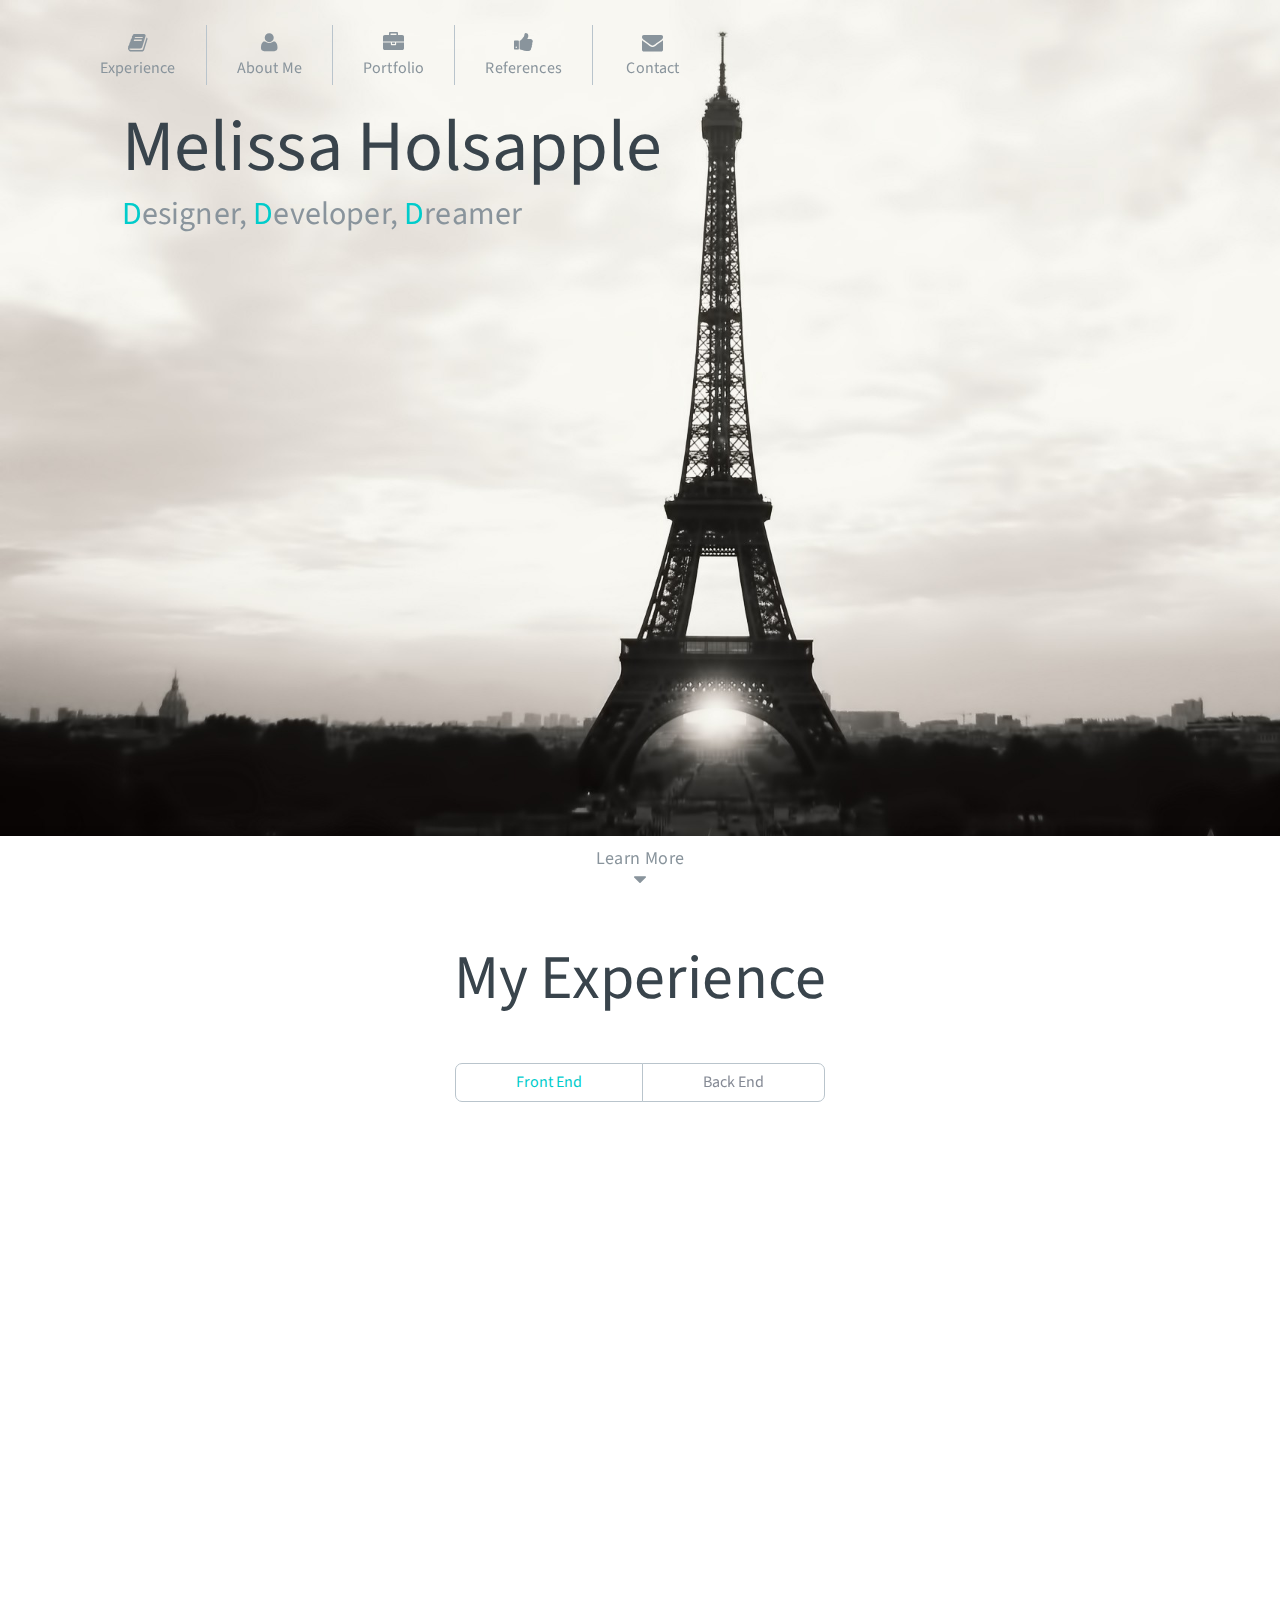
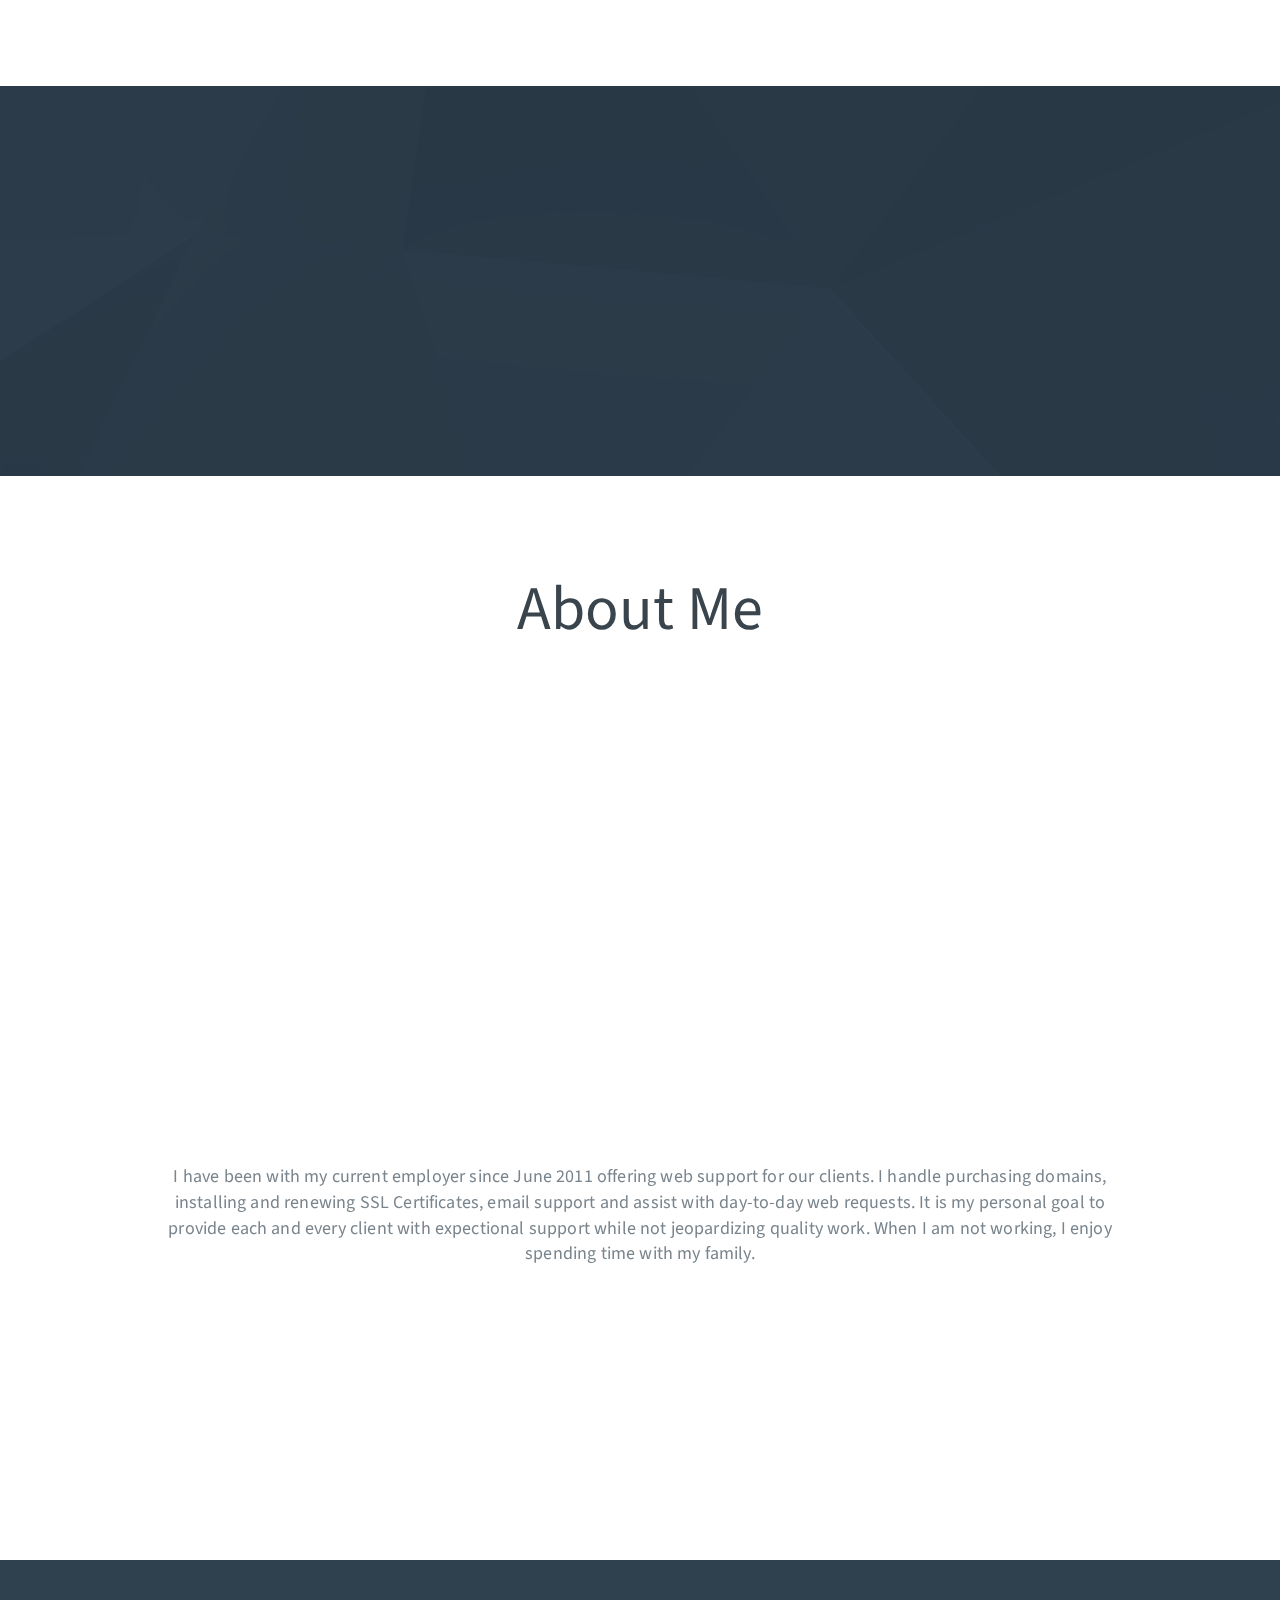
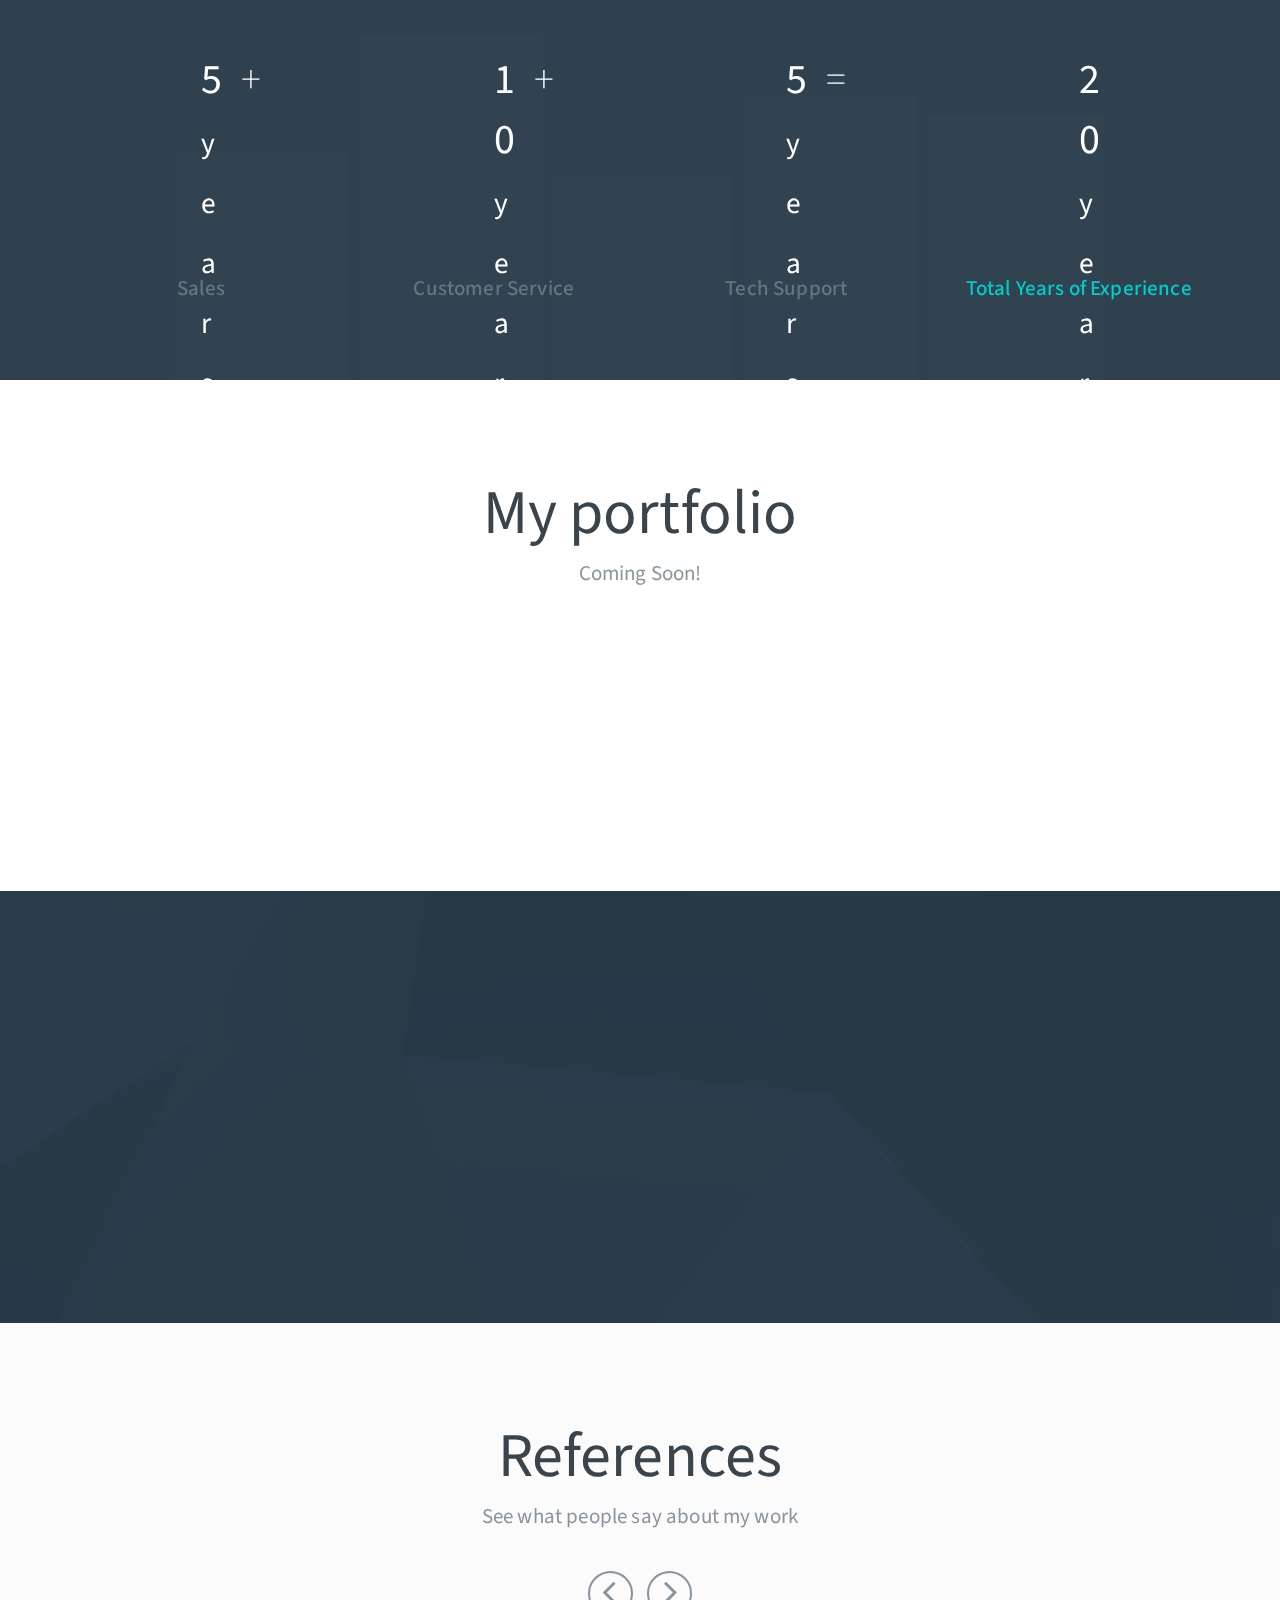
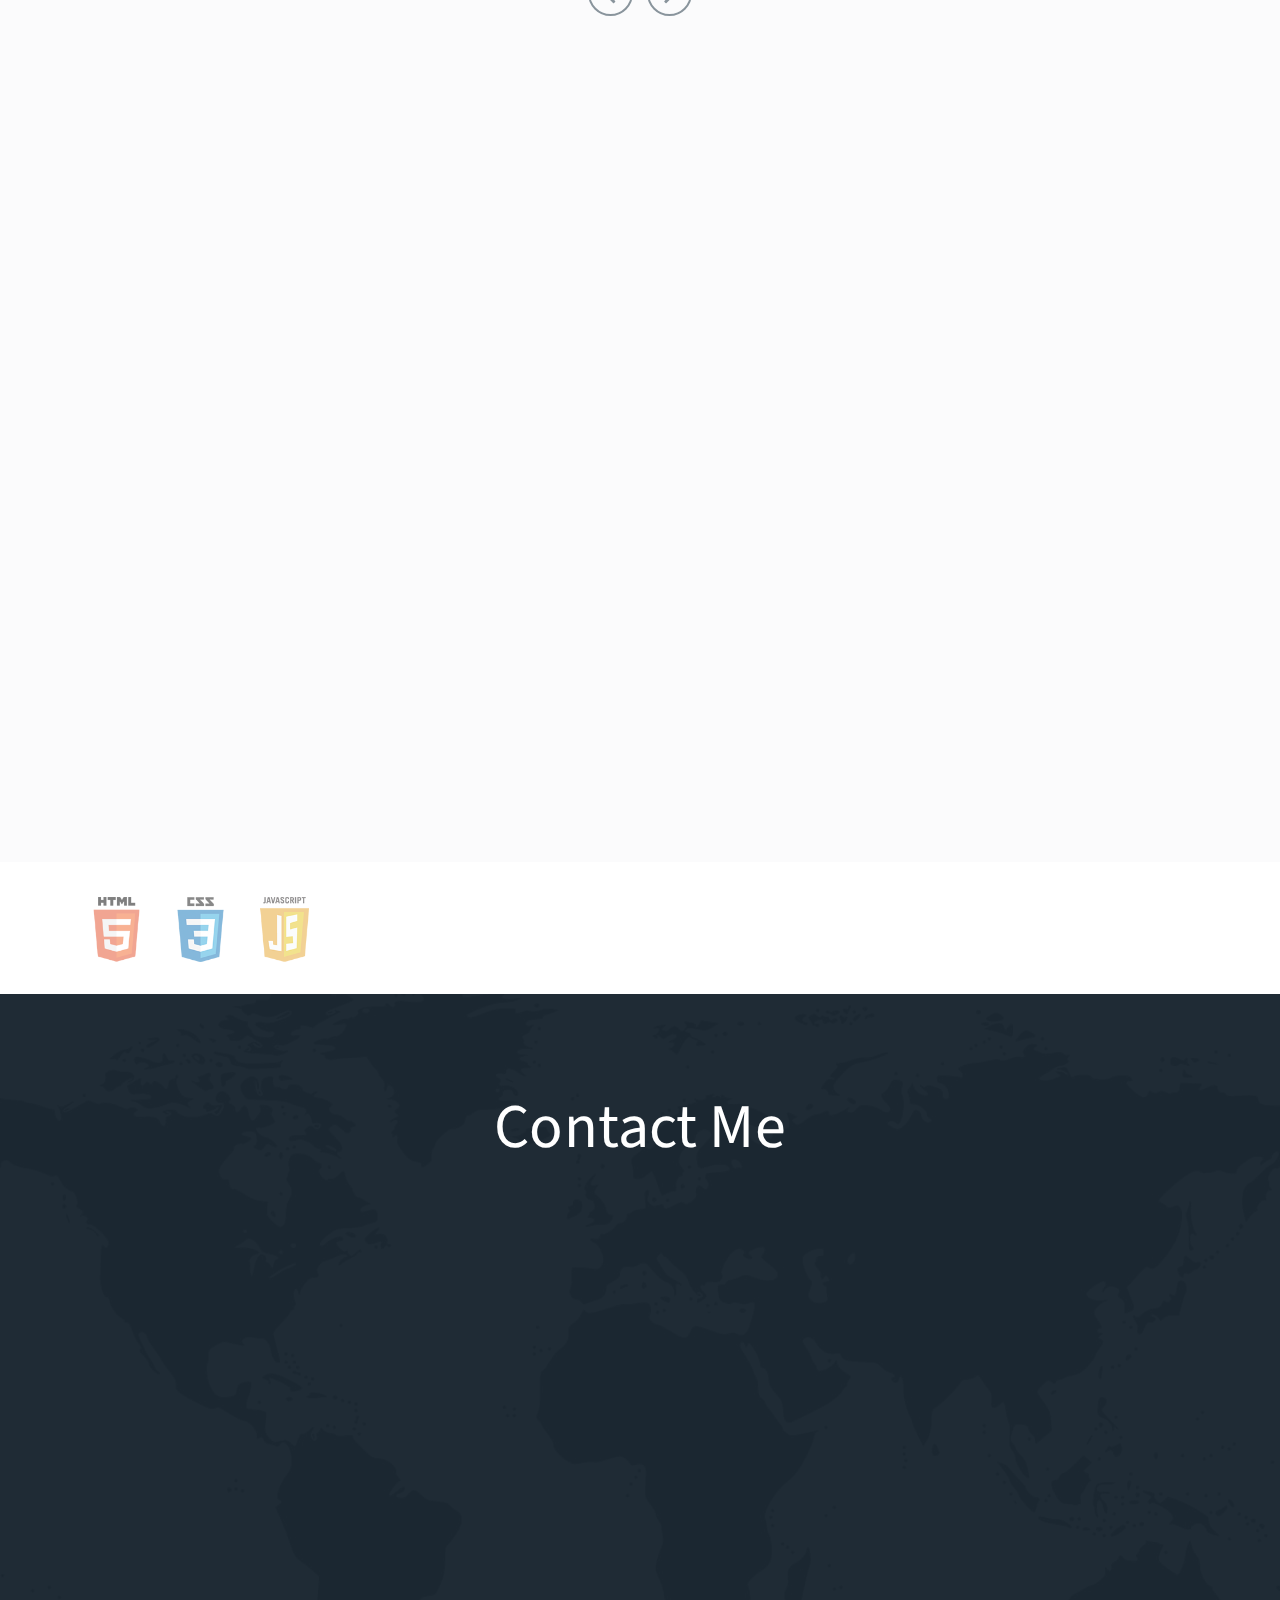
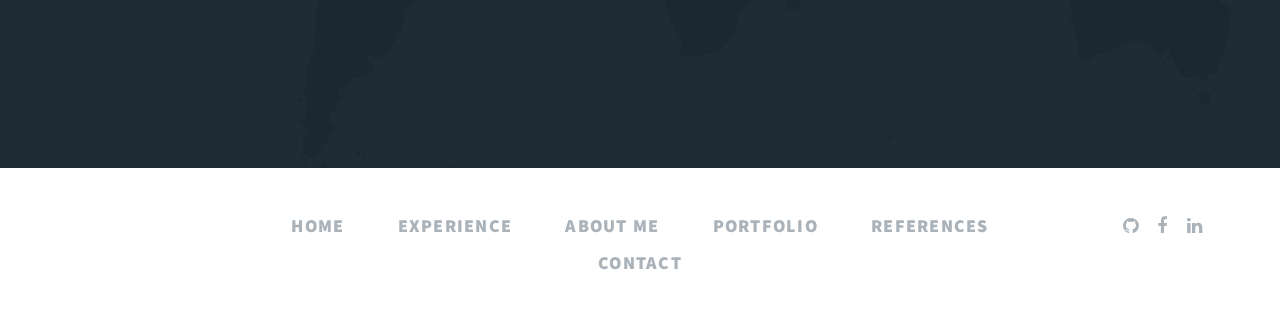
<file: assignment2/Bootstrap_Theme/HTML/index.html>
<!DOCTYPE html>
<html lang="en-US" class="no-js">
	<head>

		<!-- ==============================================
		Title and Meta Tags
		=============================================== -->
		<meta charset="utf-8">
		<title>Melissa's Portfolio</title>
		<meta name="viewport" content="width=device-width, initial-scale=1, maximum-scale=1">
		<meta http-equiv="X-UA-Compatible" content="IE=edge">

		<!-- ==============================================
		Favicons
		=============================================== -->
		<link rel="shortcut icon" href="assets/images/favicon.ico">
		<link rel="apple-touch-icon" href="assets/images/apple-touch-icon.png">
		<link rel="apple-touch-icon" sizes="72x72" href="assets/images/apple-touch-icon-72x72.png">
		<link rel="apple-touch-icon" sizes="114x114" href="assets/images/apple-touch-icon-114x114.png">
		
		<!-- ==============================================
		CSS
		=============================================== -->    
		<link rel="stylesheet" href="assets/css/bootstrap.min.css">
		<link rel="stylesheet" href="assets/css/flexslider.css">
		<link rel="stylesheet" href="assets/css/font-awesome.css">
		<link rel="stylesheet" href="assets/css/styles-1.css">
		<link rel="stylesheet" href="assets/css/padding_margin.css"
		
		<!-- ==============================================
		Fonts
		=============================================== -->
		<link href='http://fonts.googleapis.com/css?family=Source+Sans+Pro:400,300,200,600,700' rel='stylesheet' type='text/css'>
		
		
		<!-- ==============================================
		JS
		=============================================== -->
			
		<!--[if lt IE 9]>
			<script src="assets/js/libs/respond.min.js"></script>
		<![endif]-->
		
		<script type="text/javascript" src="assets/js/libs/modernizr.min.js"></script>
		
	</head>
  
	<body data-spy="scroll" data-target="#main-nav" data-offset="400">
	
		<!--=== PAGE PRELOADER ===-->
		<div id="page-loader"><span class="page-loader-gif"></span></div>
		
		<!-- ==============================================
		MAIN NAV
		=============================================== -->
		<div id="main-nav" class="navbar navbar-fixed-top">
			<div class="container">
			
				<div class="navbar-header">
				
					<button type="button" class="navbar-toggle" data-toggle="collapse" data-target="#site-nav">
						<span class="icon-bar"></span><span class="icon-bar"></span><span class="icon-bar"></span>
					</button>
					
					<!-- ======= LOGO ========-->
					<!-- <a class="navbar-brand scrollto" href="#home"><img src="assets/images/logo.png" alt="" /></a> -->
					
				</div>
				
				<div id="site-nav" class="navbar-collapse collapse">
					<ul class="nav navbar-nav navbar-left">
						<li>
							<a href="#services" class="scrollto"><i class="fa fa-book"></i>Experience</a>
						</li>
						<li>
							<a href="#about" class="scrollto"><i class="fa fa-user"></i>About Me</a>
						</li>
						<li>
							<a href="#portfolio" class="scrollto"><i class="fa fa-briefcase"></i>Portfolio</a>
						</li>
						<li>
							<a href="#testimonials" class="scrollto"><i class="fa fa-thumbs-up"></i>References</a>
						</li>
						<li>
							<a href="#contact" class="scrollto"><i class="fa fa-envelope"></i>Contact</a>
						</li>
					</ul>
				</div><!--End navbar-collapse -->
				
			</div><!--End container -->
			
		</div><!--End main-nav -->
		
		<!-- ==============================================
		HEADER
		=============================================== -->
		<header id="home">
		
			<div class="container">
			
				<div class="row">
				
					<div class="col-sm-10 col-sm-offset-1 text-left">
					
						<h1 class="scrollimation fade-down d1">Melissa Holsapple</h1>
						<h2 class="scrollimation fade-down d3"><span class="main-color">D</span>esigner, <span class="main-color">D</span>eveloper, <span class="main-color">D</span>reamer</h2>
					
					</div>
				
				</div>
			
			<!-- 	<div class="header-img scrollimation fade-up d1">
					<img class="img-responsive" src="assets/images/header-img.png" alt="" />
				</div> -->
			
			</div>
			
		</header><!--End header -->

		<div id="main-content">
			
			<div class="scroll-down">
				<a href="#services" class="scrollto">Learn More</a>
			</div>
			
			<!-- ==============================================
			SERVICES
			=============================================== -->
			<section id="services" class="big-padding">
			
				<div class="container">
					
					<h1 class="section-title">My Experience</span></h1>
					
					<div class="text-center">
						<div class="btn-group">
							<button type="button" href="#front-end" class="btn btn-default toggle-tabs active">Front End</button>
							<button type="button" href="#back-end" class="btn btn-default toggle-tabs">Back End</button>
						</div>
					</div>
					
					<div class="tab-content">
					
						<div class="row tab-pane active" id="front-end">
						
							<div class="col-sm-4 service-item scrollimation fade-left">
							
								<div class="service-icon "><i class="fa fa-html5"></i></div>
								
								<h3>Clean HTML5 Code</h3>
								
								<p>Lorem ipsum dolor sit amet, consectetur adipiscing elit. Donec id elit non mi porta gravida at eget metus. Fusce dapibus, tellus ac cursus commodo.</p>
								
								
							</div>
						
							<div class="col-sm-4 service-item scrollimation fade-left">
							
								<div class="service-icon "><i class="fa fa-css3"></i></div>
								
								<h3>Modern CSS3 styles</h3>
								
								<p>Lorem ipsum dolor sit amet, consectetur adipiscing elit. Donec id elit non mi porta gravida at eget metus. Fusce dapibus, tellus ac cursus commodo.</p>
								
								
							</div>
							
							<div class="col-sm-4 service-item scrollimation fade-left">
							
								<div class="service-icon "><i class="fa fa-mobile"></i></div>
								
								<h3>Responsive Design</h3>
								
								<p>Lorem ipsum dolor sit amet, consectetur adipiscing elit. Donec id elit non mi porta gravida at eget metus. Fusce dapibus, tellus ac cursus commodo.</p>
								
							</div>
							
						</div>
						
						<div class="row tab-pane" id="back-end">
						
							<div class="col-sm-4 service-item">
							
								<div class="service-icon"><i class="fa fa-wordpress"></i></div>
								
								<h3>Wordpress</h3>
								
								<p>Lorem ipsum dolor sit amet, consectetur adipiscing elit. Donec id elit non mi porta gravida at eget metus. Fusce dapibus, tellus ac cursus commodo.</p>
								
								
							</div>
						
							<div class="col-sm-4 service-item">
							
								<div class="service-icon"><i class="fa fa-joomla"></i></div>
								
								<h3>Joomla</h3>
								
								<p>Lorem ipsum dolor sit amet, consectetur adipiscing elit. Donec id elit non mi porta gravida at eget metus. Fusce dapibus, tellus ac cursus commodo.</p>
								
								
							</div>
							
							<div class="col-sm-4 service-item">
							
								<div class="service-icon"><i class="fa fa-drupal"></i></div>
								
								<h3>Drupal</h3>
								
								<p>Lorem ipsum dolor sit amet, consectetur adipiscing elit. Donec id elit non mi porta gravida at eget metus. Fusce dapibus, tellus ac cursus commodo.</p>
								
							</div>
							
						</div>
						
					</div>
					
				</div>
			
			
			</section>
				
			<!-- ==============================================
			LATEST PROJECTS
			=============================================== -->
			
			<!-- <section class="big-padding gray-bg">
			
				<div class="container">
					
					<h1 class="section-title">Latest Projects<span class="main-color">2</span></h1>
				
					<div class="row">
					
						<div class="col-sm-5 push-down scrollimation fade-right">
						
							<h2 class="row-title">Quattro - Agency Portfolio</h2>
							
							<p>Lorem ipsum dolor sit amet, consectetur adipiscing elit. Donec eget lorem orci. Suspendisse posuere tincidunt dui vel tempus. Fusce ut vulputate ipsum, id sodales arcu. Praesent ultricies pretium sem, fermentum sagittis.</p>
						
							<p><a class="btn btn-dc btn-small btn-main-color" href="#link">Visit Website</a></p>
						
						</div>
					
						<div class="col-sm-6 col-sm-offset-1 scrollimation fade-left">
						
							<img class="img-responsive" src="assets/images/featured-2.png" alt="" />
						
						</div>
					
					</div>
				
					<hr>
				
					<div class="row">
					
						<div class="col-sm-6 col-sm-push-6 push-down scrollimation fade-left">
						
							<h2 class="row-title">Graphista  - Personal Portfolio</h2>
							
							<p>Lorem ipsum dolor sit amet, consectetur adipiscing elit. Donec eget lorem orci. Suspendisse posuere tincidunt dui vel tempus. Fusce ut vulputate ipsum, id sodales arcu. Praesent ultricies pretium sem, fermentum sagittis.</p>
						
							<p>Suspendisse posuere tincidunt dui vel tempus. Fusce ut vulputate ipsum, id sodales arcu. Praesent ultricies pretium sem, fermentum sagittis.</p>
						
							<p><a class="btn btn-dc btn-small btn-main-color" href="#link">Visit Website</a></p>
						
						</div>
					
						<div class="col-sm-6 col-sm-pull-6 scrollimation fade-right">
							<img class="img-responsive" src="assets/images/featured-1.png" alt="" />
						</div>
					
					</div>
					
				</div>
				
			</section> -->
			
			
			<!-- ==============================================
			CALL TO ACTION
			=============================================== -->
			<section id="cta1" class="bg-main-color cta">
			
				<div class="container text-center scrollimation fade-up">
				
					<p>It's not about ideas. It's about making ideas happen.</p>
					
					<a class="btn btn-dc btn-white scrollto" href="#contact">Contact Me</a>
				
				</div>
			
			</section>
				
			<!-- ==============================================
			ABOUT
			=============================================== -->
			<section id="about" class="big-padding">
			
				<div class="container">
					
					<h1 class="section-title">About Me<!-- <span class="main-color">3 --></span></h1>
				
					<div class="row profile">
					
						<div class="col-sm-10 col-sm-offset-1 text-center">
						
							<figure class="hover-wrapper scrollimation fade-right">
								<img class="img-responsive img-circle profile-img" src="assets/images/headshot.jpg" alt="">
								<figcaption class="hover-text">That's Me!</figcaption>
							</figure>
							
							<h2 class="scrollimation fade-left">Melissa Holsapple</h2>
							<h3 class="scrollimation fade-left">Developer</h3>
						
							<p class="margin-top scrollimation fade-right">Raised in a military family, we traveled a few times but Florida is where I call home. I have lived in the Central Florida area since 1995 where I met my husand and raise our 2 beautiful girls.</p>

							<p>I have been with my current employer since June 2011 offering web support for our clients. I handle purchasing domains, installing and renewing SSL Certificates, email support and assist with day-to-day web requests. It is my personal goal to provide each and every client with expectional support while not jeopardizing quality work. When I am not working, I enjoy spending time with my family.</p>
							
							<p class="lead margin-top scrollimation fade-left">Creating is not just a job for me, it's a passion. </p>
							<p class="scrollimation fade-left"><a class="btn btn-dc btn-main-color scrollto" href="#contact">My Resume</a></p>
							
						</div>
						
					</div>
					
				</div>
			
			</section>
			
			<!-- ==============================================
			SKILLS
			=============================================== -->
			<section id="skills" class="small-padding dark-bg">
			
				<div class="container">
				
					<div class="row skills">

						<div class="col-sm-6 col-md-3 text-center">
							<span class="chart plus-symbol" data-percent="65"><span class="percent">5</span></span>
							<h2 class="text-center">Sales</h2>
						</div>

						<div class="col-sm-6 col-md-3 text-center">
							<span class="chart plus-symbol" data-percent="85"><span class="percent">10</span></span>
							<h2 class="text-center">Customer Service</h2>
						</div>
						<div class="col-sm-6 col-md-3 text-center">
							<span class="chart equal-symbol" data-percent="65"><span class="percent">5</span></span>
							<h2 class="text-center">Tech Support</h2>
						</div>
						<div class="col-sm-6 col-md-3 text-center">
							<span class="chart" data-percent="100"><span class="percent">20</span></span>
							<h2 class="text-center main-color">Total Years of Experience</h2>
						</div>
						
					</div><!--End row -->
					
				</div>
			
			</section>
				
			<!-- ==============================================
			PORTFOLIO
			=============================================== -->
			<section id="portfolio" class="big-padding" >
			
				<div class="container">
				
					<h1 class="section-title">My portfolio</h1>
					<p class="subtitle">Coming Soon!</p>
					
					<!--==== Portfolio Filters ====-->
					
			<!-- 		<div class="text-center scrollimation fade-up">
						<div id="filter-works" class="btn-group">
							<button data-filter="*" type="button" class="btn btn-default active">All Items<span class="project-count"></span></button>
							<button data-filter=".web" type="button" class="btn btn-default">Web<span class="project-count"></span></button>
							<button data-filter=".print" type="button" class="btn btn-default">Print<span class="project-count"></span></button>
							<button data-filter=".video" type="button" class="btn btn-default">Video<span class="project-count"></span></button>
						</div>
					</div> -->
					
				</div>	
				
				<div class="container scrollimation fade-up">
			
					<div id="projects-container" class="row">
					
						<!-- ==============================================
						SINGLE PROJECT ITEM
						=============================================== -->
						
						<a class="project-item col-sm-6 col-md-4 col-lg-3 web" href="#?slider-project.html">
							
							<!-- <img class="img-responsive project-image" src="assets/images/projects/thumb-1.jpg"  alt=""> -->
							
							<div class="hover-title">
								<h2 class="project-title">Project with Slider</h2><!--Project Title -->
								<p>Brochure design</p><!--Project Subtitle -->
							</div>
							
						</a>
						
						<a class="project-item col-sm-6 col-md-4 col-lg-3 web" href="#?youtube-project.html">
							
							<!-- <img class="img-responsive project-image" src="assets/images/projects/thumb-2.jpg"  alt=""> -->
							
							<div class="hover-title">
								<h2 class="project-title">Video project</h2><!--Project Title -->
								<p>Youtube video</p><!--Project Subtitle -->
							</div>
							
						</a>
						
						<a class="project-item col-sm-6 col-md-4 col-lg-3 web" href="#?images-project.html">
							
						<!-- 	<img class="img-responsive project-image" src="assets/images/projects/thumb-3.jpg"  alt=""> -->
							
							<div class="hover-title">
								<h2 class="project-title">Fullwidth images</h2><!--Project Title -->
								<p>Professional Web Design</p><!--Project Subtitle -->
							</div>
							
						</a>
						
						<a class="project-item col-sm-6 col-md-4 col-lg-3 web" href="#?vimeo-project.html">
							
						<!-- 	<img class="img-responsive project-image" src="assets/images/projects/thumb-4.jpg"  alt=""> -->
							
							<div class="hover-title">
								<h2 class="project-title">Another Video project</h2><!--Project Title -->
								<p>Vimeo video</p><!--Project Subtitle -->
							</div>
							
						</a>
						
						<a class="project-item col-sm-6 col-md-4 col-lg-3 print" href="#?slider-project.html">
							
							<!-- <img class="img-responsive project-image" src="assets/images/projects/thumb-6.jpg"  alt=""> -->
							
							<div class="hover-title">
								<h2 class="project-title">Project with Slider</h2><!--Project Title -->
								<p>Modern Business Card</p><!--Project Subtitle -->
							</div>
							
						</a>
						
						<a class="project-item col-sm-6 col-md-4 col-lg-3 print" href="#?images-project.html">
							
							<!-- <img class="img-responsive project-image" src="assets/images/projects/thumb-7.jpg"  alt=""> -->
							
							<div class="hover-title">
								<h2 class="project-title">Fullwidth images</h2><!--Project Title -->
								<p>Poster Design</p><!--Project Subtitle -->
							</div>
							
						</a>
						
						<a class="project-item col-sm-6 col-md-4 col-lg-3 print" href="#?slider-project.html">
							
							<!-- <img class="img-responsive project-image" src="assets/images/projects/thumb-8.jpg"  alt=""> -->
							
							<div class="hover-title">
								<h2 class="project-title">Project with Slider</h2><!--Project Title -->
								<p>Personal Business Card</p><!--Project Subtitle -->
							</div>
							
						</a>
						
						<a class="project-item col-sm-6 col-md-4 col-lg-3 print" href="#?vimeo-project.html">
							
							<!-- <img class="img-responsive project-image" src="assets/images/projects/thumb-5.jpg"  alt=""> -->
							
							<div class="hover-title">
								<h2 class="project-title">Video project</h2><!--Project Title -->
								<p>Vimeo video</p><!--Project Subtitle -->
							</div>
							
						</a>
						
						<a class="project-item col-sm-6 col-md-4 col-lg-3 video" href="#?slider-project.html">
							
							<!-- <img class="img-responsive project-image" src="assets/images/projects/thumb-9.jpg"  alt=""> -->
							
							<div class="hover-title">
								<h2 class="project-title">Project with Slider</h2><!--Project Title -->
								<p>Professional Brand Identity</p><!--Project Subtitle -->
							</div>
							
						</a>
						
						<a class="project-item col-sm-6 col-md-4 col-lg-3 video" href="#?vimeo-project.html">
							
							<!-- <img class="img-responsive project-image" src="assets/images/projects/thumb-10.jpg"  alt=""> -->
							
							<div class="hover-title">
								<h2 class="project-title">Another Video project</h2><!--Project Title -->
								<p>Vimeo video</p><!--Project Subtitle -->
							</div>
							
						</a>
						
						<a class="project-item col-sm-6 col-md-4 col-lg-3 video" href="#?images-project.html">
							
							<!-- <img class="img-responsive project-image" src="assets/images/projects/thumb-11.jpg"  alt=""> -->
							
							<div class="hover-title">
								<h2 class="project-title">Fullwidth images</h2><!--Project Title -->
								<p>Creative Business Card</p><!--Project Subtitle -->
							</div>
							
						</a>
						
						<a class="project-item col-sm-6 col-md-4 col-lg-3 video" href="#?youtube-project.html">
							
							<!-- <img class="img-responsive project-image" src="assets/images/projects/thumb-12.jpg"  alt=""> -->
							
							<div class="hover-title">
								<h2 class="project-title">Video project</h2><!--Project Title -->
								<p>Youtube video</p><!--Project Subtitle -->
							</div>
							
						</a>
						
					</div>	
					
					<!-- <p class="lead text-center">Like what you see? Contact me to discuss about your project!</p> -->
					<p class="text-center"><a class="btn btn-dc btn-main-color scrollto" href="#contact">Contact Me</a></p>
					
				</div>	
				
			</section>
			
			<!-- ==============================================
			TWITTER
			=============================================== -->
			<section id="cta1" class="bg-main-color cta">
			
				<div class="container text-center scrollimation fade-up">
					<p></p>
				
					<p>"Why fit in when you were <span class="main-color">born</span> to stand out."<br>
					-Dr Seuss</p>
				
				</div>
			
			</section>
			<!-- <section id="twitter-feeds" class="bg-main-color">
			
				<div class="container text-center scrollimation fade-right">
				
					<div class="row">
					
						<div class="col-sm-10 col-sm-offset-1">
						
							<h1>Stay Connected</h1>
							<p><i class="fa fa-twitter"></i></p>
							
							<div id="twitter-slider" class="flexslider" data-widget-id="386017398488186880" data-max-tweets="5"></div>
					
							<p><a href="https://twitter.com/qthemes" data-toggle="tooltip" data-placement="bottom" title="Follow Me on Twitter" target="_blank">@johndoe</a></p>
						
						</div>
						
					</div>
					
				</div>
			
			</section> -->
			
			<!-- ==============================================
			TESTIMONIALS
			=============================================== -->
			<section id="testimonials" class="big-padding gray-bg">
			
				<div class="container">
				
					<h1 class="section-title">References</span></h1>
					<p class="subtitle">See what people say about my work</p>
					
					<div class="row">
					
						<div class="col-lg-10 col-lg-offset-1 col-sm-12">
						
							
							<div class="testimonial-controls">
								<span class="previous"><i class="fa fa-angle-left"></i></span>
								<span class="next"><i class="fa fa-angle-right"></i></span>
							</div>
							
							<div id="testimonials-slider" class="flexslider">
							
								<ul class="slides">
								
									<li>
										<div class="media scrollimation fade-right">
										
											<div class="media-left">
											
												<img class="media-object img-circle" src="assets/images/client-5.jpg" alt="">
											
											</div>
											
											<div class="media-body">
											
												<p class="testimonial">We just upgraded our website. I am thoroughly happy with the results. Melissa is a joy to work with. I spent some time surfing around the new website this afternoon. Our patients can take tours around the website to become familiar with all the options they have. The way the patients can customize their profiles to their own preference is exceptional. We have patients that only want to see active prescriptions in their profile. Now it can be done. We look forward to continuing our relationship and the new features that will be coming.</p>
												<p class="client">Happy Client #1<!--  / <a href="#link">Google Inc.</a> --></p>
												
											</div>
											
										</div>
									
										<div class="media scrollimation fade-left">
										
											<div class="media-body">
											
												<p class="testimonial">I decided to expand my growing business by seeking the development of a company website.  Melissa is always enthusiastic, energetic and creative.  I have asked them to help me with business cards and store banners recently.  It is a pleasure to work with them.  I hope we have many more projects we can work on together in the future.</p>
												<p class="client">Happy Client #2<!--  / <a href="#link">Google Inc.</a> --></p>
												
											</div>
											
											<div class="media-right">
											
												<img class="media-object img-circle" src="assets/images/client-5.jpg" alt="">
											
											</div>
											
										</div>
									</li>
									
									<li>
									
										<div class="media">
										
											<div class="media-body">
											
												<p class="testimonial">Always there in guiding us. We made so many changes, even then they were very accommodating. It will be unfair not to mention the services of Melissa. She was excellent. Thank You!!</p>
												<p class="client">Happy Client #3</p>
												
											</div>
											
											<div class="media-right">
											
												<img class="media-object img-circle" src="assets/images/client-5.jpg" alt="">
											
											</div>
											
										</div>
										
										<div class="media">
										
											<div class="media-left">
											
												<img class="media-object img-circle" src="assets/images/client-5.jpg" alt="">
											
											</div>
											
											<div class="media-body">
											
												<p class="testimonial">Highly satisfied with the service. Their customer service functions like a small business, valuing each client and spending massive amounts of time with them to get websites corrected and looking good to your liking. This is the best website I've ever made...and I come from a tech background with a previous online company.</p>
												<p class="client">Happy Client #4</p>
												
											</div>
											
										</div>
									
									</li>
								
								</ul>
								
							</div>
								
						</div>
					
					</div>
					
				</div>
				
			</section>
			
			<div class="white-bg">
			
				<div class="container">
				
					<div class="row">
					
						<div class="col-sm-3 center">
						
							<a href="#"><img class="img-responsive client-logo" src="assets/images/index-1.png" alt="" /></a>
						
						</div>
					
						<!-- <div class="col-sm-3">
						
							<a href="#"><img class="img-responsive client-logo" src="assets/images/client-logo-2.png" alt="" /></a>
						
						</div>
						
						<div class="col-sm-3">
						
							<a href="#"><img class="img-responsive client-logo" src="assets/images/client-logo-3.png" alt="" /></a>
						
						</div>
						
						<div class="col-sm-3">
						
							<a href="#"><img class="img-responsive client-logo" src="assets/images/client-logo-4.png" alt="" /></a> -->
						
						<!-- </div> -->
					</div>
				
				</div>
			
			</div>
			
			
			<!-- ==============================================
			CONTACT
			=============================================== -->
			<section id="contact" class="big-padding light-typo color-overlay">
			
				<div class="container">
				
					<h1 class="section-title">Contact Me</span></h1>
					
					<div class="row">
					
						<div class="col-sm-6 col-md-5 scrollimation fade-right">
						
							<p class="lead">I am available for freelance. <br/>Can't wait for the next exciting project! Could it be yours?</p>
						
							<p>
								Melissa Holsapple <br/>
								(407) 314 - 5754 <br/>
							</p>
						
							<div class="social-links">
								<a href="#"><i class="fa fa-fw fa-github"></i></a>
								<a href="#"><i class="fa fa-fw fa-facebook-square"></i></a>
								<a href="#"><i class="fa fa-fw fa-linkedin-square"></i></a>
							</div>
						
							<p><a class="mail-styled" href="mailto:mail@example.com">melissaholsapple@hotmail.com</a></p>
						
						</div>
					
						<!--=== Contact Form ===-->

						<form id="contact-form" class="col-sm-6 col-md-offset-1 scrollimation fade-left" action="contact.php" method="post" novalidate>
							
							<div class="form-group">
								<div class="controls">
									<input id="contact-name" name="contactName" class="form-control requiredField" type="text" data-error-empty="is required">
									<label class="control-label" for="contact-name">Name</label>
								</div>
							</div><!-- End name input -->
							
							<div class="form-group">
								<div class="controls">
									<input id="contact-mail" name="email" class="form-control requiredField" type="email" data-error-empty="is required" data-error-invalid="is invalid">
									<label class="control-label" for="contact-mail">Email</label>
								</div>
							</div><!-- End email input -->
							
							<div class="form-group">
								<div class="controls">
									<textarea id="contact-message" name="comments" class="form-control requiredField" rows="6" data-error-empty="is required"></textarea>
									<label class="control-label" for="contact-message">Message</label>
								</div>
							</div><!-- End textarea -->
							
							<button name="submit" type="submit" class="btn" data-error-message="Please fill the required fields" data-sending-message="Sending Message" data-ok-message="Your Message has been sent!">Submit</button>
							<input type="hidden" name="submitted" id="submitted" value="true" />
							
						</form><!-- End contact-form -->
						
					</div>
					
				</div>
			
			</section>
			
			<!-- ==============================================
			FOOTER
			=============================================== -->	
			
			<footer id="main-footer">
			
				<div class="container">
				
					<div class="row">
					
						<div class="col-sm-2">
						
							<a class="logo-link scrollto" href="#home">
								<!-- <img class="img-responsive" src="assets/images/logo-bw.png" alt="" /> -->
							</a>
							
						</div>
					
						<div class="col-sm-8">
						
							<nav>
							
								<ul class="footer-nav">
									<li><a class="scrollto" href="#home">Home</a></li>
									<li><a class="scrollto" href="#services">Experience</a></li>
									<li><a class="scrollto" href="#about">About Me</a></li>
									<li><a class="scrollto" href="#portfolio">Portfolio</a></li>
									<li><a class="scrollto" href="#testimonials">References</a></li>
									<li><a class="scrollto" href="#contact">Contact</a></li>
								</ul>
							
							</nav>
						
						</div>
					
						<div class="col-sm-2 text-right social-links">
						
							<a href="#" data-toggle="tooltip" title="Follow me on Twitter"><i class="fa fa-fw fa-github"></i></a>
							<a href="#" data-toggle="tooltip" title="Follow me on Facebook"><i class="fa fa-fw fa-facebook"></i></a>
							<a href="#" data-toggle="tooltip" title="Follow me on LinkedIn"><i class="fa fa-fw fa-linkedin"></i></a>
						
						</div>
						
					</div>
				
				</div>
				
			</footer>
			
		</div>
		
		<div id="project-viewer" class="modal fade">
			
			<span id="close-project-viewer" data-dismiss="modal">&times;</span>
			
			<div class="container">
		
				<div id="project-viewer-content"></div>
				
				<div id="project-viewer-footer">
			
					<div class="project-nav">
					
						<span class="previous-project" data-toggle="tooltip" data-placement="bottom" title="Previous Project"><i class="fa fa-long-arrow-left"></i></span>
						<span class="back-to-portfolio" data-toggle="tooltip" data-placement="bottom" title="Back to Portfolio" data-dismiss="modal"><i class="fa fa-th-large"></i></span>
						<span class="next-project" data-toggle="tooltip" data-placement="bottom" title="Next Project"><i class="fa fa-long-arrow-right"></i></span>
					
					</div>
				</div>
				
			</div>
			
		</div><!-- /.modal -->
			
		
		<!-- ==============================================
		SCRIPTS
		=============================================== -->	
		<script src="http://ajax.googleapis.com/ajax/libs/jquery/1.9.1/jquery.min.js"></script>
		<script>window.jQuery || document.write('<script src="assets/js/libs/jquery-1.9.1.min.js">\x3C/script>')</script>
		
		<script src="assets/js/libs/bootstrap.min.js"></script>
		<script src="assets/js/jquery.easing.1.3.min.js"></script>
		<script src="assets/js/waypoints.min.js"></script>
		<script src="assets/js/jquery.easypiechart.js"></script>
		<script src="assets/js/twitterFetcher_min.js"></script>
		<script src="assets/js/jquery.flexslider.min.js"></script>
		<script src="assets/js/jquery.fitvids.js"></script>
		<script src="assets/js/contact.js"></script>
		<script src="assets/js/scripts.js"></script>
		
	</body>
	
</html>
</file>
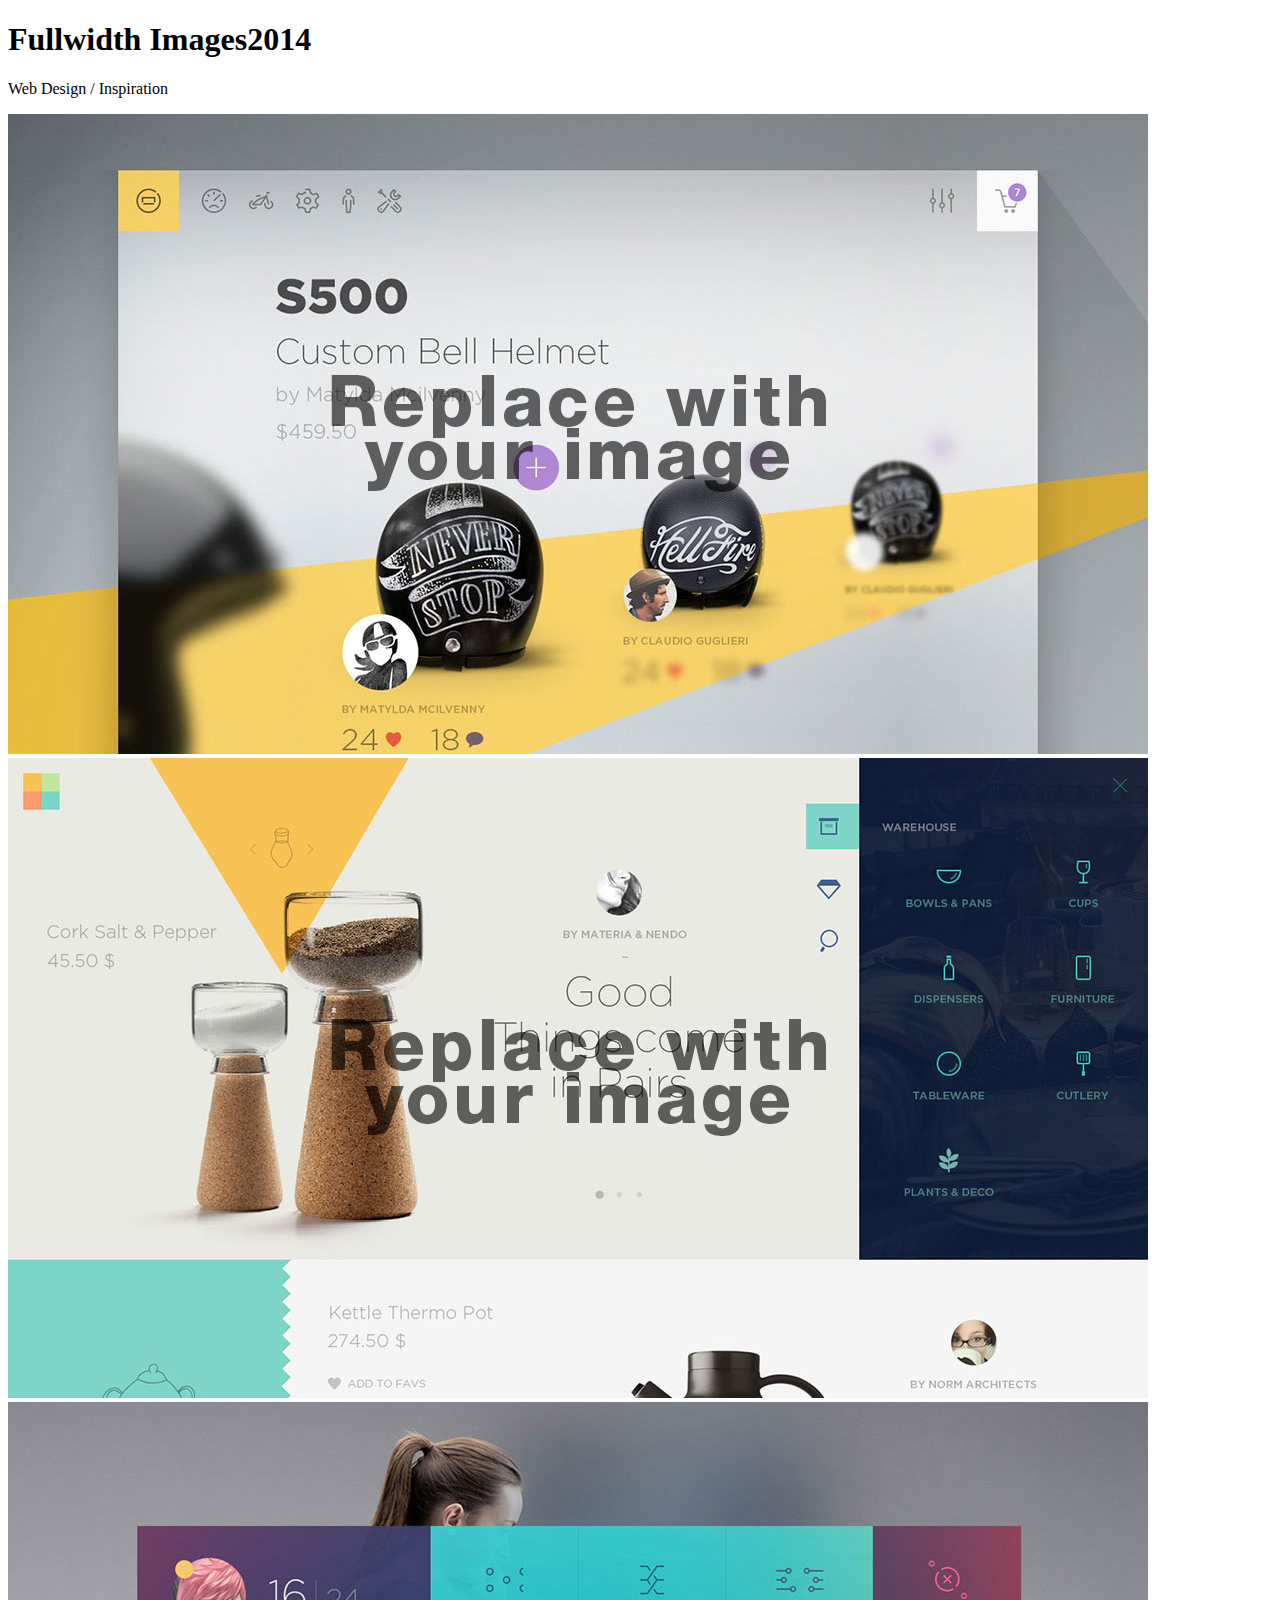
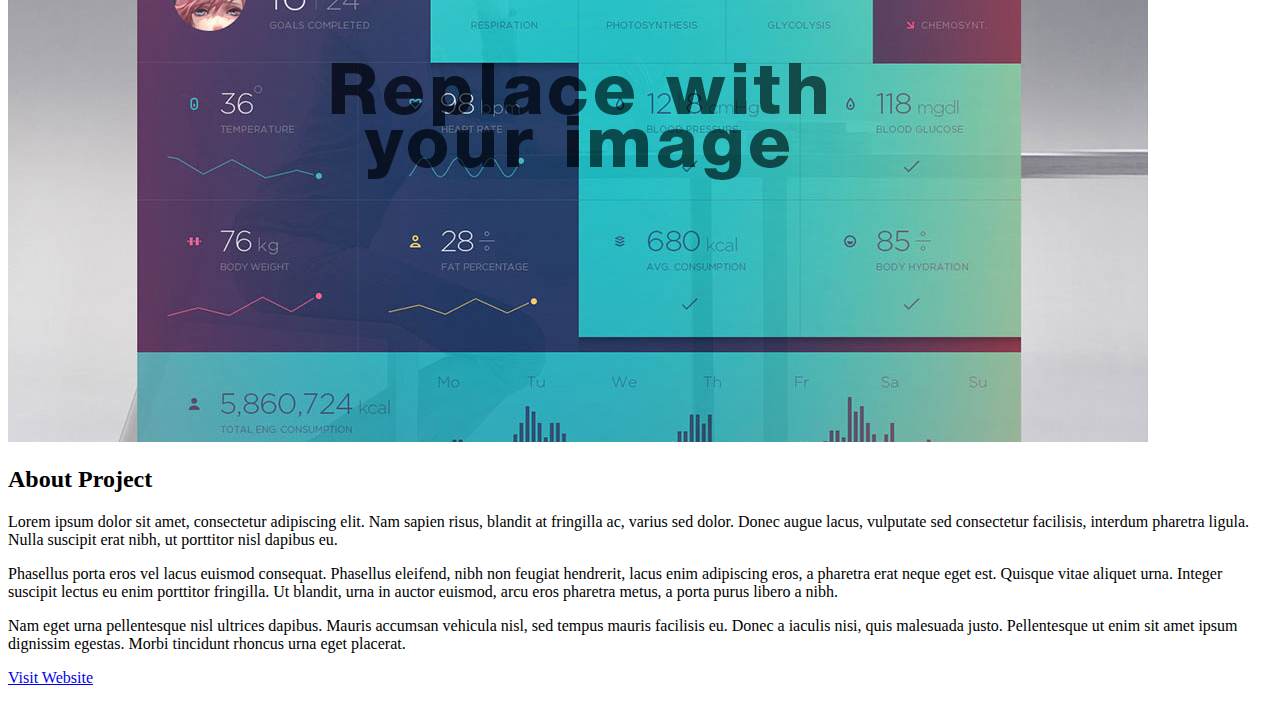
<file: assignment2/Bootstrap_Theme/HTML/images-project.html>
<!DOCTYPE html>
<html lang="en-US" class="no-js">

	<body>

		<h1 class="project-title">Fullwidth Images<span>2014</span></h1>
		<p class="project-subtitle">Web Design / Inspiration</p>
		
		<div class="project-media">
			<img class="img-responsive img-center margin-grid" src="assets/images/projects/slide-2-2.jpg" alt="" />
			<img class="img-responsive img-center margin-grid" src="assets/images/projects/slide-2-3.jpg" alt="" />
			<img class="img-responsive img-center margin-grid" src="assets/images/projects/slide-2-4.jpg" alt="" />
		</div>
		
		<h2>About Project</h2>
		<p>Lorem ipsum dolor sit amet, consectetur adipiscing elit. Nam sapien risus, blandit at fringilla ac, varius sed dolor. Donec augue lacus, vulputate sed consectetur facilisis, interdum pharetra ligula. Nulla suscipit erat nibh, ut porttitor nisl dapibus eu.</p>
		<p>Phasellus porta eros vel lacus euismod consequat. Phasellus eleifend, nibh non feugiat hendrerit, lacus enim adipiscing eros, a pharetra erat neque eget est. Quisque vitae aliquet urna. Integer suscipit lectus eu enim porttitor fringilla. Ut blandit, urna in auctor euismod, arcu eros pharetra metus, a porta purus libero a nibh.</p>
		<p>Nam eget urna pellentesque nisl ultrices dapibus. Mauris accumsan vehicula nisl, sed tempus mauris facilisis eu. Donec a iaculis nisi, quis malesuada justo. Pellentesque ut enim sit amet ipsum dignissim egestas. Morbi tincidunt rhoncus urna eget placerat.</p>
		
		<p class="text-center margin-top"><a class="btn btn-dc btn-main-color" href="#link">Visit Website</a></p>
		
	</body>
	
</html>
</file>
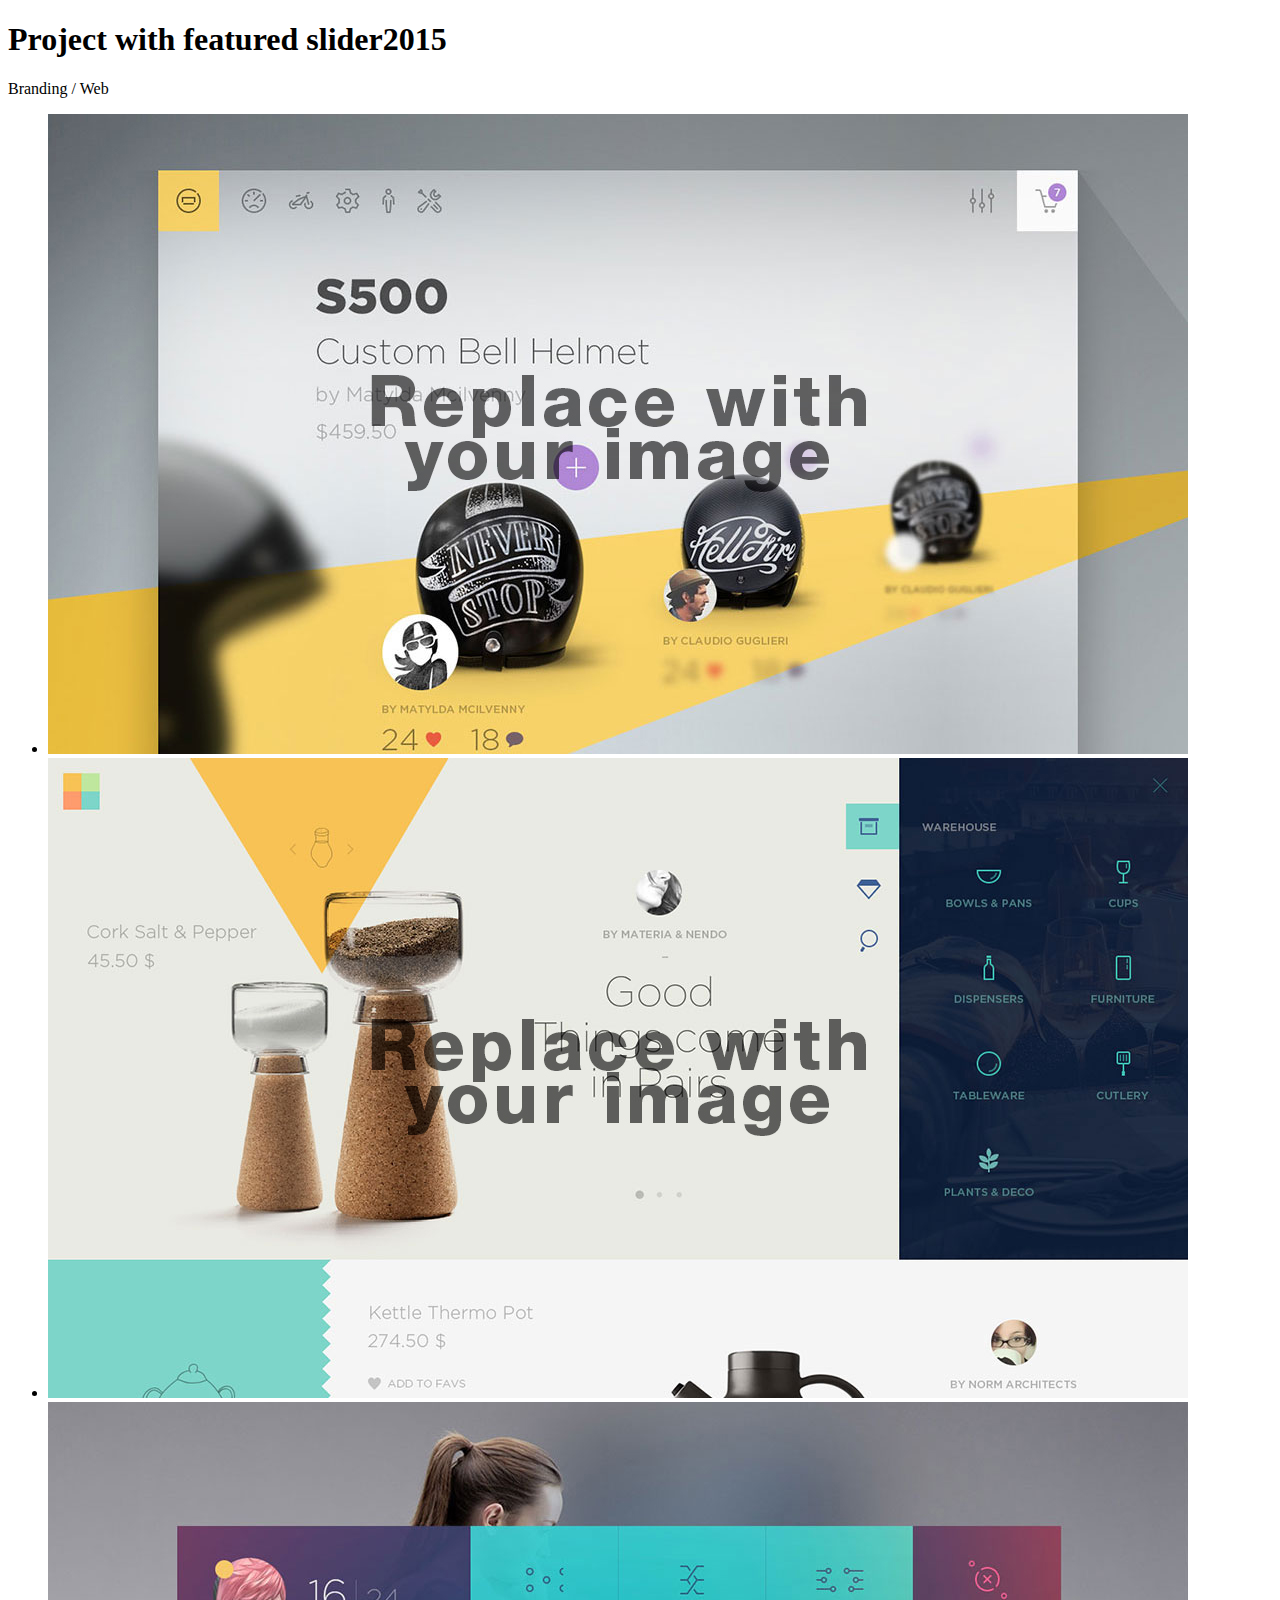
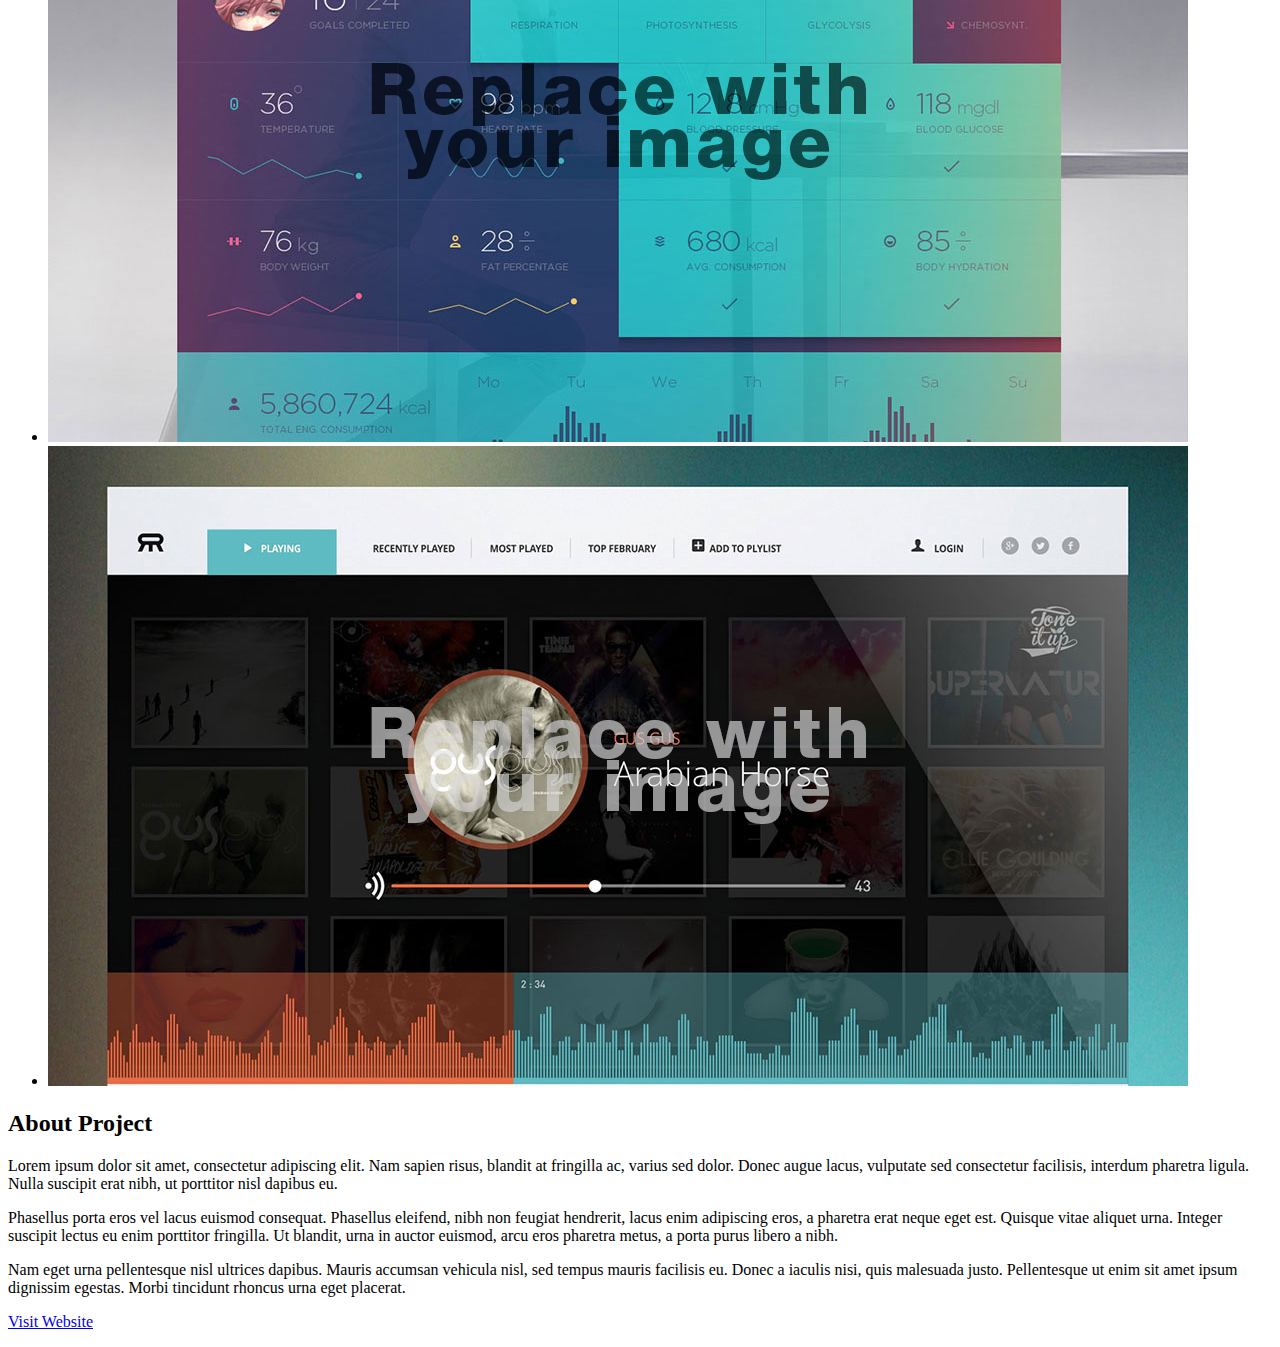
<file: assignment2/Bootstrap_Theme/HTML/slider-project.html>
<!DOCTYPE html>
<html lang="en-US" class="no-js">

	<body>

		<h1 class="project-title">Project with featured slider<span>2015</span></h1>
		<p class="project-subtitle">Branding / Web</p>
		
		<div class="project-media">
		
			<div class="project-slider flexslider">
				<ul class="slides">
					<li><img class="img-responsive img-center" src="assets/images/projects/slide-2-2.jpg" alt="" /></li>
					<li><img class="img-responsive img-center" src="assets/images/projects/slide-2-3.jpg" alt="" /></li>
					<li><img class="img-responsive img-center" src="assets/images/projects/slide-2-4.jpg" alt="" /></li>
					<li><img class="img-responsive img-center" src="assets/images/projects/slide-2-1.jpg" alt="" /></li>
				</ul>
			</div>
			
		</div>
		
		<h2>About Project</h2>
		<p>Lorem ipsum dolor sit amet, consectetur adipiscing elit. Nam sapien risus, blandit at fringilla ac, varius sed dolor. Donec augue lacus, vulputate sed consectetur facilisis, interdum pharetra ligula. Nulla suscipit erat nibh, ut porttitor nisl dapibus eu.</p>
		<p>Phasellus porta eros vel lacus euismod consequat. Phasellus eleifend, nibh non feugiat hendrerit, lacus enim adipiscing eros, a pharetra erat neque eget est. Quisque vitae aliquet urna. Integer suscipit lectus eu enim porttitor fringilla. Ut blandit, urna in auctor euismod, arcu eros pharetra metus, a porta purus libero a nibh.</p>
		<p>Nam eget urna pellentesque nisl ultrices dapibus. Mauris accumsan vehicula nisl, sed tempus mauris facilisis eu. Donec a iaculis nisi, quis malesuada justo. Pellentesque ut enim sit amet ipsum dignissim egestas. Morbi tincidunt rhoncus urna eget placerat.</p>
		
		<p class="text-center margin-top"><a class="btn btn-dc btn-main-color" href="#link">Visit Website</a></p>
		
	</body>
	
</html>
</file>
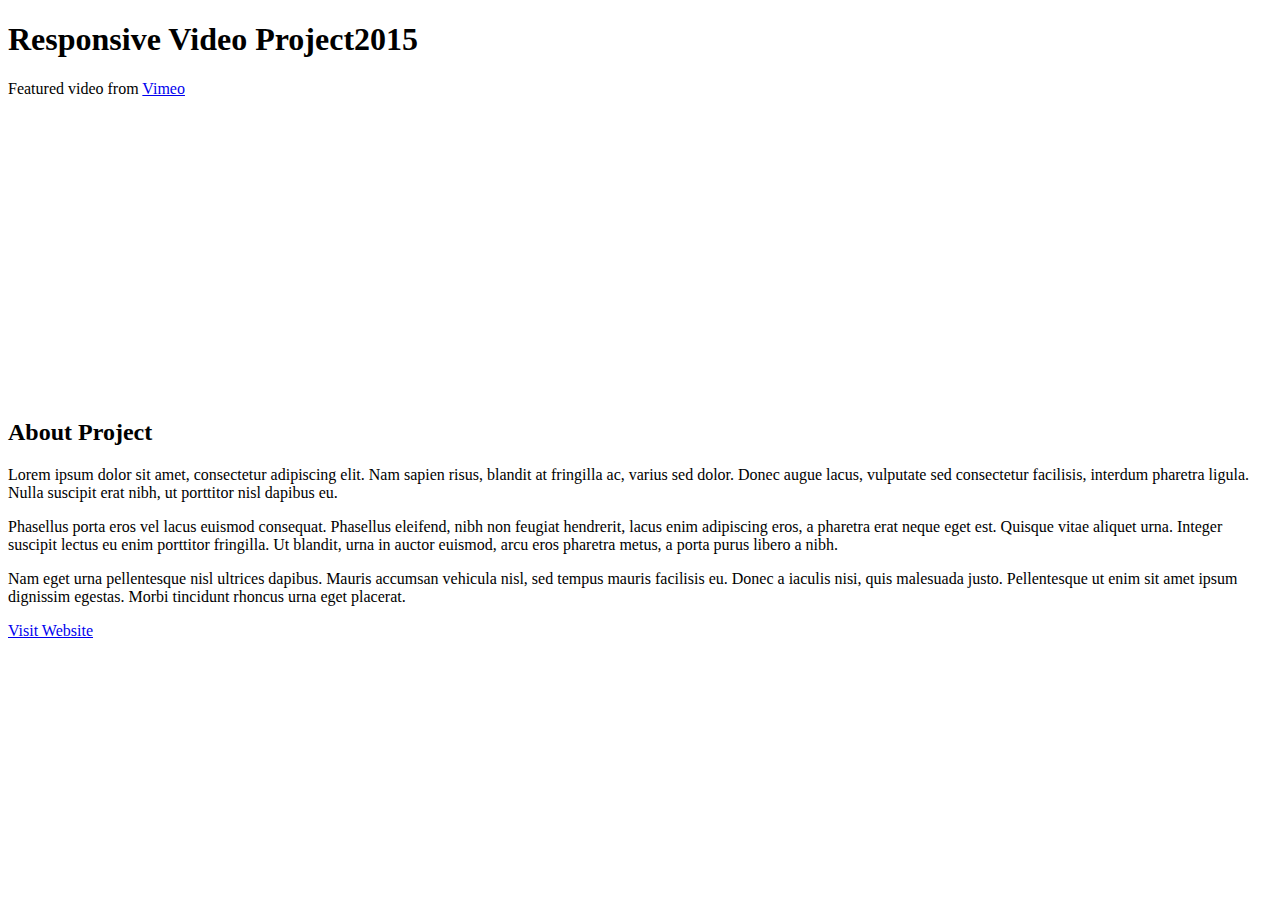
<file: assignment2/Bootstrap_Theme/HTML/vimeo-project.html>
<!DOCTYPE html>
<html lang="en-US" class="no-js">

	<body>

		<h1 class="project-title">Responsive Video Project<span>2015</span></h1>
		<p class="project-subtitle">Featured video from <a href="#link">Vimeo</a></p>
		
		<div class="project-media video-container">
			<iframe src="http://player.vimeo.com/video/118407522" width="500" height="281" frameborder="0" webkitallowfullscreen mozallowfullscreen allowfullscreen></iframe>
		</div>
		
		<h2>About Project</h2>
		<p>Lorem ipsum dolor sit amet, consectetur adipiscing elit. Nam sapien risus, blandit at fringilla ac, varius sed dolor. Donec augue lacus, vulputate sed consectetur facilisis, interdum pharetra ligula. Nulla suscipit erat nibh, ut porttitor nisl dapibus eu.</p>
		<p>Phasellus porta eros vel lacus euismod consequat. Phasellus eleifend, nibh non feugiat hendrerit, lacus enim adipiscing eros, a pharetra erat neque eget est. Quisque vitae aliquet urna. Integer suscipit lectus eu enim porttitor fringilla. Ut blandit, urna in auctor euismod, arcu eros pharetra metus, a porta purus libero a nibh.</p>
		<p>Nam eget urna pellentesque nisl ultrices dapibus. Mauris accumsan vehicula nisl, sed tempus mauris facilisis eu. Donec a iaculis nisi, quis malesuada justo. Pellentesque ut enim sit amet ipsum dignissim egestas. Morbi tincidunt rhoncus urna eget placerat.</p>
		
		<p class="text-center margin-top"><a class="btn btn-dc btn-main-color" href="#">Visit Website</a></p>
		
	</body>
	
</html>
</file>
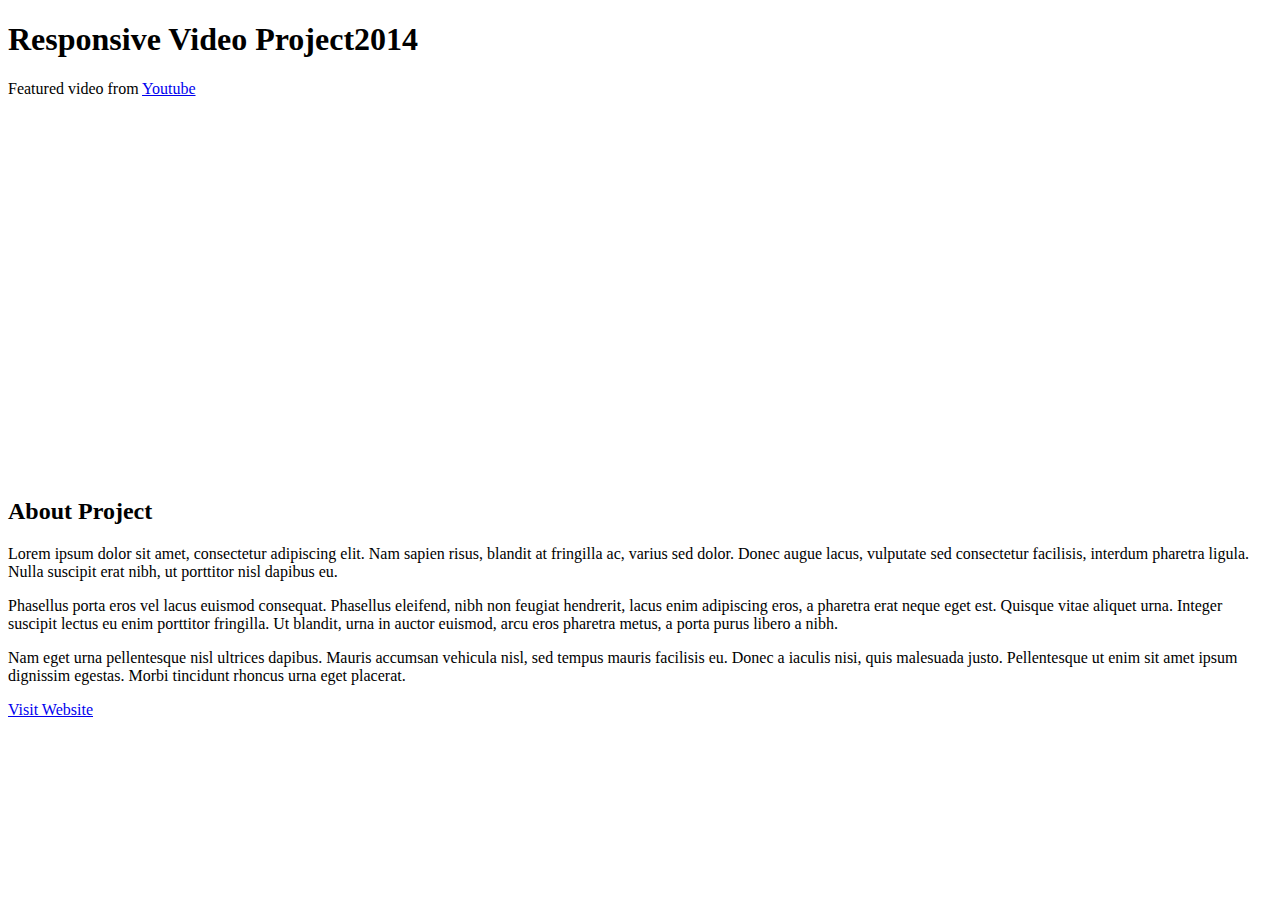
<file: assignment2/Bootstrap_Theme/HTML/youtube-project.html>
<!DOCTYPE html>
<html lang="en-US" class="no-js">

	<body>

		<h1 class="project-title">Responsive Video Project<span>2014</span></h1>
		<p class="project-subtitle">Featured video from <a href="#link">Youtube</a></p>
		
		<div class="project-media video-container">
			<iframe width="640" height="360" src="https://www.youtube.com/embed/kkGeOWYOFoA?feature=player_detailpage" frameborder="0" allowfullscreen></iframe>
		</div>
		
		<h2>About Project</h2>
		<p>Lorem ipsum dolor sit amet, consectetur adipiscing elit. Nam sapien risus, blandit at fringilla ac, varius sed dolor. Donec augue lacus, vulputate sed consectetur facilisis, interdum pharetra ligula. Nulla suscipit erat nibh, ut porttitor nisl dapibus eu.</p>
		<p>Phasellus porta eros vel lacus euismod consequat. Phasellus eleifend, nibh non feugiat hendrerit, lacus enim adipiscing eros, a pharetra erat neque eget est. Quisque vitae aliquet urna. Integer suscipit lectus eu enim porttitor fringilla. Ut blandit, urna in auctor euismod, arcu eros pharetra metus, a porta purus libero a nibh.</p>
		<p>Nam eget urna pellentesque nisl ultrices dapibus. Mauris accumsan vehicula nisl, sed tempus mauris facilisis eu. Donec a iaculis nisi, quis malesuada justo. Pellentesque ut enim sit amet ipsum dignissim egestas. Morbi tincidunt rhoncus urna eget placerat.</p>
		
		<p class="text-center margin-top"><a class="btn btn-dc btn-main-color" href="#link">Visit Website</a></p>
		
	</body>
	
</html>
</file>
<file: assignment1/HW-Wireframe/css/padding_margin.css>
.padding-0 {
	padding: 0px;
}


.padding-5 {
	padding: 5px;
}

.padding-10 {
	padding: 10px;
}

.padding-15 {
	padding: 15px;
}

.padding-20 {
	padding: 20px;
}

.padding-25 {
	padding: 25px;
}

.padding-30 {
	padding: 30px;
}

.padding-35 {
	padding: 35px;
}

.padding-40 {
	padding: 40px;
}

.padding-45 {
	padding: 45px;
}

.padding-50 {
	padding: 50px;
}

.padding-left-105 {
	padding-left: 5px;
}

.padding-left-10 {
	padding-left: 10px;
}

.padding-left-15 {
	padding-left: 15px;
}

.padding-left-20 {
	padding-left: 20px;
}

.padding-left-25 {
	padding-left: 25px;
}

.padding-left-30 {
	padding-left: 30px;
}

.padding-left-35 {
	padding-left: 35px;
}

.padding-left-40 {
	padding-left: 40px;
}

.padding-left-45 {
	padding-left: 45px;
}

.padding-left-50 {
	padding-left: 50px;
}


.padding-right-105 {
	padding-right: 5px;
}

.padding-right-10 {
	padding-right: 10px;
}

.padding-right-15 {
	padding-right: 15px;
}

.padding-right-20 {
	padding-right: 20px;
}

.padding-right-25 {
	padding-right: 25px;
}

.padding-right-30 {
	padding-right: 30px;
}

.padding-right-35 {
	padding-right: 35px;
}

.padding-right-40 {
	padding-right: 40px;
}

.padding-right-45 {
	padding-right: 45px;
}

.padding-right-50 {
	padding-right: 50px;
}

.padding-top-105 {
	padding-top: 5px;
}

.padding-top-10 {
	padding-top: 10px;
}

.padding-top-15 {
	padding-top: 15px;
}

.padding-top-20 {
	padding-top: 20px;
}

.padding-top-25 {
	padding-top: 25px;
}

.padding-top-30 {
	padding-top: 30px;
}

.padding-top-35 {
	padding-top: 35px;
}

.padding-top-40 {
	padding-top: 40px;
}

.padding-top-45 {
	padding-top: 45px;
}

.padding-top-50 {
	padding-top: 50px;
}

.padding-bottom-105 {
	padding-bottom: 5px;
}

.padding-bottom-10 {
	padding-bottom: 10px;
}

.padding-bottom-15 {
	padding-bottom: 15px;
}

.padding-bottom-20 {
	padding-bottom: 20px;
}

.padding-bottom-25 {
	padding-bottom: 25px;
}

.padding-bottom-30 {
	padding-bottom: 30px;
}

.padding-bottom-35 {
	padding-bottom: 35px;
}

.padding-bottom-40 {
	padding-bottom: 40px;
}

.padding-bottom-45 {
	padding-bottom: 45px;
}

.padding-bottom-50 {
	padding-bottom: 50px;
}

.margin-0 {
	margin: 0px;
}

.margin-5 {
	margin: 5px;
}

.margin-10 {
	margin: 10px;
}

.margin-15 {
	margin: 15px;
}

.margin-20 {
	margin: 20px;
}

.margin-25 {
	margin: 25px;
}

.margin-30 {
	margin: 30px;
}

.margin-35 {
	margin: 35px;
}

.margin-40 {
	margin: 40px;
}

.margin-45 {
	margin: 45px;
}

.margin-50 {
	margin: 50px;
}

.margin-left-105 {
	margin-left: 5px;
}

.margin-left-10 {
	margin-left: 10px;
}

.margin-left-15 {
	margin-left: 15px;
}

.margin-left-20 {
	margin-left: 20px;
}

.margin-left-25 {
	margin-left: 25px;
}

.margin-left-30 {
	margin-left: 30px;
}

.margin-left-35 {
	margin-left: 35px;
}

.margin-left-40 {
	margin-left: 40px;
}

.margin-left-45 {
	margin-left: 45px;
}

.margin-left-50 {
	margin-left: 50px;
}


.margin-right-105 {
	margin-right: 5px;
}

.margin-right-10 {
	margin-right: 10px;
}

.margin-right-15 {
	margin-right: 15px;
}

.margin-right-20 {
	margin-right: 20px;
}

.margin-right-25 {
	margin-right: 25px;
}

.margin-right-30 {
	margin-right: 30px;
}

.margin-right-35 {
	margin-right: 35px;
}

.margin-right-40 {
	margin-right: 40px;
}

.margin-right-45 {
	margin-right: 45px;
}

.margin-right-50 {
	margin-right: 50px;
}

.margin-top-105 {
	margin-top: 5px;
}

.margin-top-10 {
	margin-top: 10px;
}

.margin-top-15 {
	margin-top: 15px;
}

.margin-top-20 {
	margin-top: 20px;
}

.margin-top-25 {
	margin-top: 25px;
}

.margin-top-30 {
	margin-top: 30px;
}

.margin-top-35 {
	margin-top: 35px;
}

.margin-top-40 {
	margin-top: 40px;
}

.margin-top-45 {
	margin-top: 45px;
}

.margin-top-50 {
	margin-top: 50px;
}

.margin-bottom-105 {
	margin-bottom: 5px;
}

.margin-bottom-10 {
	margin-bottom: 10px;
}

.margin-bottom-15 {
	margin-bottom: 15px;
}

.margin-bottom-20 {
	margin-bottom: 20px;
}

.margin-bottom-25 {
	margin-bottom: 25px;
}

.margin-bottom-30 {
	margin-bottom: 30px;
}

.margin-bottom-35 {
	margin-bottom: 35px;
}

.margin-bottom-40 {
	margin-bottom: 40px;
}

.margin-bottom-45 {
	margin-bottom: 45px;
}

.margin-bottom-50 {
	margin-bottom: 50px;
}
</file>
<file: assignment1/HW-Wireframe/css/style.css>
body {
	background-color: #777;
	margin: 10px;
}

h1 {
	font-family: 'Arial', 'Helvetica Neue', Helvetica, sans-serif;
	font-size: 18px;
	color: #777;
	font-weight: normal;
	padding-top: 40px;
	margin: 0px;
}

h2 {
	font-family: 'Arial', 'Helvetica Neue', Helvetica, sans-serif;
	font-size: 18px;
	color: #ffffff;
	font-weight: normal;
	padding-top: 10px;
	margin: 0px;
}

h3{
	font-family: 'Arial', 'Helvetica Neue', Helvetica, sans-serif;
	color: #777;
	font-weight: normal;
	padding-top: 15px;
	padding-bottom: 10px;
	margin: 0px;
}

.gray {
	background-color: #eaeaea;
}

.darkgray {
	background-color: #777;
}

p {
	margin: 0px;
}

.height-100 {
	height: 100px;
}

.height-150 {
	height: 150px;
}

.section {
}

.aside {
}

.clear {
	clear: both;
}

.centeralign {
	text-align: center;
}

.article {
	padding: 5px 15px 15px 15px;
}
</file>
<file: assignment2/Bootstrap_Theme/Documentation/css/styles.css>
body{
	background:#eee;
	color: #818b8a;
}

strong{
    color:#555;
}

#sidenav hr{
    margin:5px 10px;
}

#color-1{
	background: #00CCCB;
}

#color-2{
	background: #F58026;
}

#color-3{
	background: #299ED9;
}

#color-4{
	background: #FA574B;
}

#color-5{
	background: #509B9E;
}

#color-6{
	background: #F1CF0F;
}

#color-7{
	background: #21B799;
}

#color-8{
	background: #F1678D;
}

#color-9{
	background: #9661A8;
}

.jumbotron {
    background:url(../assets/theme-preview.jpg) no-repeat top center; 
	-webkit-background-size: cover;
	-moz-background-size: cover;
	-o-background-size: cover;
	background-size: cover;
	background-color:#654654;
    color:#fff;
    margin-bottom:80px;
}

.panel{
    border:none;
    -webkit-box-shadow:none;
    box-shadow:none;
	margin-bottom:100px;
} 

.panel-body{
    padding:50px;
}

.panel-heading {
    padding:15px 50px;
    text-align:center;
}

.panel-title{
    font-size:21px;
}

#sidebar .panel-heading {
    padding:15px 30px;
    text-align:left;
}


#sidebar .panel-body{
    padding:15px 0;
}

#sidebar .affix {
  position: static;
}

.sidenav > li > a {
  display: block;
  color: #818b8a;
  padding: 5px 30px;
}
.sidenav > li > a:hover,
.sidenav > li > a:focus {
  text-decoration: none;
  background-color: #fafafa;
}
.sidenav > .active > a,
.sidenav > .active:hover > a,
.sidenav > .active:focus > a {
  font-weight: bold;
  color: #18BC9C;
  background-color: transparent;
}

.snippet-menu.sh_sourceCode{display: none !important;}

/* Show and affix the side nav when space allows it */
@media (min-width: 992px) {
  /* Widen the fixed sidebar */
  #sidebar .affix,
  #sidebar .affix-bottom {
    width: 213px;
  }
  #sidebar .affix {
    position: fixed; /* Undo the static from mobile first approach */
    top: 50px;
  }
  #sidebar .affix-bottom {
    position: absolute; /* Undo the static from mobile first approach */
  }
}
@media (min-width: 1200px) {
  /* Widen the fixed sidebar again */
  #sidebar .affix-bottom,
  #sidebar .affix {
    width: 263px;
  }
}
</file>
<file: assignment2/Bootstrap_Theme/Documentation/css/syntax.css>
/*!
 *  Syntax Highlighting based on 'Snippet' by SteamDev (http://steamdev.com/snippet)
 *  http://syntaxhighlight.in v1.0.0
 *  Date: Sunday Jan 1, 2012
 *
 * .sh_sourceCode is the <pre> 
 */
pre {
    font-size:12px;
    white-space: nowrap;
}

.sh_bright .sh_sourceCode .sh_keyword{
	color:#ff3030;
	font-weight:bold;
	font-style:normal
}

.sh_bright .sh_sourceCode .sh_type{
	color:#f7b92c;
	font-weight:normal;
	font-style:normal
}

.sh_bright .sh_sourceCode .sh_string{
	color:#1861a7;
	font-weight:normal;
	font-style:normal
}

.sh_bright .sh_sourceCode .sh_regexp{
	color:#1861a7;
	font-weight:normal;
	font-style:normal
}

.sh_bright .sh_sourceCode .sh_specialchar{
	color:#1861a7;
	font-weight:normal;
	font-style:normal
}

.sh_bright .sh_sourceCode .sh_comment{
	color:#38ad24;
	font-weight:normal;
	font-style:normal
}

.sh_bright .sh_sourceCode .sh_number{
	color:#32ba06;
	font-weight:normal;
	font-style:normal
}

.sh_bright .sh_sourceCode .sh_preproc{
	color:#5374b0;
	font-weight:normal;
	font-style:normal
}

.sh_bright .sh_sourceCode .sh_symbol{
	color:#3030ee;
	font-weight:normal;
	font-style:normal
}

.sh_bright .sh_sourceCode .sh_function{
	color:#d11ced;
	font-weight:normal;
	font-style:normal
}

.sh_bright .sh_sourceCode .sh_cbracket{
	color:#3030ee;
	font-weight:normal;
	font-style:normal
}

.sh_bright .sh_sourceCode .sh_url{
	color:#1861a7;
	font-weight:normal;
	font-style:normal
}

.sh_bright .sh_sourceCode .sh_date{
	color:#ff3030;
	font-weight:bold;
	font-style:normal
}

.sh_bright .sh_sourceCode .sh_time{
	color:#ff3030;
	font-weight:bold;
	font-style:normal
}

.sh_bright .sh_sourceCode .sh_file{
	color:#ff3030;
	font-weight:bold;
	font-style:normal
}

.sh_bright .sh_sourceCode .sh_ip{
	color:#1861a7;
	font-weight:normal;
	font-style:normal
}

.sh_bright .sh_sourceCode .sh_name{
	color:#1861a7;
	font-weight:normal;
	font-style:normal
}

.sh_bright .sh_sourceCode .sh_variable{
	color:#00f;
	font-weight:normal;
	font-style:normal
}

.sh_bright .sh_sourceCode .sh_oldfile{
	color:#1861a7;
	font-weight:normal;
	font-style:normal
}

.sh_bright .sh_sourceCode .sh_newfile{
	color:#1861a7;
	font-weight:normal;
	font-style:normal
}

.sh_bright .sh_sourceCode .sh_difflines{
	color:#ff3030;
	font-weight:bold;
	font-style:normal
}

.sh_bright .sh_sourceCode .sh_selector{
	color:#00f;
	font-weight:normal;
	font-style:normal
}

.sh_bright .sh_sourceCode .sh_property{
	color:#ff3030;
	font-weight:bold;
	font-style:normal
}

.sh_bright .sh_sourceCode .sh_value{
	color:#1861a7;
	font-weight:normal;
	font-style:normal
}

.snippet-textonly:focus{
	background:#333!important;
	color:#fff!important
}

.snippet-wrap pre{
	margin:5px 0;
	padding:0
}

.snippet-wrap .snippet-menu a,.snippet-wrap .snippet-hide a{
	padding:0 5px
}

.snippet-wrap pre.sh_sourceCode{
	padding:1em;
	overflow:auto;
	position:relative;
}

.snippet-wrap pre.snippet-textonly{
	padding:2em
}

.snippet-wrap pre.snippet-formatted{
	*padding:2em 1em
}

.snippet-reveal pre.sh_sourceCode{
	padding:.5em 1em;
	text-align:right;
}

.snippet-wrap .snippet-num li{
	padding-left:0;
}

.snippet-wrap .snippet-no-num{
	list-style:none;
	padding:0;
	margin:0
}

.snippet-wrap .snippet-no-num li{
	list-style:none;
	padding-left:0
}

.snippet-wrap .snippet-num{
	margin:1em 0 1em 1em;
	padding-left:0;
}

.snippet-wrap .snippet-num li{
	list-style:none;
}

.snippet-wrap .snippet-no-num li.box{
	padding:0 6px;
	margin-left:-6px
}

.snippet-wrap .snippet-num li.box{
	border:1px solid;
	list-style-position:inside;
	margin-left:-3em;
	padding-left:6px
}

.snippet-wrap .snippet-num li.box{
	*margin-left:-2.4em
}

.snippet-wrap li.box-top{
	border-width:1px 1px 0!important
}

.snippet-wrap li.box-bot{
	border-width:0 1px 1px!important
}

.snippet-wrap li.box-mid{
	border-width:0 1px!important
}

.snippet-wrap .snippet-num li .box-sp{
	width:18px;
	display:inline-block
}

.snippet-wrap .snippet-num li .box-sp{
	*width:27px
}

.snippet-wrap .snippet-no-num li.box{
	border:1px solid
}

.snippet-wrap .snippet-no-num li .box-sp{
	display:none
}

.snippet-container .snippet-menu{
	border-radius:3px;
	background:#fff;
	padding:2px 5px 3px;
	display:inline-block;
	*display:inline;
	zoom:1
}

.snippet-container .sh_url,.snippet-wrap .snippet-toggle{
	text-decoration:none!important;
	font:12px sans-serif!important
}

.snippet-window{
	border-right-width:1px;
	border-right-style:solid
}

.snippet-wrap .snippet-toggle{
	display:block
}

.snippet-hide pre{
	background:#fff!important
}

.snippet-hide pre a{
	color:#333!important
}
</file>
<file: assignment2/Bootstrap_Theme/HTML/assets/css/styles-1.css>
/*-------------------
---- Main Styles ----
---------------------*/

html,body{
	height:100%;
}

body{
	font-family:'Source Sans Pro',Arial,sans-serif;
	font-size: 16px;
	color: #89949C;
	letter-spacing: .01em;
	overflow-x: hidden;
	word-wrap: break-word;
}

h1,h2,h3,h4,h5,h6{
	color: #39444C;
}

#main-content{
	position: relative;
	background: #fff;
	box-shadow: 0 -5px 5px rgba(0,0,0,.2);
	z-index: 10;
}

a:focus,
button:focus{
  outline: none !important;
}

a{
	color: #00CCCB;
	-webkit-transition:color .15s ease-out;
	transition:color .15s ease-out;
}

a:hover,
a:focus{
	color: #89949C;
	text-decoration: none;
}

.lead{
	margin-bottom: 30px;
	font-size: 28px;
	font-weight: 300;
	color: #39444C;
}

.big-padding{
	padding-top:100px;
	padding-bottom: 100px;
}

.small-padding{
	padding-top:60px;
	padding-bottom: 60px;
}

.section-title{
	margin-bottom: 50px;
	margin-top: 0;
	font-size: 62px;
	font-weight: 400;
	color: #39444C;
	text-align: center;
}

.section-title span{
	position: relative;
	top:-20px;
	font-size:42px;
	font-weight: 400;
}

.section-title + .subtitle{
	margin:-40px 0 50px;
	font-size: 21px;
	text-align: center;
}

.margin-top{
	margin-top: 60px !important;
}

.row-title{
	color:#39444C;
	font-weight: 400;
}

.push-down{
	margin-top:120px;
}

.img-center{
	margin: 0 auto;
}

.margin-grid{
	margin-bottom: 30px;
}

hr{
	border-color:#b9c4cC;
	margin:80px 0 80px;
}

.flexslider{
	margin:0;
	padding:0;
	border:none;
	box-shadow:none;
	background:transparent;
}
/*------------------
------ Colors ------
--------------------*/

.main-color{
	color:#00cccb !important;
}

.bg-main-color{
	background:#2f404f;
	color:#fff;
}

.dark-bg{
	background:#2f404f;
	color:#a9b4bC;
}

.gray-bg{
	background: #fbfbfc;
}

.white-bg{
	background: #fff;
}

.light-typo *{
	color: #fff;
}

/*---------------
---- Buttons ----
-----------------*/

.btn-dc{
	position: relative;
	padding:10px 50px;
	font-size:21px;
	border:2px solid;
	border-radius: 30px;
	-webkit-transition:padding .2s ease-out;
	transition:padding .2s ease-out;
}

.btn-dc.btn-small{
	position: relative;
	padding:7px 30px;
	margin-top: 20px;
	font-size:18px;
	border:2px solid;
	border-radius: 30px;
	-webkit-transition:padding .2s ease-out;
	transition:padding .2s ease-out;
}

.btn-dc:after{
	position: absolute;
	margin-left:10px;
	content:"\f061";
	font-family: fontAwesome;
	opacity:0;
	-webkit-transition:all .2s ease-out .0s;
	transition:all .2s ease-out .0s;
}

.btn-dc:hover{
	padding-right:70px;
}

.btn-dc.btn-small:hover{
	padding-right:50px;
}

.btn-dc:hover:after{
	margin-left:30px;
	opacity:1;
}

.btn-dc.btn-small:hover:after{
	margin-left:15px;
	opacity:1;
}

.btn-white,
.btn-white:hover,
.btn-white:focus{
	color:#fff;
	border-color:#fff;
}

.btn-dc.btn-main-color,
.btn-dc.btn-main-color:hover,
.btn-dc.btn-main-color:focus{
	color: #00CCCB;
}

/*-----------------------
---- Preloader Styles ----
-------------------------*/
#page-loader{
	position: fixed;
	right:0;
	bottom: 0;
	top: 0;
	width:100%;
	background: #fff;
	z-index: 99999;
}

#page-loader .page-loader-gif{
	display: block;
	width:64px;
	height:64px;
	position: absolute;
	top:50%;
	left:50%;
	margin:-32px 0 0 -32px;
	background: url('../images/preloader.gif') no-repeat;
}

/*------------------
---- Nav Styles ----
--------------------*/

#main-nav{
	padding:0;
	background: transparent;
	-webkit-transition: all .3s ease-out;
	transition: all .3s ease-out;
}

#main-nav .container{
	padding-top:25px;
	padding-bottom:25px;
	-webkit-transition: padding .3s ease-out;
	transition: padding .3s ease-out;
}

#main-nav.scrolled .container{
	padding-top:12px;
	padding-bottom:12px;
}

#main-nav.scrolled{
	background: #fff;
	border-bottom:1px solid #b9c4cC;
}

.navbar > .container .navbar-brand{
	padding: 10px 0 5px 15px;
}

.navbar-brand{
	position: relative;
}

#main-nav.scrolled .navbar-brand:after{
	position: absolute;
	height:30px;
	right:-30px;
	top:50%;
	margin-top:-5px;
	font-family: fontAwesome;
	content:"\f062";
	color:#d9e4eC !important;
	opacity: 0;
	-webkit-transform: translateY(10px);
	transform: translateY(10px);
	-webkit-transition: all .2s ease-out;
	transition: all .2s ease-out;
}

#main-nav.scrolled .navbar-brand:hover:after{
	opacity:1;
	-webkit-transform: translateY(0);
	transform: translateY(0);
}

#site-nav a{
	padding:7px 30px;
	min-width:120px;
	font-size: 16px;
	font-weight: 6400;
	color:#89949C;
	text-align: center;
	background: none;
	-webkit-transition: color .2s ease-out, padding .3s ease-out;
	transition: color .2s ease-out, padding .3s ease-out; 
}

#site-nav .active a,
#site-nav a:hover,
#site-nav a:focus{
	padding-top: 4px;
	padding-bottom:10px;
	color:#00CCCB !important;
	background: none;
}
#site-nav a .fa{
	display: block;
	margin-bottom: 5px;
	font-size: 21px;
	text-align: center;
}

#site-nav ul li + li{
	border-left:1px solid #b9c4cC;
}

/*---------------------
---- Header Styles ----
-----------------------*/

#home{
	position: relative;
	height:100%;
	min-height:860px;
	margin-bottom:-64px;
	background: url('../images/header-bg.png') no-repeat;
	background-attachment: fixed;
	background-size: 100%;
	background-size: cover;
	overflow: hidden;
}

#home .container{
	position: fixed;
	width:100%;
	height:100%;
	min-height:860px;
	z-index: 2;
}

#home .row{
	margin:0;
	position: absolute;
	width:100%;
	left:0;
	top:15%;
}

#home h1{
	margin:0;
	margin-bottom: 10px;
	font-size: 72px;
	font-weight: 400;
	color:#39444C;
}

#home h2{
	margin:0;
	margin-bottom: 30px;
	font-size: 32px;
	font-weight: 400;
	color:#89949C;
}

#home .header-img{
	position: absolute;
	bottom: 0;
	left:50%;
	width:900px;
	margin-left:-450px;
	z-index: -1;
}

.scroll-down{
	margin-bottom: -60px;
	text-align: center;
}

.scroll-down a{
	display: inline-block;
	padding:10px 50px;
	font-size: 18px;
	font-weight: 400;
	letter-spacing: .02em;
	color:#89949C;
	text-align: center;
	-webkit-transition:all .2s ease-out;
	transition:all .2s ease-out;
}

.scroll-down a:after{
	display: block;
	margin-top:-7px;
	content:"\f0d7";
	font-family: fontAwesome;
	font-size: 21px;
}

.scroll-down a:focus,
.scroll-down a:active{
	color:#89949C;
}

.scroll-down a:hover{
	padding-top: 11px;
	padding-bottom: 9px;
	color:#00CCCB;
}
/*-----------------------
---- Services Styles ----
-------------------------*/

.service-item{
	margin:30px 0;
	padding:0 45px;
	text-align: center;
}

.service-item:nth-child(2){
	border-left: 1px solid #eee;
	border-right: 1px solid #eee;
}

.service-item .service-icon{
	display: block;
	margin:0 auto 30px;
	width:180px;
	height:180px;
	border:1px solid #ddd;
	color:#89949C;
	border-radius: 50%;
	overflow: hidden;
	-webkit-transition: all .2s ease-in;
	transition: all .2s ease-in;
}

.service-item .fa{
	font-size: 82px;
	line-height: 180px;
	-webkit-transition: all .3s ease-in;
	transition: all .3s ease-in;
}

.service-item:hover .fa{
	font-size: 112px;
	-webkit-transform:rotate(-15deg);
	transform:rotate(-30deg);
}

.service-item:hover .service-icon{
	color:#00CCCB;
	border-color:transparent;
}

.service-item h3{
	font-size: 21px;
	font-weight: 400;
	color:#39444C;
}

.btn-group{
	margin-bottom: 80px;
}

.btn-group .btn{
	padding:7px 60px;
	font-size: 16px;
	background: none;
	border-color:#b9c4cC;
	color:#858a95;
	-webkit-transition: all .2s ease-out;
	transition: all .2s ease-out;
}

.btn-group .btn:hover{
	color:#39444C;
}

.btn-group .btn.active{
	color:#00CCCB;
	background:#fff;
	box-shadow: none;
}

.btn-group .btn:first-child{
	border-top-left-radius: 7px;
	border-bottom-left-radius: 7px;
}

.btn-group .btn:last-child{
	border-top-right-radius: 7px;
	border-bottom-right-radius: 7px;
}

.tab-content{
	opacity:1;
	-webkit-transform: translateY(0);
	transform: translateY(0);
	-webkit-transition:all .3s ease-out;
	transition:all .3s ease-out;
}

.tab-content.fadeOut{
	opacity:0;
	-webkit-transform: translateY(30px);
	transform: translateY(30px);
	-webkit-transition:none;
	transition:none;
}

/*----------------------
---- Call to Action ----
------------------------*/

.cta{
	padding:120px 0;
	color:#fff;
	background-image: url(../images/polygon.png);
}

.cta p{
	margin-bottom: 50px;
	font-size: 32px;
	font-weight: 400;
}


/*---------------------
---- About Styles ----
-----------------------*/

#about{
	background:url(../images/about.jpg) no-repeat;
	background-size: cover;
	background-attachment: fixed;
}

.profile-img{
	max-width:250px;
	margin:0 auto 0;
	border:15px solid #fff;
}

#about .profile{
	font-size: 18px;
	color:#79848C;
}

#about .profile h2{
	margin-top:30px;
	margin-bottom: 5px;
	color:#00CCCB;
}

#about .profile h3{
	margin:0;
	font-size: 21px;
	color:#39444C;
}

.hover-wrapper{
	display: inline-block;
	position: relative;
}

.hover-wrapper .hover-text{
	position: absolute;
	width: 100%;
	height: 100%;
	top:0;
	line-height: 250px;
	text-align: center;
	color:#fff;
	z-index:2;
	opacity:0;
	-webkit-transform:translateY(-20px);
	transform:translateY(-20px);
	-webkit-transition:all .2s ease-out;
	transition:all .2s ease-out;
}

.hover-wrapper:hover .hover-text{
	-webkit-transform:translateY(0);
	transform:translateY(0);
	opacity:1;
}

.hover-wrapper:after{
	position: absolute;
	display: block;
	content: "";
	width:100%;
	height:100%;
	background: #00CCCB;
	top:0;
	border:15px solid #fff;
	border-radius: 50%;
	opacity:0;
	z-index:1;
	-webkit-transition: opacity .3s ease-out;
	transition: opacity .3s ease-out;
}

.hover-wrapper:hover:after{
	opacity:.8;
}

/*---------------------
---- Skills Styles ----
-----------------------*/
#skills{
	background-image: url('../images/bars-bg.png');
	background-repeat: no-repeat;
	background-position: bottom center;
}

.chart{
	position:relative;
	margin:30px 0;
}

.chart .percent{
	position: absolute;
	width:100%;
	font-size: 42px;
	color:#fff;
	text-align:center;
}

.chart .percent:after{
	content:" years";
	font-size: 70%;
}

.skills h2{
	margin: 0 0 20px;
	font-size: 21px;
	color: #69747C;
}

.skills .chart{
	display: inline-block;
	margin-bottom: 20px !important;
	height:200px;
}

.skills .plus-symbol:after,
.skills .equal-symbol:after{
	position: absolute;
	right:-95px;
	content: "+";
	font-size: 42px;
	font-weight: 100;
	color:#fff;
}

.skills .equal-symbol:after{
	content: "=";
}

/*---------------------
---- Twitter Styles ---
-----------------------*/

#twitter-feeds{
	padding:80px 0 100px;
	color:#fff;
	background-image: url(../images/polygon.png);
}

#twitter-feeds h1{
	margin:0 0 10px;
	font-size: 24px;
	letter-spacing: .02em;
}

#twitter-feeds .fa-twitter{
	font-size: 42px;
}

#twitter-feeds p{
	font-size:18px;
}

#twitter-feeds .tweet{
	margin-bottom: 40px;
	font-size: 24px;
	font-weight: 300;
}

#twitter-feeds .timePosted{
	margin-bottom: 0px;
}

#twitter-feeds a{
	color:#39444C;
	opacity:.7;
	-webkit-transition: opacity .15s ease-out;
	transition: opacity .15s ease-out;
}

#twitter-feeds a:hover{
	opacity:1;
}

#twitter-slider{
	margin:50px 0 0;
	padding:0;
	border:none;
	box-shadow:none;
	background:transparent;
}

/* Control Nav */
#twitter-slider .flex-control-nav {bottom: -90px;}
#twitter-slider .flex-control-nav li {margin: 0 4px;}
#twitter-slider .flex-control-paging li a {width:10px; height:10px; margin:2px 0;background: #fff;box-shadow:none; border: none; opacity: 1;}
#twitter-slider .flex-control-paging li a:hover { }
#twitter-slider .flex-control-paging li a.flex-active { width:14px; height:14px;background: transparent;border: 2px solid #fff;}

/*-----------------------
--- Portfolio Styles  ---
-------------------------*/

.btn-group .btn{
	position: relative;
}

.project-count{
	position: absolute;
	display: inline-block;
	top:-25px;
	left:50%;
	margin:5px 0 0 -13px;
	width:25px;
	height:25px;
	font-size: 14px;
	line-height: 23px;
	text-align: center;
	border-radius: 50%;
	color:#fff;
	background:#89949C;
	opacity:0;
	-webkit-transition: all .4s ease-out;
	transition: all .4s ease-out;
}

.btn-group .btn:hover .project-count{
	margin-top: -5px;
	opacity: 1;
}

.masonry-wrapper{
    overflow:hidden;
}

#projects-container {
	margin: 0 0 80px;
	background:#fff;
	-webkit-transition: none;
	transition: none;
}

#projects-container .project-item{
	display:block;
	position:relative;
	margin:0;
	padding:0 1px;
	margin-bottom: 2px;
	overflow:hidden;
	cursor: pointer;
	background:#fff;
}

#projects-container{
	-webkit-transform:scale(1) translateY(0);
	transform:scale(1) translateY(0);
	opacity:1;
	-webkit-transition:opacity .6s ease-out,-webkit-transform .3s ease-out;
	transition:opacity .6s ease-out,transform .3s ease-out;
}

#projects-container.anim-out{
	-webkit-transform:scale(.96) translateY(40px);
	transform:scale(.96) translateY(40px);
	opacity:0;
	-webkit-transition:opacity .4s ease-out,-webkit-transform .4s ease-out;
	transition:opacity .4s ease-out,transform .4s ease-out;
}

#projects-container .project-item .project-image{
	-webkit-transition: all .4s ease-out;
	transition: all .4s ease-out;
}

#projects-container .project-item:hover .project-image{
	opacity:.3;
}

.hover-title{
	position: absolute;
	top:10%;
	left:10%;
	width: 80%;
	height:80%;
	padding:20px 0;
	text-align: center;
	color:#fff;
	z-index: 2;
	opacity:0;
	-webkit-transform: translateY(20px);
	transform: translateY(20px);
	-webkit-transition: all .4s ease-out;
	transition: all .4s ease-out;
}

.project-item:hover .hover-title{
	opacity:1;
	-webkit-transform: translateY(0);
	transform: translateY(0);
	-webkit-transition: all .4s ease-out;
	transition: all .4s ease-out;
}

.hover-title:before{
	position: absolute;
	display: block;
	content: "";
	width:100%;
	height:100%;
	top:0;
	left:0;
	background: #00CCCB;
	opacity: .9;
	z-index: -1;
}

.hover-title h2{
	position: absolute;
	width:100%;
	bottom:50%;
	margin:0 0 10px;
	font-size: 21px;
	line-height:21px;
	color:#fff;
}

.hover-title h2:after{
	position: absolute;
	display: block;
	content: "";
	width:25px;
	height:2px;
	bottom:-13px;
	left:50%;
	margin-left:-12px;
	background: #fff;
}

.hover-title p{
	position: absolute;
	width:100%;
	top:50%;
	margin:10px 0 0;
	font-size: 16px;
	line-height:21px;
	font-style: italic;
}

/*----------------------
---- Project Viewer ----
-----------------------*/

#project-viewer{
	background: url('../images/header-bg.png') no-repeat;
	background-attachment: fixed;
	background-size: 100%;
	background-size: cover;
}

#project-viewer .container{
	display: none;
}

#close-project-viewer{
	position: absolute;
	padding:0 20px;
	right:20px;
	top:20px;
	font-size: 98px;
	line-height: 78px;
	font-weight: 100;
	cursor: pointer;
	-webkit-transition: color .2s ease-out;
	transition: color .2s ease-out;
}

#close-project-viewer:hover{
	color: #00CCCB;
}

#project-viewer-content {
	padding-top: 100px;
	z-index: 999;
}

#project-viewer-content .project-title{
	position: relative;
	margin-bottom: 70px;
	margin-top: 0;
	font-size: 52px;
	font-weight: 400;
	color: #39444C;
	text-align: center;
}

#project-viewer-content .project-title span{
	position: relative;
	top:-25px;
	left:5px;
	font-size:24px;
	font-weight: 400;
	color: #00CCCB;
}

#project-viewer-content .project-title + .project-subtitle{
	margin:-70px 0 70px;
	font-size: 19px;
	text-align: center;
}

#project-viewer-content .project-media{
	margin-bottom: 70px;
}

#project-viewer-content .project-media.video-container{
	background: url(../images/video-loader.gif) center center no-repeat;
	background-color: #000;
}

.project-slider .flex-control-nav {bottom: -50px;}
.project-slider .flex-control-nav li {margin: 0 4px;}
.project-slider .flex-control-paging li a {width:10px; height:10px; margin:2px 0;background: #00CCCB;box-shadow:none; border: none; opacity: 1;}
.project-slider .flex-control-paging li a:hover { }
.project-slider .flex-control-paging li a.flex-active { width:14px; height:14px;background: transparent;border: 2px solid #00CCCB;}


#project-viewer-footer{
	position: relative;
	margin-top: 70px;
	padding: 0 0 70px;
	text-align: center;
}

#project-viewer-footer .project-nav{
	position: relative;
	padding: 30px 0;
	border-top:1px solid #c4c8cb;
	border-bottom:1px solid #c4c8cb;
}

#project-viewer-footer .project-nav span{
	padding:0 5px;
	font-size: 24px;
	cursor: pointer;
	-webkit-transition: color .15s ease-out;
	transition: color .15s ease-out;
}

#project-viewer-footer .project-nav span:hover{
	color:#00CCCB;
}

#project-viewer-footer .project-nav .previous-project{
	position: absolute;
	left:50%;
	margin-left:-114px;
}

#project-viewer-footer .project-nav .next-project{
	position: absolute;
	left:50%;
	margin-left:80px;
}

/*---------------------
---- Testimonials  ----
-----------------------*/

#testimonials-slider{
	position: relative;
	margin-bottom: 30px;
}

#testimonials-slider.flexslider .slides img {width: auto;}

#testimonials-slider li{
	opacity: 0;
	-webkit-transition:opacity .3s ease-out;
	transition:opacity .3s ease-out;
}

#testimonials-slider li.flex-active-slide{
	opacity: 1;
	-webkit-transition:opacity .6s ease-out .6s;
	transition:opacity .6s ease-out .6s;
}

#testimonials .media-body,
#testimonials .media-left img{
	-webkit-transform: translateX(-50px);
	transform: translateX(-50px);
	-webkit-transition: -webkit-transform .6s ease-out 0s;
	transition: transform .6s ease-out 0s;
}

#testimonials .media-left + .media-body,
#testimonials .media-right img{
	-webkit-transform: translateX(50px);
	transform: translateX(50px);
	-webkit-transition: -webkit-transform .6s ease-out 0s;
	transition: transform .6s ease-out 0s;
}

#testimonials-slider li.flex-active-slide .media-body,
#testimonials-slider li.flex-active-slide .media-left + .media-body,
#testimonials-slider li.flex-active-slide .media-left img,
#testimonials-slider li.flex-active-slide .media-right img{
	-webkit-transform: translateX(0);
	transform: translateX(0);
	-webkit-transition: -webkit-transform .6s ease-out .4s;
	transition: transform .6s ease-out .4s;
}

.touch #testimonials .media-body,
.touch #testimonials .media-left img,
.touch #testimonials .media-left + .media-body,
.touch #testimonials .media-right img{
	-webkit-transform: translateX(0) !important;
	transform: translateX(0) !important;
}

.testimonial-controls{
	margin:-10px 0 20px;
	text-align: center;
}

.testimonial-controls span{
	display: inline-block;
	width:45px;
	height:45px;
	border:2px solid;
	border-radius:50%;
	font-size: 38px;
	line-height: 38px;
	text-align: left;
	margin:0 5px;
	cursor:pointer;
	-webkit-transition: color .2s ease-out;
	transition: color .2s ease-out;
}

.testimonial-controls .previous{
	padding-left:12px; 
}

.testimonial-controls .next{
	padding-left:15px; 
}

.testimonial-controls span:hover{
	color:#00CCCB;
}

#testimonials .media{
	margin:0 0 100px;
	padding:10px 0;
}

#testimonials .media:last-child{
	margin-bottom: 0;
}

#testimonials .media-left img{
	margin-right:40px;
	max-width:180px;
}

#testimonials .media-right img{
	margin-left: 40px;
	max-width:180px;
}

#testimonials .media-body{
	position: relative;
	padding:30px 60px 40px;
	background: #fff;
	border:2px solid #e9ecf0;
	border-radius: 5px;
}

#testimonials .media-body:before{
	display: block;
	position: absolute;
	content:"";
	width:0;
	height:0;
	top:60px;
	right:-36px;
	border:14px solid transparent;
	border-left:20px solid #e9ecf0;
}

#testimonials .media-body:after{
	display: block;
	position: absolute;
	content:"";
	width:0;
	height:0;
	top:60px;
	right:-33px;
	border:14px solid transparent;
	border-left:20px solid #fff;
}

#testimonials .media-left + .media-body:before{
	display: block;
	position: absolute;
	content:"";
	width:0;
	height:0;
	top:60px;
	left:-36px;
	border:14px solid transparent;
	border-right:20px solid #e9ecf0;
}

#testimonials .media-left + .media-body:after{
	display: block;
	position: absolute;
	content:"";
	width:0;
	height:0;
	top:60px;
	left:-33px;
	border:14px solid transparent;
	border-right:20px solid #fff;
}

#testimonials .testimonial{
	font-size: 18px;
}

#testimonials .testimonial:before{
	margin-left: -13px;
	margin-right: 3px;
	font-size: 24px;
	content: "\201C";
}

#testimonials .testimonial:after{
	margin-left: 3px;
	font-size: 24px;
	content: "\201D";
}

#testimonials .client{
	margin-bottom: 0;
	font-style: italic;
	text-align:right;
}

.client-logo{
	margin:30px 0;
	opacity: .5;
	-webkit-transition: opacity .2s ease-out;
	transition: opacity .2s ease-out;
}

.client-logo:hover{
	opacity: 1;
}

/*-----------------------
---- Contact Styles  ----
-------------------------*/

#contact{
	position: relative;
	background: url(../images/map.jpg) center center no-repeat;
}

.color-overlay:before{
	position: absolute;
	display: block;
	content: "";
	width:100%;
	height:100%;
	top:0;
	left:0;
	background: #07141f;
	opacity:.9;
	z-index: 1;
}

#contact .container{
	position: relative;
	z-index: 2;
}

#contact .row{
	margin-top: 100px;
}

#contact p{
	font-size: 18px;
	margin-bottom: 30px;
}

#contact .lead{
	font-size: 21px;
	font-weight: 400;
}

#contact .mail-styled{
	display: inline-block;
	margin-bottom: 50px;
	padding: 0;
	font-size: 38px;
	font-weight: 400;
	color:#00CCCB;
	border-bottom: 2px solid;
}

#contact .mail-styled:hover,
#contact .mail-styled:focus,
#contact .mail-styled:active{
	border-bottom-color: transparent;
	text-decoration: none;
}

#contact .social-links{
	margin:30px 0;
	font-size: 28px;
}

#contact .social-links .fa{
	-webkit-transition:color .15s ease-out;
	transition:color .15s ease-out;
}

#contact .social-links a:hover .fa{
	color:#00CCCB !important;
}

#contact-form .form-group{
	position: relative;
}

#contact-form .form-group label{
	position: absolute;
	top:10px;
	font-size:18px;
	line-height:24px;
	font-weight:400;
	color:#88949C;
	z-index: -1;
	-webkit-transition: all .25s ease-out;
	transition: all .25s ease-out;
}

#contact-form .form-control:focus + label{
	top:-20px;
	color:#fff;
}

#contact-form .form-control.input-filled + label{
	top:-20px;
}

#contact-form .form-control{
	padding:10px 0;
	margin-bottom: 40px;
	font-size: 18px;
	height:auto;
	background: none;
	border:none;
	border-radius: 0;
	border-bottom: 2px solid;
	box-shadow: none !important;
	-webkit-transition: border .25s ease-out;
	transition: border .25s ease-out;
}

#contact-form .form-control:focus{
	border-bottom: 2px solid #00CCCB;
}

#contact-form textarea{
	max-width: 100%;
	min-width: 100%;
}

#contact-form .form-control::-webkit-input-placeholder { /* WebKit browsers */
    color:    #fff;
    opacity:.5;
}
#contact-form .form-control:-moz-placeholder { /* Mozilla Firefox 4 to 18 */
    color:    #fff;
    opacity:.5;
}
#contact-form .form-control::-moz-placeholder { /* Mozilla Firefox 19+ */
    color:    #fff;
    opacity:.5;
}
#contact-form .form-control:-ms-input-placeholder { /* Internet Explorer 10+ */
    color:    #fff;
    opacity:.5;
}

#contact-form .form-control:focus::-webkit-input-placeholder {
    opacity:1;
}

#contact-form .form-control:focus:-moz-placeholder {
    opacity:1;
}

#contact-form .form-control:focus::-moz-placeholder {
    opacity:1;
}

#contact-form .form-control:focus:-ms-placeholder {
    opacity:1;
}

#contact-form .btn,
#contact-form .btn:focus{
	float:right;
	margin-top: -30px;
	padding: 0;
	font-size: 21px;
	color:#fff;
	background: none !important;
	-webkit-transition: all .15s ease-out;
	transition: all .15s ease-out;
}

#contact-form .btn:hover,
#contact-form .btn:active{
	color:#00CCCB;
}

#contact-form .form-group .error-message{
	margin-left:8px;
	color:#00CCCB;
}

#contact-form{
	position: relative;
}

#contact-form .contact-form-message{
	position: absolute;
	right:15px;
	top:100%;
	margin-top: 3px;
	font-size: 16px;
	opacity:.7;
}

#contact-form .contact-form-message .fa{
	margin-right: 5px;
}
/*----------------------
---- Footer Styles  ----
------------------------*/
#main-footer{
	padding:40px 0;
	background: #fff;
}


#main-footer a,
#main-footer a:hover,
#main-footer a:focus{
	color:#abb3ba;
	text-decoration: none;
	-webkit-transition:color .2s ease-out;
	transition:color .2s ease-out;
}

#main-footer a:hover{
	color:#00CCCB;
}

#main-footer .footer-nav{
	padding: 0;
	margin:0;
	width: 100%;
	text-align: center;
	list-style: none;
}

#main-footer .footer-nav li{
	display: inline-block;
	margin:0 15px;
}

#main-footer a{
	padding:10px;
	font-size: 18px;
	font-weight:900;
	line-height:37px;
	letter-spacing: .07em;
	text-transform: uppercase;
}

#main-footer .social-links a{
	padding:10px 3px;
}

#main-footer .logo-link{
	padding: 0;
}

/*------------------------
---Scrolling animations---
-------------------------*/

.scrollimation.fade-in{
	opacity:0;
	-webkit-transition:opacity 1.2s ease-out;
	transition:opacity 1.2s ease-out;
}

.scrollimation.fade-in.in{
	opacity:1;
}

.scrollimation.scale-in{
	opacity:0;
	-webkit-transform: scale(0.5);
	-moz-transform: scale(0.5);
	-ms-transform: scale(0.5);
	transform:scale(0.5);
	-webkit-transition: -webkit-transform .6s cubic-bezier(.17,.89,.67,1.57), opacity .6s ease-out;
	transition: transform .6s cubic-bezier(.17,.89,.67,1.57), opacity .6s ease-out;
}

.scrollimation.scale-in.in{
	opacity:1;
	-webkit-transform: scale(1);
	-moz-transform: scale(1);
	-ms-transform: scale(1);
	transform:scale(1);
}

.scrollimation.fade-right{
	opacity:0;
	-webkit-transform: translateX(-60px);
	-moz-transform: translateX(-60px);
	-ms-transform: translateX(-60px);
	transform:translateX(-60px);
	-webkit-transition: -webkit-transform 1.2s ease-out,opacity 1.2s ease-out;
	transition: transform 1.2s ease-out,opacity 1.2s ease-out;
}

.scrollimation.fade-right.in{
	opacity:1;
	-webkit-transform: translateX(0px);
	-moz-transform: translateX(0px);
	-ms-transform: translateX(0px);
	transform:translateX(0px);
}

.scrollimation.fade-left{
	opacity:0;
	-webkit-transform: translateX(60px);
	-moz-transform: translateX(60px);
	-ms-transform: translateX(60px);
	transform:translateX(60px);
	-webkit-transition: -webkit-transform 1.2s ease-out,opacity 1.2s ease-out;
	transition: transform 1.2s ease-out,opacity 1.2s ease-out;
}

.scrollimation.fade-left.in{
	opacity:1;
	-webkit-transform: translateX(0px);
	-moz-transform: translateX(0px);
	-ms-transform: translateX(0px);
	transform:translateX(0px);
}

.scrollimation.fade-up{
	opacity:0;
	-webkit-transform: translateY(60px);
	-moz-transform: translateY(60px);
	-ms-transform: translateY(60px);
	transform:translateY(60px);
	-webkit-transition: -webkit-transform 1.2s ease-out,opacity 1.2s ease-in;
	transition: transform 1.2s ease-out,opacity 1.2s ease-in-out;
}

.scrollimation.fade-up.in{
	opacity:1;
	-webkit-transform: translateY(0px);
	-moz-transform: translateY(0px);
	-ms-transform: translateY(0px);
	transform:translateY(0px);
}

.scrollimation.fade-down{
	opacity:0;
	-webkit-transform: translateY(-60px);
	-moz-transform: translateY(-60px);
	-ms-transform: translateY(-60px);
	transform:translateY(-60px);
	-webkit-transition: -webkit-transform 1.2s ease-out,opacity 1.2s ease-in;
	transition: transform 1.2s ease-out,opacity 1.2s ease-in-out;
}

.scrollimation.fade-down.in{
	opacity:1;
	-webkit-transform: translateY(0px);
	-moz-transform: translateY(0px);
	-ms-transform: translateY(0px);
	transform:translateY(0px);
}

.scrollimation.d1{
	transition-delay:.3s;
}

.scrollimation.d2{
	transition-delay:.6s;
}

.scrollimation.d3{
	transition-delay:.9s;
}

.scrollimation.d4{
	transition-delay:1.2s;
}

.touch .scrollimation.fade-in{
	opacity:1;
}

.touch .scrollimation.scale-in{
	opacity:1;
	-webkit-transform: scale(1);
	-moz-transform: scale(1);
	-ms-transform: scale(1);
	transform:scale(1);
}

.touch .scrollimation.fade-right{
	opacity:1;
	-webkit-transform: translateX(0px);
	-moz-transform: translateX(0px);
	-ms-transform: translateX(0px);
	transform:translateX(0px);
}

.touch .scrollimation.fade-left{
	opacity:1;
	-webkit-transform: translateX(0px);
	-moz-transform: translateX(0px);
	-ms-transform: translateX(0px);
	transform:translateX(0px);
}

.touch .scrollimation.fade-up{
	opacity:1;
	-webkit-transform: translateY(0px);
	-moz-transform: translateY(0px);
	-ms-transform: translateY(0px);
	transform:translateY(0px);
}

.touch .scrollimation.fade-down{
	opacity:1;
	-webkit-transform: translateY(0px);
	-moz-transform: translateY(0px);
	-ms-transform: translateY(0px);
	transform:translateY(0px);
}
/*----------------------
---- Media Queries  ----
------------------------*/

@media (min-width:1500px){
	.container{
		width:1500px;
	}
	
	#project-viewer .container{
		width:1170px;
	}
	
}

@media (max-width:1499px){
	
	#home{
		min-height:810px;
		margin-bottom:-64px;
	}

	#home .container{
		padding-top: 100px;
		min-height:810px;
	}

	#home .row{
		top:12%;
	}
	
	.skills .plus-symbol:after,
	.skills .equal-symbol:after{
		right:-60px;
	}
}

@media (max-width:1199px){
	
	.push-down{
		margin-top:60px;
	}
			
	#home{
		min-height:768px;
		margin-bottom:-64px;
	}

	#home .container{
		padding-top: 100px;
		min-height:768px;
	}

	#home .row{
		top:15%;
	}
	
	#home .header-img{
		width:800px;
		margin-left:-400px;
	}
	
	.service-item{
		padding:0 15px;
	}
	.skills .plus-symbol:after,
	.skills .equal-symbol:after{
		right:-32px;
	}
}

@media (max-width:991px){
		
	.push-down{
		margin-top:0;
	}
		
	#home{
		min-height:810px;
		margin-bottom:-64px;
	}

	#home .container{
		padding-top: 100px;
		min-height:810px;
	}
			
	#home .row{
		top:20%;
	}
	
	#home .header-img{
		width:760px;
		margin-left:-380px;
	}

	.service-item .service-icon{
		width:150px;
		height:150px;
	}

	.service-item .fa{
		font-size: 62px;
		line-height: 150px;
		-webkit-transition: all .3s ease-in;
		transition: all .3s ease-in;
	}

	.service-item:hover .fa{
		font-size: 92px;
		-webkit-transform:rotate(-15deg);
		transform:rotate(-30deg);
	}

	.skills .plus-symbol:after,
	.skills .equal-symbol:after{
		display: none;
	}
	
	#contact .mail-styled{
		font-size: 28px;
	}

	#main-footer .footer-nav li{
		margin:0 5px;
	}

	#main-footer a{
		padding:5px;
		font-size: 17px;
	}

}

@media (max-width:767px){
	
	.big-padding{
		padding:80px 0;
	}
	
	.push-down{
		margin-bottom:60px;
		text-align: center;
	}
	
	.section-title{
		margin-bottom: 30px;
		font-size: 38px;
	}

	.section-title span{
		top:-15px;
		font-size:28px;
	}

	.section-title + .subtitle{
		margin:-30px 0 40px;
		font-size: 18px;
	}

	.row-title{
		font-size: 24px;
	}
	
	.lead{
		margin-bottom: 30px;
		font-size: 24px;
	}
	
	.btn-dc{
		padding:8px 40px;
		font-size:18px;
	}
	
	.btn-dc:hover{
		padding-right:50px;
	}
	
	.btn-dc:after{
		margin-left:5px;
	}
	
	.btn-dc:hover:after{
		margin-left:15px;
	}
	
	.icon-bar{
		background: #39444C;
	}
	
	#main-nav .container, #main-nav.scrolled .container{
		padding-top:5px;
		padding-bottom:5px;
	}

	#main-nav, #main-nav.scrolled{
		background: #fff;
		border-bottom:1px solid #b9c4cC;
	}
	
	.navbar > .container .navbar-brand{
		padding: 5px 0 5px 15px;
	}
	
	#main-nav .navbar-brand:after{
		display: none !important;
	}
	
	#site-nav a{
		padding:10px 30px;
		font-size: 18px;
	}

	#site-nav .active a,
	#site-nav a:hover,
	#site-nav a:focus{
		padding:10px 30px;
		color:#00CCCB !important;
		background: none;
	}
	
	#site-nav a .fa{
		display: none;
	}
	
	#home{
		min-height:480px;
		margin-bottom:0;
	}

	#home .container{
		min-height:480px;
	}
			
	#home .row{
		top:80px;
	}
	
	#home h1{
		font-size: 42px;
	}

	#home h2{
		font-size: 21px;
	}
	
	#home .header-img{
		width:100%;
		left:0;
		margin-left:0;
	}
	
	.btn-group{
		margin-bottom: 40px;
	}
	
	.btn-group .btn{
		padding:7px 30px;
	}

	#filter-works{
		margin-bottom: 60px;
	}
	
	#filter-works .btn{
		float:none;
		margin:2px 0;
		border-radius: 0 !important;
	}
	
	#filter-works .project-count{
		display: none;
	}
	
	.cta{
		padding:80px 0;
	}
	
	.cta p{
		margin-bottom: 40px;
		font-size: 24px;
	}
	
	.service-item{
		margin-bottom: 50px;
	}
	
	#skills{
		background-image: none;
	}
	
	#twitter-feeds .tweet{
		font-size: 21px;
	}
	
	.project-item{
		max-width:360px;
		margin: 2px auto !important;
	}
	
	#project-viewer-content {
		padding-top: 80px;
	}
	
	#close-project-viewer{
		padding:0 10px;
		right:50%;
		margin-right: -38px;
		top:15px;
		font-size: 76px;
		line-height: 58px;
	}

	#project-viewer-content .project-title{
		margin-bottom: 40px;
		font-size: 32px;
	}

	#project-viewer-content .project-title span{
		font-size:18px;
		top:-12px;
	}

	#project-viewer-content .project-title + .project-subtitle{
		margin:-40px 0 40px;
	}

	.client-logo{
		width:100%;
		max-width: 260px;
		margin: 40px auto !important;
	}
	
	#testimonials .media-left,
	#testimonials .media-right{
		display: none;
	}

	#testimonials .media-body:after,
	#testimonials .media-body:before{
		display: none !important;
	}
	
	#testimonials .media-body{
		padding:15px 30px;
		border-width: 1px;
	}
	
	#testimonials .testimonial{
		font-size: 16px;
	}
	
	#testimonials .media{
		margin-bottom: 40px;
	}
	
	#contact-form .contact-form-message{
		margin-top: 40px;
	}
	
	#main-footer{
		padding:30px 0 20px;
	}
	
	#main-footer .social-links{
		margin-top: 20px;
		text-align: center;
	}
	
	#main-footer .logo-link img{
		margin:0 auto 15px;
	}
	
}
</file>
<file: assignment2/Bootstrap_Theme/HTML/assets/css/padding_margin.css>
.padding-5 {
	padding: 5px;
}

.padding-10 {
	padding: 10px;
}

.padding-15 {
	padding: 15px;
}

.padding-20 {
	padding: 20px;
}

.padding-25 {
	padding: 25px;
}

.padding-30 {
	padding: 30px;
}

.padding-35 {
	padding: 35px;
}

.padding-40 {
	padding: 40px;
}

.padding-45 {
	padding: 45px;
}

.padding-50 {
	padding: 50px;
}

.padding-left-105 {
	padding-left: 5px;
}

.padding-left-10 {
	padding-left: 10px;
}

.padding-left-15 {
	padding-left: 15px;
}

.padding-left-20 {
	padding-left: 20px;
}

.padding-left-25 {
	padding-left: 25px;
}

.padding-left-30 {
	padding-left: 30px;
}

.padding-left-35 {
	padding-left: 35px;
}

.padding-left-40 {
	padding-left: 40px;
}

.padding-left-45 {
	padding-left: 45px;
}

.padding-left-50 {
	padding-left: 50px;
}


.padding-right-105 {
	padding-right: 5px;
}

.padding-right-10 {
	padding-right: 10px;
}

.padding-right-15 {
	padding-right: 15px;
}

.padding-right-20 {
	padding-right: 20px;
}

.padding-right-25 {
	padding-right: 25px;
}

.padding-right-30 {
	padding-right: 30px;
}

.padding-right-35 {
	padding-right: 35px;
}

.padding-right-40 {
	padding-right: 40px;
}

.padding-right-45 {
	padding-right: 45px;
}

.padding-right-50 {
	padding-right: 50px;
}

.padding-top-105 {
	padding-top: 5px;
}

.padding-top-10 {
	padding-top: 10px;
}

.padding-top-15 {
	padding-top: 15px;
}

.padding-top-20 {
	padding-top: 20px;
}

.padding-top-25 {
	padding-top: 25px;
}

.padding-top-30 {
	padding-top: 30px;
}

.padding-top-35 {
	padding-top: 35px;
}

.padding-top-40 {
	padding-top: 40px;
}

.padding-top-45 {
	padding-top: 45px;
}

.padding-top-50 {
	padding-top: 50px;
}

.padding-bottom-105 {
	padding-bottom: 5px;
}

.padding-bottom-10 {
	padding-bottom: 10px;
}

.padding-bottom-15 {
	padding-bottom: 15px;
}

.padding-bottom-20 {
	padding-bottom: 20px;
}

.padding-bottom-25 {
	padding-bottom: 25px;
}

.padding-bottom-30 {
	padding-bottom: 30px;
}

.padding-bottom-35 {
	padding-bottom: 35px;
}

.padding-bottom-40 {
	padding-bottom: 40px;
}

.padding-bottom-45 {
	padding-bottom: 45px;
}

.padding-bottom-50 {
	padding-bottom: 50px;
}



.margin-5 {
	margin: 5px;
}

.margin-10 {
	margin: 10px;
}

.margin-15 {
	margin: 15px;
}

.margin-20 {
	margin: 20px;
}

.margin-25 {
	margin: 25px;
}

.margin-30 {
	margin: 30px;
}

.margin-35 {
	margin: 35px;
}

.margin-40 {
	margin: 40px;
}

.margin-45 {
	margin: 45px;
}

.margin-50 {
	margin: 50px;
}

.margin-left-105 {
	margin-left: 5px;
}

.margin-left-10 {
	margin-left: 10px;
}

.margin-left-15 {
	margin-left: 15px;
}

.margin-left-20 {
	margin-left: 20px;
}

.margin-left-25 {
	margin-left: 25px;
}

.margin-left-30 {
	margin-left: 30px;
}

.margin-left-35 {
	margin-left: 35px;
}

.margin-left-40 {
	margin-left: 40px;
}

.margin-left-45 {
	margin-left: 45px;
}

.margin-left-50 {
	margin-left: 50px;
}


.margin-right-105 {
	margin-right: 5px;
}

.margin-right-10 {
	margin-right: 10px;
}

.margin-right-15 {
	margin-right: 15px;
}

.margin-right-20 {
	margin-right: 20px;
}

.margin-right-25 {
	margin-right: 25px;
}

.margin-right-30 {
	margin-right: 30px;
}

.margin-right-35 {
	margin-right: 35px;
}

.margin-right-40 {
	margin-right: 40px;
}

.margin-right-45 {
	margin-right: 45px;
}

.margin-right-50 {
	margin-right: 50px;
}

.margin-top-105 {
	margin-top: 5px;
}

.margin-top-10 {
	margin-top: 10px;
}

.margin-top-15 {
	margin-top: 15px;
}

.margin-top-20 {
	margin-top: 20px;
}

.margin-top-25 {
	margin-top: 25px;
}

.margin-top-30 {
	margin-top: 30px;
}

.margin-top-35 {
	margin-top: 35px;
}

.margin-top-40 {
	margin-top: 40px;
}

.margin-top-45 {
	margin-top: 45px;
}

.margin-top-50 {
	margin-top: 50px;
}

.margin-bottom-105 {
	margin-bottom: 5px;
}

.margin-bottom-10 {
	margin-bottom: 10px;
}

.margin-bottom-15 {
	margin-bottom: 15px;
}

.margin-bottom-20 {
	margin-bottom: 20px;
}

.margin-bottom-25 {
	margin-bottom: 25px;
}

.margin-bottom-30 {
	margin-bottom: 30px;
}

.margin-bottom-35 {
	margin-bottom: 35px;
}

.margin-bottom-40 {
	margin-bottom: 40px;
}

.margin-bottom-45 {
	margin-bottom: 45px;
}

.margin-bottom-50 {
	margin-bottom: 50px;
}
</file>
